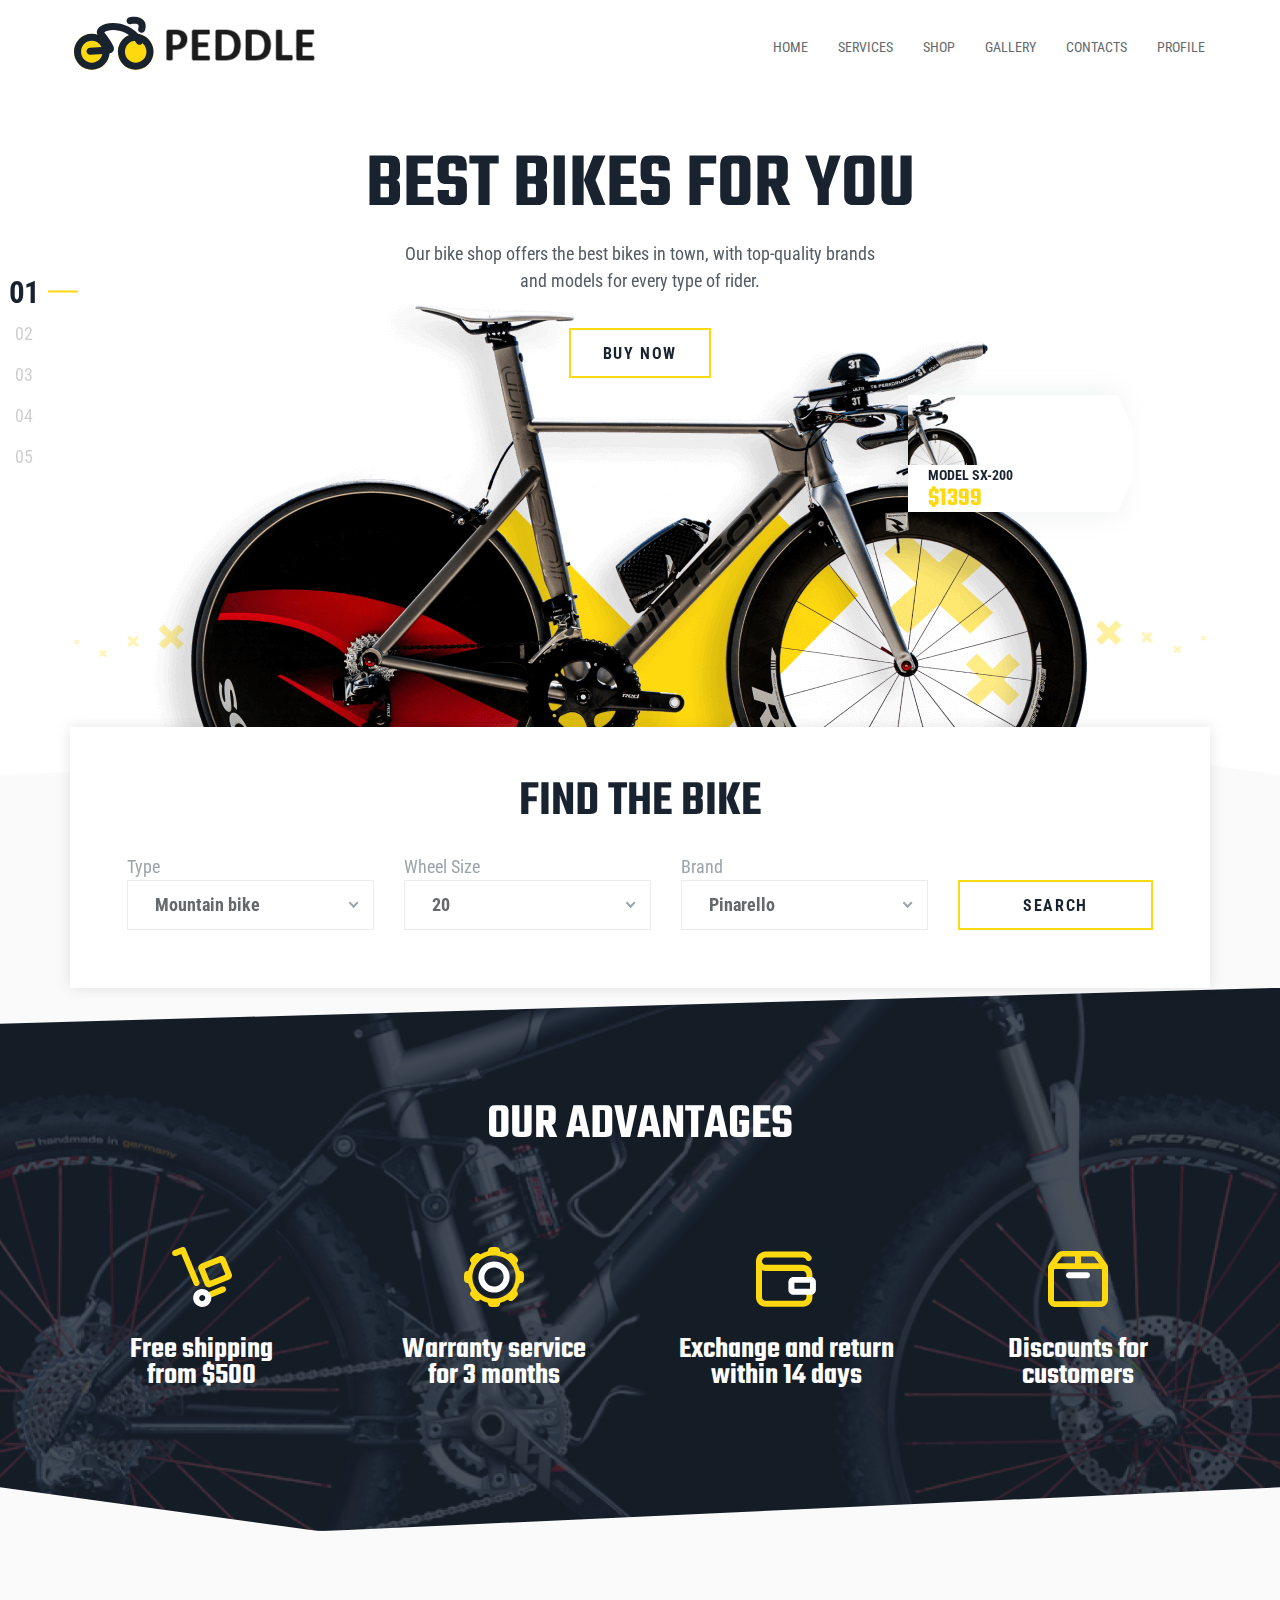
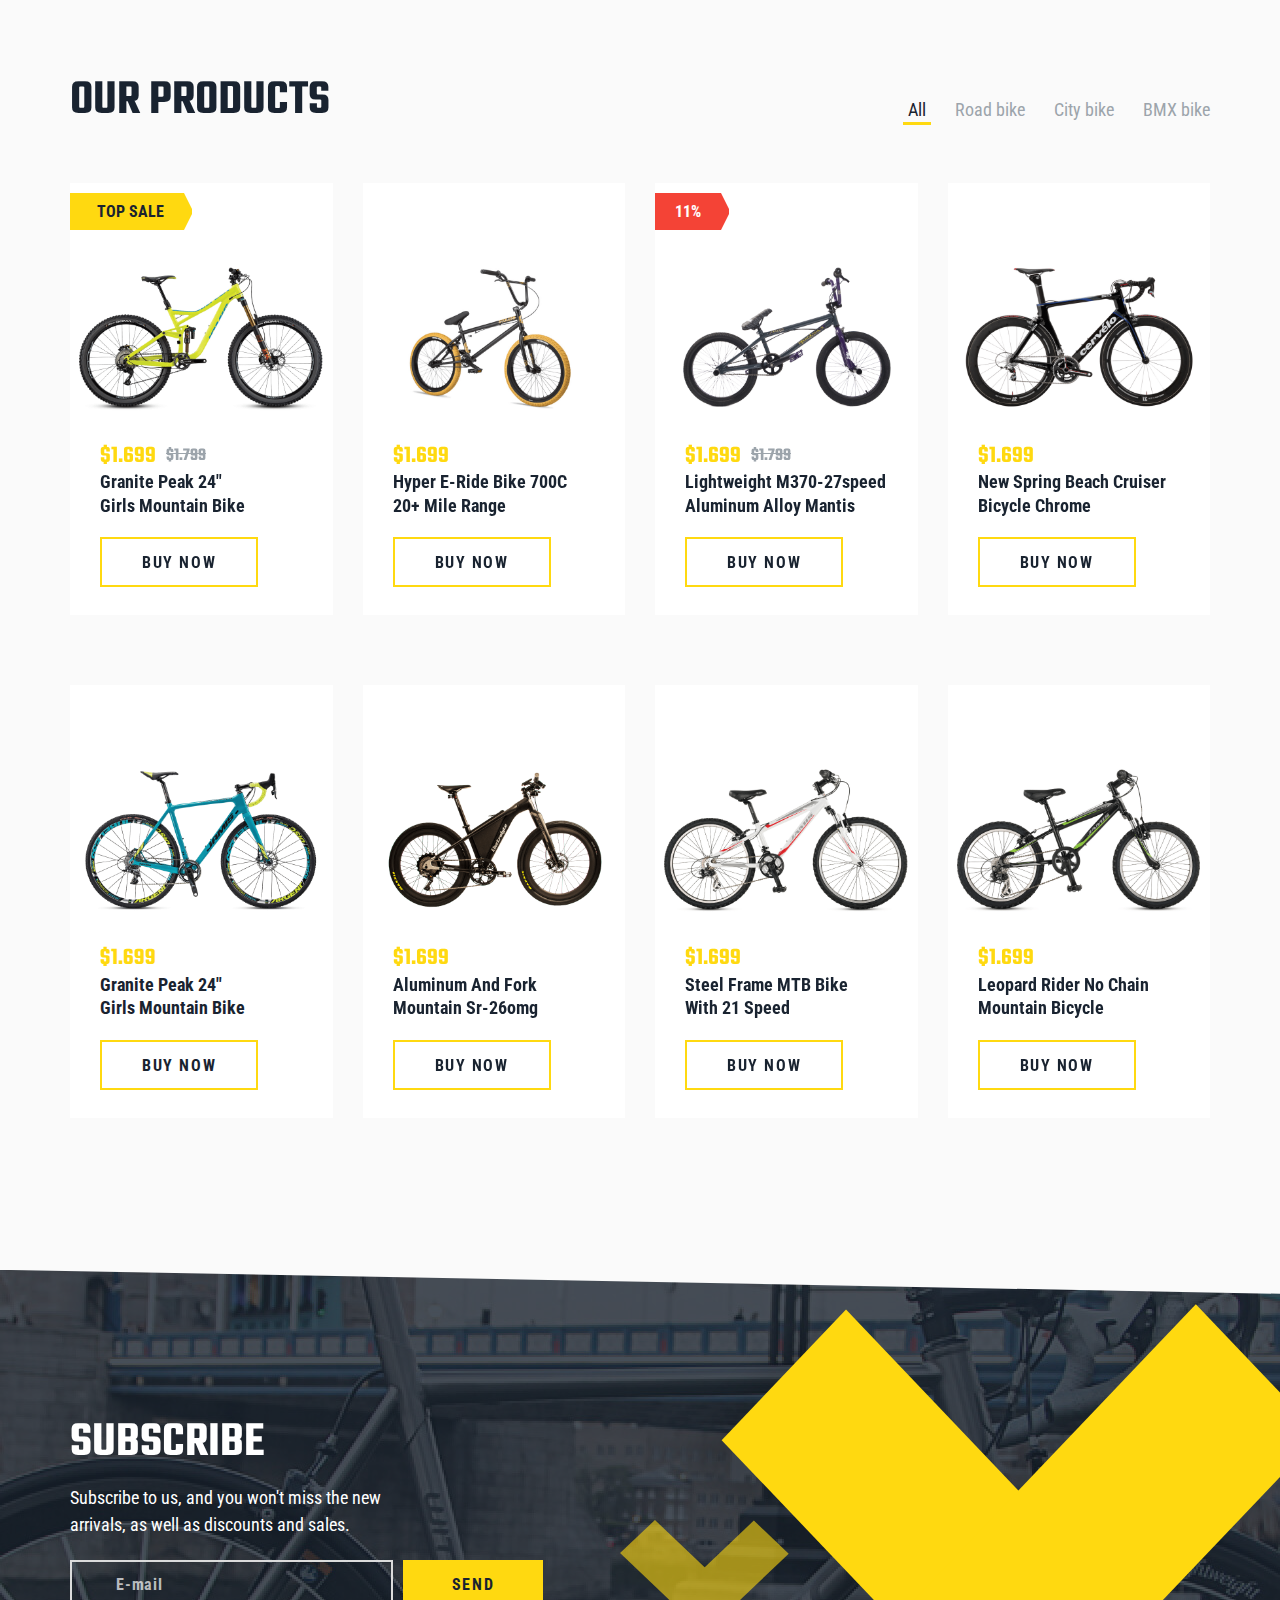
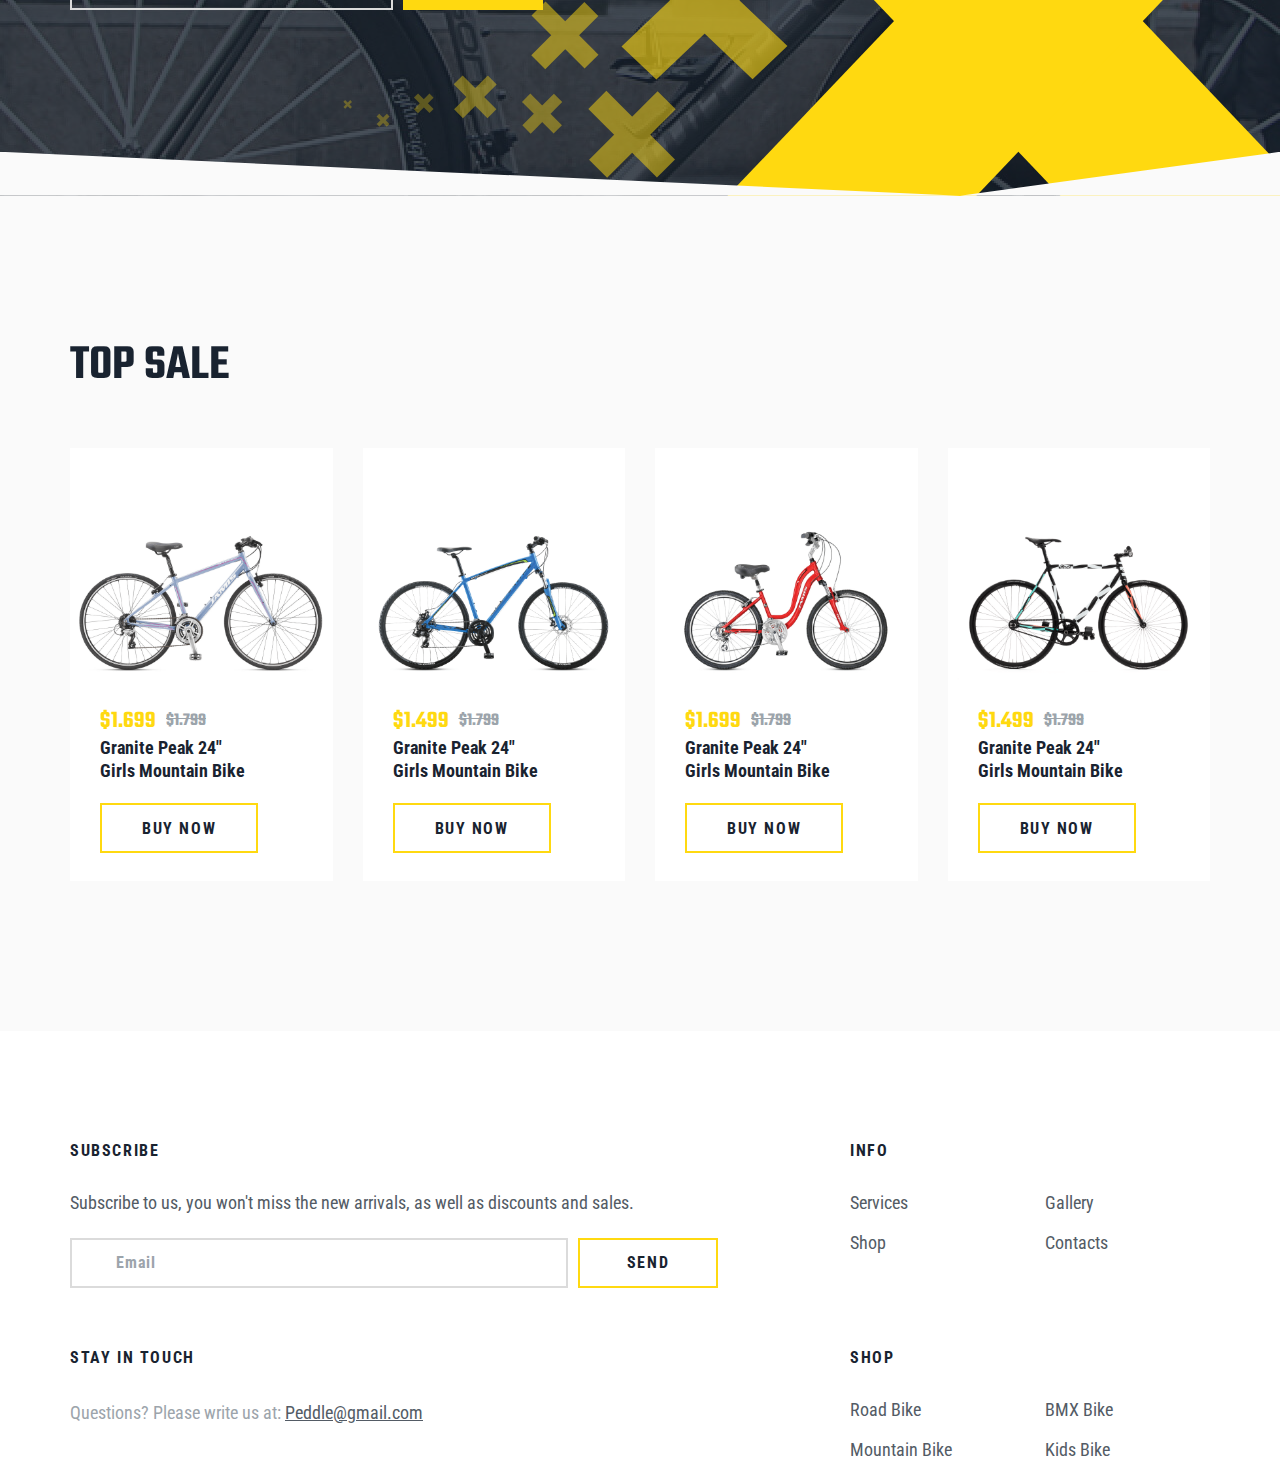
<file: demo/src/main/resources/static/homePage.html>
<!DOCTYPE html>
<html lang="zxx">
<head>
    <meta charset="UTF-8">
    <title>Peddle</title>
    <!-- =================== META =================== -->
    <meta name="keywords" content="">
    <meta name="description" content="">
    <meta name="format-detection" content="telephone=no">
    <meta name="viewport" content="width=device-width, initial-scale=1, shrink-to-fit=no">
    <script src="https://ajax.googleapis.com/ajax/libs/jquery/3.7.1/jquery.min.js"></script>

    <!-- =================== STYLE =================== -->
    <link rel="stylesheet" href="css/slick.min.css">
    <link rel="stylesheet" href="css/bootstrap-grid.css">
    <link rel="stylesheet" href="css/nice-select.css">
    <link rel="stylesheet" href="css/animate.css">
    <link rel="stylesheet" href="css/homePage.css">
</head>

<body id="home" class="inner-scroll">
<!--================ PRELOADER ================-->
<div class="preloader-cover">
    <div class="preloader">
        <span></span>
        <span></span>
        <span></span>
        <span></span>
    </div>
</div>
<!--============== PRELOADER END ==============-->
<!-- ================= HEADER ================= -->
<header class="header">
    <a href="#" class="nav-btn">
        <span></span>
        <span></span>
        <span></span>

    </a>

    <div class="header-menu">
        <div class="container">
            <a href="homePage.html" class="logo"><img src="assets/img/img/logo.png" alt="logo"></a>
            <nav class="nav-menu">
                <ul class="nav-list">

                    <li><a href="homePage.html">Home</a></li>
                    <li><a href="services.html">Services</a></li>
                    <li><a href="shop.html">Shop</a></li>
                    <li><a href="gallery.html">Gallery</a></li>
                    <li><a href="contacts.html">Contacts</a></li>
                    <li><a href="profile.html">Profile</a></li>

                </ul>
            </nav>
        </div>
    </div>
</header>
<!-- =============== HEADER END =============== -->

<!-- =============== main-slider =============== -->
<section class="s-main-slider">
    <div class="main-slide-navigation"></div>
    <div class="main-slider">
        <div class="main-slide">
            <div class="main-slide-bg" style="background-image: url(assets/img/img/bg-slider.svg);"></div>
            <div class="container">
                <div class="main-slide-info">
                    <h2 class="title">best bikes for you</h2>
                    <p>Our bike shop offers the best bikes in town, with top-quality brands and models for every type of rider.</p>
                    <a href="shop.html" class="btn"><span>buy now</span></a>
                </div>
                <div class="slide-img-cover">
                    <a href="shop.html" class="label-bike">
                        <div class="label-bike-img">
                            <img class="img-fluid" src="assets/img/img/bike-info-slide.jpg" alt="..." />
                            <div class="label-bike-item">
                                <div class="model">model SX-200</div>
                                <div class="price">$1399</div>
                            </div>
                        </div>
                    </a>

                    <img class="img-fluid" src="assets/img/img/img-slider.png" alt="..." />

                </div>
            </div>
        </div>
        <div class="main-slide">
            <div class="main-slide-bg" style="background-image: url(assets/img/img/bg-slider-2.svg);"></div>
            <div class="container">
                <div class="main-slide-info">
                    <h2 class="title">best bikes for you</h2>
                    <p>Our bike shop offers the best bikes in town, featuring top-quality brands and models for every rider's needs.</p>
                    <a href="shop.html" class="btn"><span>buy now</span></a>
                </div>
                <div class="slide-img-cover">
                    <a href="shop.html" class="label-bike">
                        <div class="label-bike-img">
                            <img class="img-fluid" src="assets/img/img/bike-info-slide.jpg" alt="..." />
                        </div>
                        <div class="label-bike-item">
                            <div class="model">model M-300</div>
                            <div class="price">$1199</div>
                        </div>
                    </a>
                    <img class="img-fluid" src="assets/img/img/img-slider-2.png" alt="..." />
                </div>
            </div>
        </div>
        <div class="main-slide">
            <div class="main-slide-bg" style="background-image: url(assets/img/img/bg-slider-3.svg);"></div>
            <div class="container">
                <div class="main-slide-info">
                    <h2 class="title">best bikes for you</h2>
                    <p>Our bike shop offers the best bikes in town, featuring top-quality brands and models for every type of rider.</p>
                    <a href="shop.html" class="btn"><span>buy now</span></a>
                </div>
                <div class="slide-img-cover">
                    <a href="shop.html" class="label-bike">
                        <div class="label-bike-img">
                            <img class="img-fluid" src="assets/img/img/bike-info-slide.jpg" alt="..." />
                        </div>
                        <div class="label-bike-item">
                            <div class="model">model X-230</div>
                            <div class="price">$1099</div>
                        </div>
                    </a>

                    <img class="img-fluid" src="assets/img/img/img-slider-3.png" alt="..." />
                </div>
            </div>
        </div>
        <div class="main-slide">
            <div class="main-slide-bg" style="background-image: url(assets/img/img/bg-slider.svg);"></div>
            <div class="container">
                <div class="main-slide-info">
                    <h2 class="title">best bikes for you</h2>
                    <p>Our bike shop offers the best selection of top-quality bikes in town, catering to both casual cyclists and dedicated enthusiasts.</p>
                    <a href="shop.html" class="btn"><span>buy now</span></a>
                </div>
                <div class="slide-img-cover">
                    <a href="shop.html" class="label-bike">
                        <div class="label-bike-img">
                            <img class="img-fluid" src="assets/img/img/bike-info-slide.jpg" alt="..." />
                        </div>
                        <div class="label-bike-item">
                            <div class="model">model SX-200</div>
                            <div class="price">$1399</div>
                        </div>
                    </a>
                    <img class="img-fluid" src="assets/img/img/img-slider.png" alt="..." />

                </div>
            </div>
        </div>
        <div class="main-slide">
            <div class="main-slide-bg" style="background-image: url(assets/img/img/bg-slider-2.svg);"></div>
            <div class="container">
                <div class="main-slide-info">
                    <h2 class="title">best bikes for you</h2>
                    <p>Our bike shop offers the best bikes in town, with top-quality brands and models for every type of rider.</p>
                    <a href="shop.html" class="btn"><span>buy now</span></a>
                </div>
                <div class="slide-img-cover">
                    <a href="shop.html" class="label-bike">
                        <div class="label-bike-img">
                            <img class="img-fluid" src="assets/img/img/bike-info-slide.jpg" alt="..." />
                        </div>
                        <div class="label-bike-item">
                            <div class="model">model M-300</div>
                            <div class="price">$1199</div>
                        </div>
                    </a>
                    <img class="img-fluid" src="assets/img/img/img-slider-2.png" alt="..." />

                </div>
            </div>
        </div>
    </div>
</section>
<!-- ============= main-slider end ============= -->

<!--================ S-FIND-BIKE ================-->
<section class="s-find-bike">
    <div class="container">
        <form class="find-bike-form">
            <h2 class="title">find the bike</h2>
            <ul class="form-wrap">
                <li>
                    <label>Type</label>
                    <select class="nice-select">
                        <option selected="selected">Mountain bike</option>
                        <option>Hybrid/Comfort Bike</option>
                        <option>Cyclocross Bike</option>
                        <option>BMX/Trick Bike</option>
                        <option>Road Bike</option>
                        <option>Track Bike</option>
                    </select>
                </li>
                <li>
                    <label>Wheel Size</label>
                    <select class="nice-select">
                        <option selected="selected">20</option>
                        <option>24</option>
                        <option>26</option>
                        <option>27</option>
                        <option>27.5</option>
                        <option>28</option>
                    </select>
                </li>
                <li>
                    <label>Brand</label>
                    <select class="nice-select">
                        <option selected="selected">Pinarello</option>
                        <option>Eddy Merckx</option>
                        <option>Specialized</option>
                        <option>Giant</option>
                        <option>Trek</option>
                        <option>BMC</option>
                    </select>
                </li>
                <li><a href="shop.html" class="btn"><span>search</span></a></li>
            </ul>
        </form>
    </div>
</section>
<!--============== S-FIND-BIKE END ==============-->


<!--=============== S-OUR-ADVANTAGES ===============-->
<section class="s-our-advantages" style="background-image: url(assets/img/img/bg-advantages.jpg);">
    <span class="mask"></span>
    <div class="container">
        <h2 class="title">Our Advantages</h2>
        <div class="our-advantages-wrap">
            <div class="our-advantages-item">

                <img class="img-fluid" src="assets/img/img/advantages-1.svg" alt="..." />
                <h5>Free shipping <br>from $500</h5>
            </div>
            <div class="our-advantages-item">
                <img class="img-fluid" src="assets/img/img/advantages-2.svg" alt="..." />
                <h5>Warranty service <br>for 3 months</h5>
            </div>
            <div class="our-advantages-item">
                <img class="img-fluid" src="assets/img/img/advantages-3.svg" alt="..." />
                <h5>Exchange and return <br>within 14 days</h5>
            </div>
            <div class="our-advantages-item">
                <img class="img-fluid" src="assets/img/img/advantages-4.svg" alt="..." />
                <h5>Discounts for <br>customers</h5>
            </div>
        </div>
    </div>
</section>
<!--============= S-OUR-ADVANTAGES END =============-->

<!--================== S-PRODUCTS ==================-->
<section class="s-products">
    <div class="container">
        <div class="tab-wrap">
            <div class="products-title-cover">
                <h2 class="title">our products</h2>
                <ul class="tab-nav product-tabs">
                    <li class="item" rel="tab1"><span>All</span></li>
                    <li class="item" rel="tab2"><span>Road bike</span></li>
                    <li class="item" rel="tab3"><span>City bike</span></li>
                    <li class="item" rel="tab4"><span>BMX bike</span></li>
                </ul>
            </div>
            <div class="tabs-content">
                <div class="tab tab1">
                    <div class="row product-cover">
                        <div class="col-sm-6 col-lg-3">
                            <div class="product-item">
                                <span class="top-sale">top sale</span>
                                <ul class="product-icon-top">
                                    <li><a href="#"><i class="fa fa-refresh" aria-hidden="true"></i></a></li>
                                    <li><a href="#"><i class="fa fa-heart" aria-hidden="true"></i></a></li>
                                </ul>
                                <a href="shop.html" class="product-img">
                                    <img src="assets/img/img/prod-1.png" alt="product"></a>
                                <div class="product-item-cover">
                                    <div class="price-cover">
                                        <div class="new-price">$1.699</div>
                                        <div class="old-price">$1.799</div>
                                    </div>
                                    <h6 class="prod-title"><a href="shop.html">Granite Peak 24" <br>Girls Mountain Bike</a></h6>
                                    <a href="shop.html" class="btn"><span>buy now</span></a>
                                </div>
                                <div class="prod-info">
                                    <ul class="prod-list">
                                        <li>Frame Size: <span>17</span></li>
                                        <li>Class: <span>City</span></li>
                                        <li>Number of speeds: <span>7</span></li>
                                        <li>Type: <span>Rigid</span></li>
                                        <li>Country registration: <span>USA</span></li>
                                    </ul>
                                </div>
                            </div>
                        </div>
                        <div class="col-sm-6 col-lg-3">
                            <div class="product-item">
                                <ul class="product-icon-top">
                                    <li><a href="#"><i class="fa fa-refresh" aria-hidden="true"></i></a></li>
                                    <li><a href="#"><i class="fa fa-heart" aria-hidden="true"></i></a></li>
                                </ul>
                                <a href="shop.html" class="product-img">
                                    <img src="assets/img/img/prod-2.png" alt="product"></a>
                                <div class="product-item-cover">
                                    <div class="price-cover">
                                        <div class="new-price">$1.699</div>
                                    </div>
                                    <h6 class="prod-title"><a href="shop.html">Hyper E-Ride Bike 700C <br>20+ Mile Range</a></h6>
                                    <a href="shop.html" class="btn"><span>buy now</span></a>
                                </div>
                                <div class="prod-info">
                                    <ul class="prod-list">
                                        <li>Frame Size: <span>17</span></li>
                                        <li>Class: <span>City</span></li>
                                        <li>Number of speeds: <span>7</span></li>
                                        <li>Type: <span>Rigid</span></li>
                                        <li>Country registration: <span>USA</span></li>
                                    </ul>
                                </div>
                            </div>
                        </div>
                        <div class="col-sm-6 col-lg-3">
                            <div class="product-item">
                                <span class="sale">11%</span>
                                <ul class="product-icon-top">
                                    <li><a href="#"><i class="fa fa-refresh" aria-hidden="true"></i></a></li>
                                    <li><a href="#"><i class="fa fa-heart" aria-hidden="true"></i></a></li>
                                </ul>
                                <a href="shop.html" class="product-img">
                                    <img src="assets/img/img/prod-3.png" alt="product"></a>
                                <div class="product-item-cover">
                                    <div class="price-cover">
                                        <div class="new-price">$1.699</div>
                                        <div class="old-price">$1.799</div>
                                    </div>
                                    <h6 class="prod-title"><a href="single-shop.html">Lightweight M370-27speed <br>Aluminum Alloy Mantis</a></h6>
                                    <a href="shop.html" class="btn"><span>buy now</span></a>
                                </div>
                                <div class="prod-info">
                                    <ul class="prod-list">
                                        <li>Frame Size: <span>17</span></li>
                                        <li>Class: <span>City</span></li>
                                        <li>Number of speeds: <span>7</span></li>
                                        <li>Type: <span>Rigid</span></li>
                                        <li>Country registration: <span>USA</span></li>
                                    </ul>
                                </div>
                            </div>
                        </div>
                        <div class="col-sm-6 col-lg-3">
                            <div class="product-item">
                                <ul class="product-icon-top">
                                    <li><a href="#"><i class="fa fa-refresh" aria-hidden="true"></i></a></li>
                                    <li><a href="#"><i class="fa fa-heart" aria-hidden="true"></i></a></li>
                                </ul>

                                <a href="shop.html" class="product-img">
                                    <img src="assets/img/img/prod-4.png" alt="product"></a>
                                <div class="product-item-cover">
                                    <div class="price-cover">
                                        <div class="new-price">$1.699</div>
                                    </div>
                                    <h6 class="prod-title"><a href="shop.html">New Spring Beach Cruiser <br>Bicycle Chrome</a></h6>
                                    <a href="single-shop.html" class="btn"><span>buy now</span></a>
                                </div>
                                <div class="prod-info">
                                    <ul class="prod-list">
                                        <li>Frame Size: <span>17</span></li>
                                        <li>Class: <span>City</span></li>
                                        <li>Number of speeds: <span>7</span></li>
                                        <li>Type: <span>Rigid</span></li>
                                        <li>Country registration: <span>USA</span></li>
                                    </ul>
                                </div>
                            </div>
                        </div>
                        <div class="col-sm-6 col-lg-3">
                            <div class="product-item">
                                <ul class="product-icon-top">
                                    <li><a href="#"><i class="fa fa-refresh" aria-hidden="true"></i></a></li>
                                    <li><a href="#"><i class="fa fa-heart" aria-hidden="true"></i></a></li>
                                </ul>
                                <a href="shop.html" class="product-img">
                                    <img src="assets/img/img/prod-5.png" alt="product"></a>
                                <div class="product-item-cover">
                                    <div class="price-cover">
                                        <div class="new-price">$1.699</div>
                                    </div>
                                    <h6 class="prod-title"><a href="shop.html">Granite Peak 24" <br>Girls Mountain Bike</a></h6>
                                    <a href="single-shop.html" class="btn"><span>buy now</span></a>
                                </div>
                                <div class="prod-info">
                                    <ul class="prod-list">
                                        <li>Frame Size: <span>17</span></li>
                                        <li>Class: <span>City</span></li>
                                        <li>Number of speeds: <span>7</span></li>
                                        <li>Type: <span>Rigid</span></li>
                                        <li>Country registration: <span>USA</span></li>
                                    </ul>
                                </div>
                            </div>
                        </div>
                        <div class="col-sm-6 col-lg-3">
                            <div class="product-item">
                                <ul class="product-icon-top">
                                    <li><a href="#"><i class="fa fa-refresh" aria-hidden="true"></i></a></li>
                                    <li><a href="#"><i class="fa fa-heart" aria-hidden="true"></i></a></li>
                                </ul>
                                <a href="shop.html" class="product-img">
                                    <img src="assets/img/img/prod-6.png" alt="product"></a>
                                <div class="product-item-cover">
                                    <div class="price-cover">
                                        <div class="new-price">$1.699</div>
                                    </div>
                                    <h6 class="prod-title"><a href="shop.html">Aluminum and Fork <br>Mountain Sr-26omg</a></h6>
                                    <a href="shop.html" class="btn"><span>buy now</span></a>
                                </div>
                                <div class="prod-info">
                                    <ul class="prod-list">
                                        <li>Frame Size: <span>17</span></li>
                                        <li>Class: <span>City</span></li>
                                        <li>Number of speeds: <span>7</span></li>
                                        <li>Type: <span>Rigid</span></li>
                                        <li>Country registration: <span>USA</span></li>
                                    </ul>
                                </div>
                            </div>
                        </div>
                        <div class="col-sm-6 col-lg-3">
                            <div class="product-item">
                                <ul class="product-icon-top">
                                    <li><a href="#"><i class="fa fa-refresh" aria-hidden="true"></i></a></li>
                                    <li><a href="#"><i class="fa fa-heart" aria-hidden="true"></i></a></li>
                                </ul>
                                <a href="shop.html" class="product-img">
                                    <img src="assets/img/img/prod-7.png" alt="product"></a>
                                <div class="product-item-cover">
                                    <div class="price-cover">
                                        <div class="new-price">$1.699</div>
                                    </div>
                                    <h6 class="prod-title"><a href="shop.html">Steel Frame MTB Bike <br>with 21 Speed</a></h6>
                                    <a href="shop.html" class="btn"><span>buy now</span></a>
                                </div>
                                <div class="prod-info">
                                    <ul class="prod-list">
                                        <li>Frame Size: <span>17</span></li>
                                        <li>Class: <span>City</span></li>
                                        <li>Number of speeds: <span>7</span></li>
                                        <li>Type: <span>Rigid</span></li>
                                        <li>Country registration: <span>USA</span></li>
                                    </ul>
                                </div>
                            </div>
                        </div>
                        <div class="col-sm-6 col-lg-3">
                            <div class="product-item">
                                <ul class="product-icon-top">
                                    <li><a href="#"><i class="fa fa-refresh" aria-hidden="true"></i></a></li>
                                    <li><a href="#"><i class="fa fa-heart" aria-hidden="true"></i></a></li>
                                </ul>
                                <a href="shop.html" class="product-img">
                                    <img src="assets/img/img/prod-8.png" alt="product"></a>
                                <div class="product-item-cover">
                                    <div class="price-cover">
                                        <div class="new-price">$1.699</div>
                                    </div>
                                    <h6 class="prod-title"><a href="shop.html">Leopard Rider No Chain <br>Mountain Bicycle</a></h6>
                                    <a href="shop.html" class="btn"><span>buy now</span></a>
                                </div>
                                <div class="prod-info">
                                    <ul class="prod-list">
                                        <li>Frame Size: <span>17</span></li>
                                        <li>Class: <span>City</span></li>
                                        <li>Number of speeds: <span>7</span></li>
                                        <li>Type: <span>Rigid</span></li>
                                        <li>Country registration: <span>USA</span></li>
                                    </ul>
                                </div>
                            </div>
                        </div>
                    </div>
                </div>
                <div class="tab tab2">
                    <div class="row product-cover">
                        <div class="col-sm-6 col-lg-3">
                            <div class="product-item">
                                <ul class="product-icon-top">
                                    <li><a href="#"><i class="fa fa-refresh" aria-hidden="true"></i></a></li>
                                    <li><a href="#"><i class="fa fa-heart" aria-hidden="true"></i></a></li>
                                </ul>
                                <a href="shop.html" class="product-img">
                                    <img src="assets/img/img/prod-5.png" alt="product"></a>
                                <div class="product-item-cover">
                                    <div class="price-cover">
                                        <div class="new-price">$1.699</div>
                                    </div>
                                    <h6 class="prod-title"><a href="shop.html">Granite Peak 24" <br>Girls Mountain Bike</a></h6>
                                    <a href="shop.html" class="btn"><span>buy now</span></a>
                                </div>
                                <div class="prod-info">
                                    <ul class="prod-list">
                                        <li>Frame Size: <span>17</span></li>
                                        <li>Class: <span>City</span></li>
                                        <li>Number of speeds: <span>7</span></li>
                                        <li>Type: <span>Rigid</span></li>
                                        <li>Country registration: <span>USA</span></li>
                                    </ul>
                                </div>
                            </div>
                        </div>
                        <div class="col-sm-6 col-lg-3">
                            <div class="product-item">
                                <ul class="product-icon-top">
                                    <li><a href="#"><i class="fa fa-refresh" aria-hidden="true"></i></a></li>
                                    <li><a href="#"><i class="fa fa-heart" aria-hidden="true"></i></a></li>
                                </ul>
                                <a href="shop.html" class="product-img">
                                    <img src="assets/img/img/prod-6.png" alt="product"></a>
                                <div class="product-item-cover">
                                    <div class="price-cover">
                                        <div class="new-price">$1.699</div>
                                    </div>
                                    <h6 class="prod-title"><a href="shop.html">Aluminum and Fork <br>Mountain Sr-26omg</a></h6>
                                    <a href="shop.html" class="btn"><span>buy now</span></a>
                                </div>
                                <div class="prod-info">
                                    <ul class="prod-list">
                                        <li>Frame Size: <span>17</span></li>
                                        <li>Class: <span>City</span></li>
                                        <li>Number of speeds: <span>7</span></li>
                                        <li>Type: <span>Rigid</span></li>
                                        <li>Country registration: <span>USA</span></li>
                                    </ul>
                                </div>
                            </div>
                        </div>
                        <div class="col-sm-6 col-lg-3">
                            <div class="product-item">
                                <span class="top-sale">top sale</span>
                                <ul class="product-icon-top">
                                    <li><a href="#"><i class="fa fa-refresh" aria-hidden="true"></i></a></li>
                                    <li><a href="#"><i class="fa fa-heart" aria-hidden="true"></i></a></li>
                                </ul>
                                <a href="shop.html" class="product-img">
                                    <img src="assets/img/img/prod-1.png" alt="product"></a>
                                <div class="product-item-cover">
                                    <div class="price-cover">
                                        <div class="new-price">$1.699</div>
                                        <div class="old-price">$1.799</div>
                                    </div>
                                    <h6 class="prod-title"><a href="shop.html">Granite Peak 24" <br>Girls Mountain Bike</a></h6>
                                    <a href="shop.html" class="btn"><span>buy now</span></a>
                                </div>
                                <div class="prod-info">
                                    <ul class="prod-list">
                                        <li>Frame Size: <span>17</span></li>
                                        <li>Class: <span>City</span></li>
                                        <li>Number of speeds: <span>7</span></li>
                                        <li>Type: <span>Rigid</span></li>
                                        <li>Country registration: <span>USA</span></li>
                                    </ul>
                                </div>
                            </div>
                        </div>
                        <div class="col-sm-6 col-lg-3">
                            <div class="product-item">
                                <ul class="product-icon-top">
                                    <li><a href="#"><i class="fa fa-refresh" aria-hidden="true"></i></a></li>
                                    <li><a href="#"><i class="fa fa-heart" aria-hidden="true"></i></a></li>
                                </ul>
                                <a href="shop.html" class="product-img">
                                    <img src="assets/img/img/prod-2.png" alt="product"></a>
                                <div class="product-item-cover">
                                    <div class="price-cover">
                                        <div class="new-price">$1.699</div>
                                    </div>
                                    <h6 class="prod-title"><a href="shop.html">Hyper E-Ride Bike 700C <br>20+ Mile Range</a></h6>
                                    <a href="shop.html" class="btn"><span>buy now</span></a>
                                </div>
                                <div class="prod-info">
                                    <ul class="prod-list">
                                        <li>Frame Size: <span>17</span></li>
                                        <li>Class: <span>City</span></li>
                                        <li>Number of speeds: <span>7</span></li>
                                        <li>Type: <span>Rigid</span></li>
                                        <li>Country registration: <span>USA</span></li>
                                    </ul>
                                </div>
                            </div>
                        </div>
                        <div class="col-sm-6 col-lg-3">
                            <div class="product-item">
                                <span class="sale">11%</span>
                                <ul class="product-icon-top">
                                    <li><a href="#"><i class="fa fa-refresh" aria-hidden="true"></i></a></li>
                                    <li><a href="#"><i class="fa fa-heart" aria-hidden="true"></i></a></li>
                                </ul>
                                <a href="shop.html" class="product-img">
                                    <img src="assets/img/img/prod-3.png" alt="product"></a>
                                <div class="product-item-cover">
                                    <div class="price-cover">
                                        <div class="new-price">$1.699</div>
                                        <div class="old-price">$1.799</div>
                                    </div>
                                    <h6 class="prod-title"><a href="shop.html">Lightweight M370-27speed <br>Aluminum Alloy Mantis</a></h6>
                                    <a href="shop.html" class="btn"><span>buy now</span></a>
                                </div>
                                <div class="prod-info">
                                    <ul class="prod-list">
                                        <li>Frame Size: <span>17</span></li>
                                        <li>Class: <span>City</span></li>
                                        <li>Number of speeds: <span>7</span></li>
                                        <li>Type: <span>Rigid</span></li>
                                        <li>Country registration: <span>USA</span></li>
                                    </ul>
                                </div>
                            </div>
                        </div>
                        <div class="col-sm-6 col-lg-3">
                            <div class="product-item">
                                <ul class="product-icon-top">
                                    <li><a href="#"><i class="fa fa-refresh" aria-hidden="true"></i></a></li>
                                    <li><a href="#"><i class="fa fa-heart" aria-hidden="true"></i></a></li>
                                </ul>
                                <a href="shop.html" class="product-img">
                                    <img src="assets/img/img/prod-4.png" alt="product"></a>
                                <div class="product-item-cover">
                                    <div class="price-cover">
                                        <div class="new-price">$1.699</div>
                                    </div>
                                    <h6 class="prod-title"><a href="shop.html">New Spring Beach Cruiser <br>Bicycle Chrome</a></h6>
                                    <a href="shop.html" class="btn"><span>buy now</span></a>
                                </div>
                                <div class="prod-info">
                                    <ul class="prod-list">
                                        <li>Frame Size: <span>17</span></li>
                                        <li>Class: <span>City</span></li>
                                        <li>Number of speeds: <span>7</span></li>
                                        <li>Type: <span>Rigid</span></li>
                                        <li>Country registration: <span>USA</span></li>
                                    </ul>
                                </div>
                            </div>
                        </div>
                        <div class="col-sm-6 col-lg-3">
                            <div class="product-item">
                                <ul class="product-icon-top">
                                    <li><a href="#"><i class="fa fa-refresh" aria-hidden="true"></i></a></li>
                                    <li><a href="#"><i class="fa fa-heart" aria-hidden="true"></i></a></li>
                                </ul>
                                <a href="shop.html" class="product-img">
                                    <img src="assets/img/img/prod-7.png" alt="product"></a>
                                <div class="product-item-cover">
                                    <div class="price-cover">
                                        <div class="new-price">$1.699</div>
                                    </div>
                                    <h6 class="prod-title"><a href="shop.html">Steel Frame MTB Bike <br>with 21 Speed</a></h6>
                                    <a href="shop.html" class="btn"><span>buy now</span></a>
                                </div>
                                <div class="prod-info">
                                    <ul class="prod-list">
                                        <li>Frame Size: <span>17</span></li>
                                        <li>Class: <span>City</span></li>
                                        <li>Number of speeds: <span>7</span></li>
                                        <li>Type: <span>Rigid</span></li>
                                        <li>Country registration: <span>USA</span></li>
                                    </ul>
                                </div>
                            </div>
                        </div>
                        <div class="col-sm-6 col-lg-3">
                            <div class="product-item">
                                <ul class="product-icon-top">
                                    <li><a href="#"><i class="fa fa-refresh" aria-hidden="true"></i></a></li>
                                    <li><a href="#"><i class="fa fa-heart" aria-hidden="true"></i></a></li>
                                </ul>
                                <a href="shop.html" class="product-img">
                                    <img src="assets/img/img/prod-8.png" alt="product"></a>
                                <div class="product-item-cover">
                                    <div class="price-cover">
                                        <div class="new-price">$1.699</div>
                                    </div>
                                    <h6 class="prod-title"><a href="shop.html">Leopard Rider No Chain <br>Mountain Bicycle</a></h6>
                                    <a href="shop.html" class="btn"><span>buy now</span></a>
                                </div>
                                <div class="prod-info">
                                    <ul class="prod-list">
                                        <li>Frame Size: <span>17</span></li>
                                        <li>Class: <span>City</span></li>
                                        <li>Number of speeds: <span>7</span></li>
                                        <li>Type: <span>Rigid</span></li>
                                        <li>Country registration: <span>USA</span></li>
                                    </ul>
                                </div>
                            </div>
                        </div>
                    </div>
                </div>
                <div class="tab tab3">
                    <div class="row product-cover">
                        <div class="col-sm-6 col-lg-3">
                            <div class="product-item">
                                <span class="sale">11%</span>
                                <ul class="product-icon-top">
                                    <li><a href="#"><i class="fa fa-refresh" aria-hidden="true"></i></a></li>
                                    <li><a href="#"><i class="fa fa-heart" aria-hidden="true"></i></a></li>
                                </ul>
                                <a href="shop.html" class="product-img">
                                    <img src="assets/img/img/prod-3.png" alt="product"></a>
                                <div class="product-item-cover">
                                    <div class="price-cover">
                                        <div class="new-price">$1.699</div>
                                        <div class="old-price">$1.799</div>
                                    </div>
                                    <h6 class="prod-title"><a href="shop.html">Lightweight M370-27speed <br>Aluminum Alloy Mantis</a></h6>
                                    <a href="shop.html" class="btn"><span>buy now</span></a>
                                </div>
                                <div class="prod-info">
                                    <ul class="prod-list">
                                        <li>Frame Size: <span>17</span></li>
                                        <li>Class: <span>City</span></li>
                                        <li>Number of speeds: <span>7</span></li>
                                        <li>Type: <span>Rigid</span></li>
                                        <li>Country registration: <span>USA</span></li>
                                    </ul>
                                </div>
                            </div>
                        </div>
                        <div class="col-sm-6 col-lg-3">
                            <div class="product-item">
                                <ul class="product-icon-top">
                                    <li><a href="#"><i class="fa fa-refresh" aria-hidden="true"></i></a></li>
                                    <li><a href="#"><i class="fa fa-heart" aria-hidden="true"></i></a></li>
                                </ul>
                                <a href="shop.html" class="product-img">
                                    <img src="assets/img/img/prod-4.png" alt="product"></a>
                                <div class="product-item-cover">
                                    <div class="price-cover">
                                        <div class="new-price">$1.699</div>
                                    </div>
                                    <h6 class="prod-title"><a href="shop.html">New Spring Beach Cruiser <br>Bicycle Chrome</a></h6>
                                    <a href="shop.html" class="btn"><span>buy now</span></a>
                                </div>
                                <div class="prod-info">
                                    <ul class="prod-list">
                                        <li>Frame Size: <span>17</span></li>
                                        <li>Class: <span>City</span></li>
                                        <li>Number of speeds: <span>7</span></li>
                                        <li>Type: <span>Rigid</span></li>
                                        <li>Country registration: <span>USA</span></li>
                                    </ul>
                                </div>
                            </div>
                        </div>
                        <div class="col-sm-6 col-lg-3">
                            <div class="product-item">
                                <ul class="product-icon-top">
                                    <li><a href="#"><i class="fa fa-refresh" aria-hidden="true"></i></a></li>
                                    <li><a href="#"><i class="fa fa-heart" aria-hidden="true"></i></a></li>
                                </ul>
                                <a href="shop.html" class="product-img">
                                    <img src="assets/img/img/prod-5.png" alt="product"></a>
                                <div class="product-item-cover">
                                    <div class="price-cover">
                                        <div class="new-price">$1.699</div>
                                    </div>
                                    <h6 class="prod-title"><a href="shop.html">Granite Peak 24" <br>Girls Mountain Bike</a></h6>
                                    <a href="shop.html" class="btn"><span>buy now</span></a>
                                </div>
                                <div class="prod-info">
                                    <ul class="prod-list">
                                        <li>Frame Size: <span>17</span></li>
                                        <li>Class: <span>City</span></li>
                                        <li>Number of speeds: <span>7</span></li>
                                        <li>Type: <span>Rigid</span></li>
                                        <li>Country registration: <span>USA</span></li>
                                    </ul>
                                </div>
                            </div>
                        </div>
                        <div class="col-sm-6 col-lg-3">
                            <div class="product-item">
                                <ul class="product-icon-top">
                                    <li><a href="#"><i class="fa fa-refresh" aria-hidden="true"></i></a></li>
                                    <li><a href="#"><i class="fa fa-heart" aria-hidden="true"></i></a></li>
                                </ul>
                                <a href="shop.html" class="product-img">
                                    <img src="assets/img/img/prod-6.png" alt="product"></a>
                                <div class="product-item-cover">
                                    <div class="price-cover">
                                        <div class="new-price">$1.699</div>
                                    </div>
                                    <h6 class="prod-title"><a href="shop.html">Aluminum and Fork <br>Mountain Sr-26omg</a></h6>
                                    <a href="shop.html" class="btn"><span>buy now</span></a>
                                </div>
                                <div class="prod-info">
                                    <ul class="prod-list">
                                        <li>Frame Size: <span>17</span></li>
                                        <li>Class: <span>City</span></li>
                                        <li>Number of speeds: <span>7</span></li>
                                        <li>Type: <span>Rigid</span></li>
                                        <li>Country registration: <span>USA</span></li>
                                    </ul>
                                </div>
                            </div>
                        </div>
                        <div class="col-sm-6 col-lg-3">
                            <div class="product-item">
                                <span class="top-sale">top sale</span>
                                <ul class="product-icon-top">
                                    <li><a href="#"><i class="fa fa-refresh" aria-hidden="true"></i></a></li>
                                    <li><a href="#"><i class="fa fa-heart" aria-hidden="true"></i></a></li>
                                </ul>
                                <a href="shop.html" class="product-img">
                                    <img src="assets/img/img/prod-1.png" alt="product"></a>
                                <div class="product-item-cover">
                                    <div class="price-cover">
                                        <div class="new-price">$1.699</div>
                                        <div class="old-price">$1.799</div>
                                    </div>
                                    <h6 class="prod-title"><a href="shop.html">Granite Peak 24" <br>Girls Mountain Bike</a></h6>
                                    <a href="shop.html" class="btn"><span>buy now</span></a>
                                </div>
                                <div class="prod-info">
                                    <ul class="prod-list">
                                        <li>Frame Size: <span>17</span></li>
                                        <li>Class: <span>City</span></li>
                                        <li>Number of speeds: <span>7</span></li>
                                        <li>Type: <span>Rigid</span></li>
                                        <li>Country registration: <span>USA</span></li>
                                    </ul>
                                </div>
                            </div>
                        </div>
                        <div class="col-sm-6 col-lg-3">
                            <div class="product-item">
                                <ul class="product-icon-top">
                                    <li><a href="#"><i class="fa fa-refresh" aria-hidden="true"></i></a></li>
                                    <li><a href="#"><i class="fa fa-heart" aria-hidden="true"></i></a></li>
                                </ul>
                                <a href="shop.html" class="product-img">
                                    <img src="assets/img/img/prod-2.png" alt="product"></a>
                                <div class="product-item-cover">
                                    <div class="price-cover">
                                        <div class="new-price">$1.699</div>
                                    </div>
                                    <h6 class="prod-title"><a href="shop.html">Hyper E-Ride Bike 700C <br>20+ Mile Range</a></h6>
                                    <a href="shop.html" class="btn"><span>buy now</span></a>
                                </div>
                                <div class="prod-info">
                                    <ul class="prod-list">
                                        <li>Frame Size: <span>17</span></li>
                                        <li>Class: <span>City</span></li>
                                        <li>Number of speeds: <span>7</span></li>
                                        <li>Type: <span>Rigid</span></li>
                                        <li>Country registration: <span>USA</span></li>
                                    </ul>
                                </div>
                            </div>
                        </div>
                        <div class="col-sm-6 col-lg-3">
                            <div class="product-item">
                                <ul class="product-icon-top">
                                    <li><a href="#"><i class="fa fa-refresh" aria-hidden="true"></i></a></li>
                                    <li><a href="#"><i class="fa fa-heart" aria-hidden="true"></i></a></li>
                                </ul>
                                <a href="shop.html" class="product-img">
                                    <img src="assets/img/img/prod-7.png" alt="product"></a>
                                <div class="product-item-cover">
                                    <div class="price-cover">
                                        <div class="new-price">$1.699</div>
                                    </div>
                                    <h6 class="prod-title"><a href="shop.html">Steel Frame MTB Bike <br>with 21 Speed</a></h6>
                                    <a href="shop.html" class="btn"><span>buy now</span></a>
                                </div>
                                <div class="prod-info">
                                    <ul class="prod-list">
                                        <li>Frame Size: <span>17</span></li>
                                        <li>Class: <span>City</span></li>
                                        <li>Number of speeds: <span>7</span></li>
                                        <li>Type: <span>Rigid</span></li>
                                        <li>Country registration: <span>USA</span></li>
                                    </ul>
                                </div>
                            </div>
                        </div>
                        <div class="col-sm-6 col-lg-3">
                            <div class="product-item">
                                <ul class="product-icon-top">
                                    <li><a href="#"><i class="fa fa-refresh" aria-hidden="true"></i></a></li>
                                    <li><a href="#"><i class="fa fa-heart" aria-hidden="true"></i></a></li>
                                </ul>
                                <a href="shop.html" class="product-img">
                                    <img src="assets/img/img/prod-8.png" alt="product"></a>
                                <div class="product-item-cover">
                                    <div class="price-cover">
                                        <div class="new-price">$1.699</div>
                                    </div>
                                    <h6 class="prod-title"><a href="shop.html">Leopard Rider No Chain <br>Mountain Bicycle</a></h6>
                                    <a href="shop.html" class="btn"><span>buy now</span></a>
                                </div>
                                <div class="prod-info">
                                    <ul class="prod-list">
                                        <li>Frame Size: <span>17</span></li>
                                        <li>Class: <span>City</span></li>
                                        <li>Number of speeds: <span>7</span></li>
                                        <li>Type: <span>Rigid</span></li>
                                        <li>Country registration: <span>USA</span></li>
                                    </ul>
                                </div>
                            </div>
                        </div>
                    </div>
                </div>
                <div class="tab tab4">
                    <div class="row product-cover">
                        <div class="col-sm-6 col-lg-3">
                            <div class="product-item">
                                <ul class="product-icon-top">
                                    <li><a href="#"><i class="fa fa-refresh" aria-hidden="true"></i></a></li>
                                    <li><a href="#"><i class="fa fa-heart" aria-hidden="true"></i></a></li>
                                </ul>
                                <a href="shop.html" class="product-img">
                                    <img src="assets/img/img/prod-5.png" alt="product"></a>
                                <div class="product-item-cover">
                                    <div class="price-cover">
                                        <div class="new-price">$1.699</div>
                                    </div>
                                    <h6 class="prod-title"><a href="shop.html">Granite Peak 24" <br>Girls Mountain Bike</a></h6>
                                    <a href="shop.html" class="btn"><span>buy now</span></a>
                                </div>
                                <div class="prod-info">
                                    <ul class="prod-list">
                                        <li>Frame Size: <span>17</span></li>
                                        <li>Class: <span>City</span></li>
                                        <li>Number of speeds: <span>7</span></li>
                                        <li>Type: <span>Rigid</span></li>
                                        <li>Country registration: <span>USA</span></li>
                                    </ul>
                                </div>
                            </div>
                        </div>
                        <div class="col-sm-6 col-lg-3">
                            <div class="product-item">
                                <ul class="product-icon-top">
                                    <li><a href="#"><i class="fa fa-refresh" aria-hidden="true"></i></a></li>
                                    <li><a href="#"><i class="fa fa-heart" aria-hidden="true"></i></a></li>
                                </ul>
                                <a href="shop.html" class="product-img">
                                    <img src="assets/img/img/prod-6.png" alt="product"></a>
                                <div class="product-item-cover">
                                    <div class="price-cover">
                                        <div class="new-price">$1.699</div>
                                    </div>
                                    <h6 class="prod-title"><a href="shop.html">Aluminum and Fork <br>Mountain Sr-26omg</a></h6>
                                    <a href="shop.html" class="btn"><span>buy now</span></a>
                                </div>
                                <div class="prod-info">
                                    <ul class="prod-list">
                                        <li>Frame Size: <span>17</span></li>
                                        <li>Class: <span>City</span></li>
                                        <li>Number of speeds: <span>7</span></li>
                                        <li>Type: <span>Rigid</span></li>
                                        <li>Country registration: <span>USA</span></li>
                                    </ul>
                                </div>
                            </div>
                        </div>
                        <div class="col-sm-6 col-lg-3">
                            <div class="product-item">
                                <span class="top-sale">top sale</span>
                                <ul class="product-icon-top">
                                    <li><a href="#"><i class="fa fa-refresh" aria-hidden="true"></i></a></li>
                                    <li><a href="#"><i class="fa fa-heart" aria-hidden="true"></i></a></li>
                                </ul>
                                <a href="shop.html" class="product-img">
                                    <img src="assets/img/img/prod-1.png" alt="product"></a>
                                <div class="product-item-cover">
                                    <div class="price-cover">
                                        <div class="new-price">$1.699</div>
                                        <div class="old-price">$1.799</div>
                                    </div>
                                    <h6 class="prod-title"><a href="shop.html">Granite Peak 24" <br>Girls Mountain Bike</a></h6>
                                    <a href="shop.html" class="btn"><span>buy now</span></a>
                                </div>
                                <div class="prod-info">
                                    <ul class="prod-list">
                                        <li>Frame Size: <span>17</span></li>
                                        <li>Class: <span>City</span></li>
                                        <li>Number of speeds: <span>7</span></li>
                                        <li>Type: <span>Rigid</span></li>
                                        <li>Country registration: <span>USA</span></li>
                                    </ul>
                                </div>
                            </div>
                        </div>
                        <div class="col-sm-6 col-lg-3">
                            <div class="product-item">
                                <ul class="product-icon-top">
                                    <li><a href="#"><i class="fa fa-refresh" aria-hidden="true"></i></a></li>
                                    <li><a href="#"><i class="fa fa-heart" aria-hidden="true"></i></a></li>
                                </ul>
                                <a href=shop.html" class="product-img">
                                    <img src="assets/img/img/prod-2.png" alt="product"></a>
                                <div class="product-item-cover">
                                    <div class="price-cover">
                                        <div class="new-price">$1.699</div>
                                    </div>
                                    <h6 class="prod-title"><a href="shop.html">Hyper E-Ride Bike 700C <br>20+ Mile Range</a></h6>
                                    <a href="shop.html" class="btn"><span>buy now</span></a>
                                </div>
                                <div class="prod-info">
                                    <ul class="prod-list">
                                        <li>Frame Size: <span>17</span></li>
                                        <li>Class: <span>City</span></li>
                                        <li>Number of speeds: <span>7</span></li>
                                        <li>Type: <span>Rigid</span></li>
                                        <li>Country registration: <span>USA</span></li>
                                    </ul>
                                </div>
                            </div>
                        </div>
                        <div class="col-sm-6 col-lg-3">
                            <div class="product-item">
                                <span class="sale">11%</span>
                                <ul class="product-icon-top">
                                    <li><a href="#"><i class="fa fa-refresh" aria-hidden="true"></i></a></li>
                                    <li><a href="#"><i class="fa fa-heart" aria-hidden="true"></i></a></li>
                                </ul>
                                <a href="shop.html" class="product-img">
                                    <img src="assets/img/img/prod-3.png" alt="product"></a>
                                <div class="product-item-cover">
                                    <div class="price-cover">
                                        <div class="new-price">$1.699</div>
                                        <div class="old-price">$1.799</div>
                                    </div>
                                    <h6 class="prod-title"><a href=shop.html">Lightweight M370-27speed <br>Aluminum Alloy Mantis</a></h6>
                                    <a href="shop.html" class="btn"><span>buy now</span></a>
                                </div>
                                <div class="prod-info">
                                    <ul class="prod-list">
                                        <li>Frame Size: <span>17</span></li>
                                        <li>Class: <span>City</span></li>
                                        <li>Number of speeds: <span>7</span></li>
                                        <li>Type: <span>Rigid</span></li>
                                        <li>Country registration: <span>USA</span></li>
                                    </ul>
                                </div>
                            </div>
                        </div>
                        <div class="col-sm-6 col-lg-3">
                            <div class="product-item">
                                <ul class="product-icon-top">
                                    <li><a href="#"><i class="fa fa-refresh" aria-hidden="true"></i></a></li>
                                    <li><a href="#"><i class="fa fa-heart" aria-hidden="true"></i></a></li>
                                </ul>
                                <a href="shop.html" class="product-img">
                                    <img src="assets/img/img/prod-4.png" alt="product"></a>
                                <div class="product-item-cover">
                                    <div class="price-cover">
                                        <div class="new-price">$1.699</div>
                                    </div>
                                    <h6 class="prod-title"><a href="shop.html">New Spring Beach Cruiser <br>Bicycle Chrome</a></h6>
                                    <a href="shop.html" class="btn"><span>buy now</span></a>
                                </div>
                                <div class="prod-info">
                                    <ul class="prod-list">
                                        <li>Frame Size: <span>17</span></li>
                                        <li>Class: <span>City</span></li>
                                        <li>Number of speeds: <span>7</span></li>
                                        <li>Type: <span>Rigid</span></li>
                                        <li>Country registration: <span>USA</span></li>
                                    </ul>
                                </div>
                            </div>
                        </div>
                        <div class="col-sm-6 col-lg-3">
                            <div class="product-item">
                                <ul class="product-icon-top">
                                    <li><a href="#"><i class="fa fa-refresh" aria-hidden="true"></i></a></li>
                                    <li><a href="#"><i class="fa fa-heart" aria-hidden="true"></i></a></li>
                                </ul>
                                <a href="shop.html" class="product-img">
                                    <img src="assets/img/img/prod-7.png" alt="product"></a>
                                <div class="product-item-cover">
                                    <div class="price-cover">
                                        <div class="new-price">$1.699</div>
                                    </div>
                                    <h6 class="prod-title"><a href="shop.html">Steel Frame MTB Bike <br>with 21 Speed</a></h6>
                                    <a href="shop.html" class="btn"><span>buy now</span></a>
                                </div>
                                <div class="prod-info">
                                    <ul class="prod-list">
                                        <li>Frame Size: <span>17</span></li>
                                        <li>Class: <span>City</span></li>
                                        <li>Number of speeds: <span>7</span></li>
                                        <li>Type: <span>Rigid</span></li>
                                        <li>Country registration: <span>USA</span></li>
                                    </ul>
                                </div>
                            </div>
                        </div>
                        <div class="col-sm-6 col-lg-3">
                            <div class="product-item">
                                <ul class="product-icon-top">
                                    <li><a href="#"><i class="fa fa-refresh" aria-hidden="true"></i></a></li>
                                    <li><a href="#"><i class="fa fa-heart" aria-hidden="true"></i></a></li>
                                </ul>
                                <a href="shop.html" class="product-img">
                                    <img src="assets/img/img/prod-8.png" alt="product"></a>
                                <div class="product-item-cover">
                                    <div class="price-cover">
                                        <div class="new-price">$1.699</div>
                                    </div>
                                    <h6 class="prod-title"><a href="shop.html">Leopard Rider No Chain <br>Mountain Bicycle</a></h6>
                                    <a href="shop.html" class="btn"><span>buy now</span></a>
                                </div>
                                <div class="prod-info">
                                    <ul class="prod-list">
                                        <li>Frame Size: <span>17</span></li>
                                        <li>Class: <span>City</span></li>
                                        <li>Number of speeds: <span>7</span></li>
                                        <li>Type: <span>Rigid</span></li>
                                        <li>Country registration: <span>USA</span></li>
                                    </ul>
                                </div>
                            </div>
                        </div>
                    </div>
                </div>
            </div>
        </div>
    </div>
</section>
<!--================ S-PRODUCTS END ================-->

<!--================== S-SUBSCRIBE ==================-->
<section class="s-subscribe" style="background-image: url(assets/img/img/bg-subscribe.jpg);">
    <span class="mask"></span>
    <span class="subscribe-effect wow fadeIn" data-wow-duration="1s" style="background-image: url(assets/img/img/subscribe-effect.svg);"></span>
    <div class="container">
        <div class="subscribe-left">
            <h2 class="title"><span>Subscribe</span></h2>
            <p>Subscribe to us, and you won't miss the new arrivals, as well as discounts and sales.</p>
            <form class="subscribe-form">
                <i class="fa fa-at" aria-hidden="true"></i>
                <input class="inp-form" type="email" name="subscribe" placeholder="E-mail">
                <button type="submit" class="btn btn-form btn-yellow"><span>send</span></button>
            </form>
        </div>
        <!--        <img class="wow fadeInRightBlur rx-lazy" data-wow-duration=".8s" data-wow-delay=".3s" src="assets/img/img/placeholder-all.png" data-src="assets/img/img/subscribe-img.png" alt="img">-->
    </div>
</section>
<!--================ S-SUBSCRIBE END ================-->

<!--================== S-TOP-SALE ==================-->
<section class="s-top-sale">
    <div class="container">
        <h2 class="title">Top sale</h2>
        <div class="row product-cover">
            <div class="col-sm-6 col-lg-3">
                <div class="product-item">
                    <ul class="product-icon-top">
                        <li><a href="#"><i class="fa fa-refresh" aria-hidden="true"></i></a></li>
                        <li><a href="#"><i class="fa fa-heart" aria-hidden="true"></i></a></li>
                    </ul>
                    <a href="shop.html" class="product-img">
                        <img src="assets/img/img/prod-9.png" alt="product"></a>
                    <div class="product-item-cover">
                        <div class="price-cover">
                            <div class="new-price">$1.699</div>
                            <div class="old-price">$1.799</div>
                        </div>
                        <h6 class="prod-title"><a href="shop.html">Granite Peak 24" <br>Girls Mountain Bike</a></h6>
                        <a href="shop.html" class="btn"><span>buy now</span></a>
                    </div>
                    <div class="prod-info">
                        <ul class="prod-list">
                            <li>Frame Size: <span>17</span></li>
                            <li>Class: <span>City</span></li>
                            <li>Number of speeds: <span>7</span></li>
                            <li>Type: <span>Rigid</span></li>
                            <li>Country registration: <span>USA</span></li>
                        </ul>
                    </div>
                </div>
            </div>
            <div class="col-sm-6 col-lg-3">
                <div class="product-item">
                    <ul class="product-icon-top">
                        <li><a href="#"><i class="fa fa-refresh" aria-hidden="true"></i></a></li>
                        <li><a href="#"><i class="fa fa-heart" aria-hidden="true"></i></a></li>
                    </ul>
                    <a href="shop.html" class="product-img">
                        <img src="assets/img/img/prod-10.png" alt="product"></a>
                    <div class="product-item-cover">
                        <div class="price-cover">
                            <div class="new-price">$1.499</div>
                            <div class="old-price">$1.799</div>
                        </div>
                        <h6 class="prod-title"><a href="shop.html">Granite Peak 24" <br>Girls Mountain Bike</a></h6>
                        <a href="shop.html" class="btn"><span>buy now</span></a>
                    </div>
                    <div class="prod-info">
                        <ul class="prod-list">
                            <li>Frame Size: <span>17</span></li>
                            <li>Class: <span>City</span></li>
                            <li>Number of speeds: <span>7</span></li>
                            <li>Type: <span>Rigid</span></li>
                            <li>Country registration: <span>USA</span></li>
                        </ul>
                    </div>
                </div>
            </div>
            <div class="col-sm-6 col-lg-3">
                <div class="product-item">
                    <ul class="product-icon-top">
                        <li><a href="#"><i class="fa fa-refresh" aria-hidden="true"></i></a></li>
                        <li><a href="#"><i class="fa fa-heart" aria-hidden="true"></i></a></li>
                    </ul>
                    <a href="shop.html" class="product-img">
                        <img src="assets/img/img/prod-11.png" alt="product"></a>
                    <div class="product-item-cover">
                        <div class="price-cover">
                            <div class="new-price">$1.699</div>
                            <div class="old-price">$1.799</div>
                        </div>
                        <h6 class="prod-title"><a href="shop.html">Granite Peak 24" <br>Girls Mountain Bike</a></h6>
                        <a href="shop.html" class="btn"><span>buy now</span></a>
                    </div>
                    <div class="prod-info">
                        <ul class="prod-list">
                            <li>Frame Size: <span>17</span></li>
                            <li>Class: <span>City</span></li>
                            <li>Number of speeds: <span>7</span></li>
                            <li>Type: <span>Rigid</span></li>
                            <li>Country registration: <span>USA</span></li>
                        </ul>
                    </div>
                </div>
            </div>
            <div class="col-sm-6 col-lg-3">
                <div class="product-item">
                    <ul class="product-icon-top">
                        <li><a href="#"><i class="fa fa-refresh" aria-hidden="true"></i></a></li>
                        <li><a href="#"><i class="fa fa-heart" aria-hidden="true"></i></a></li>
                    </ul>
                    <a href="shop.html" class="product-img">
                        <img src="assets/img/img/prod-12.png" alt="product"></a>
                    <div class="product-item-cover">
                        <div class="price-cover">
                            <div class="new-price">$1.499</div>
                            <div class="old-price">$1.799</div>
                        </div>
                        <h6 class="prod-title"><a href="shop.html">Granite Peak 24" <br>Girls Mountain Bike</a></h6>
                        <a href="shop.html" class="btn"><span>buy now</span></a>
                    </div>
                    <div class="prod-info">
                        <ul class="prod-list">
                            <li>Frame Size: <span>17</span></li>
                            <li>Class: <span>City</span></li>
                            <li>Number of speeds: <span>7</span></li>
                            <li>Type: <span>Rigid</span></li>
                            <li>Country registration: <span>USA</span></li>
                        </ul>
                    </div>
                </div>
            </div>
        </div>
    </div>
</section>
<!--================ S-TOP-SALE END ================-->


<!--==================== FOOTER ====================-->
<footer>
    <div class="container">
        <div class="row footer-item-cover">
            <div class="footer-subscribe col-md-7 col-lg-8">
                <h6>subscribe</h6>
                <p>Subscribe to us, you won't miss the new arrivals, as well as discounts and sales.</p>
                <form class="subscribe-form">
                    <i class="fa fa-at" aria-hidden="true"></i>
                    <input class="inp-form" type="email" name="subscribe" placeholder="Email">
                    <button type="submit" class="btn btn-form"><span>send</span></button>
                </form>
            </div>
            <div class="footer-item col-md-5 col-lg-4">
                <h6>info</h6>
                <ul class="footer-list">
                    <li><a href="services.html">Services</a></li>
                    <li><a href="gallery.html">Gallery</a></li>
                    <li><a href="shop.html">Shop</a></li>
                    <li><a href="contacts.html">Contacts</a></li>
                </ul>
            </div>
        </div>
        <div class="row footer-item-cover">
            <div class="footer-touch col-md-7 col-lg-8">
                <h6>stay in touch</h6>
                <ul class="footer-soc social-list">
                    <li><a target="_blank" href="https://www.instagram.com/rovadex"><i class="fa fa-instagram" aria-hidden="true"></i></a></li>
                    <li><a target="_blank" href="https://www.youtube.com"><i class="fa fa-youtube-play" aria-hidden="true"></i></a></li>
                </ul>
                <div class="footer-autor">Questions? Please write us at: <a href="mailto:Peddle@gmail.com">Peddle@gmail.com</a></div>
            </div>
            <div class="footer-item col-md-5 col-lg-4">
                <h6>Shop</h6>
                <ul class="footer-list">
                    <li><a href="shop.html">Road Bike</a></li>
                    <li><a href="shop.html">BMX Bike</a></li>
                    <li><a href="shop.html">Mountain Bike</a></li>
                    <li><a href="shop.html">Kids Bike</a></li>
                </ul>
            </div>
        </div>
    </div>
</footer>
<!--================== FOOTER END ==================-->
<!--===================== TO TOP =====================-->
<a class="to-top" href="#home">
    <i class="fa fa-angle-double-up" aria-hidden="true"></i>
</a>
<!--=================== TO TOP END ===================-->
<!--==================== SCRIPT	====================-->
<script src="js/jquery-2.2.4.min.js"></script>
<script src="js/slick.min.js"></script>
<script src="js/jquery.nice-select.js"></script>
<script src="js/rx-lazy.js"></script>
<script src="js/scripts.js"></script>
<script src="js/javaScriptUser.js"></script>

</body>
</html>
</file>
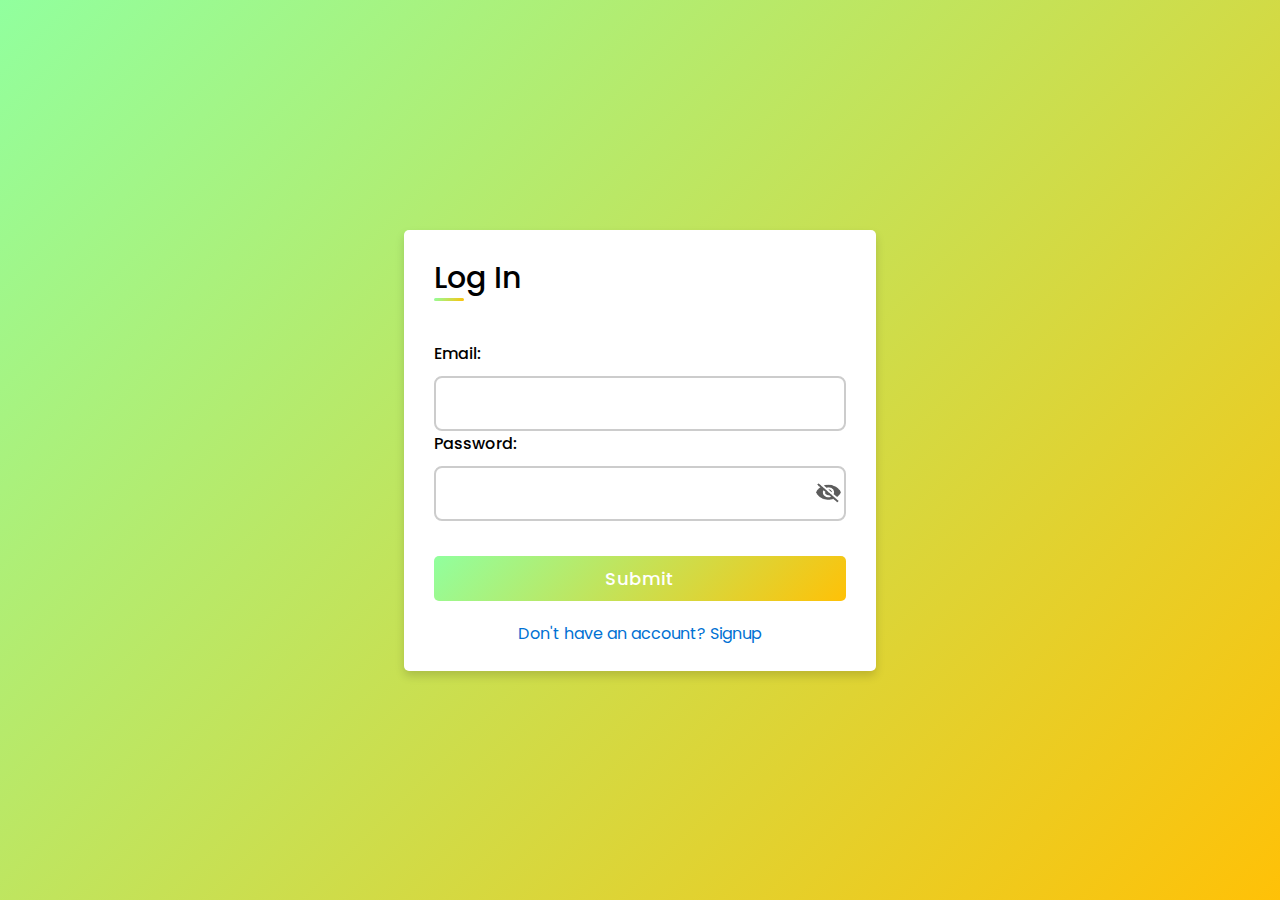
<file: demo/src/main/resources/static/login.html>
<!DOCTYPE html>
<html lang="en">
<head>
  <meta charset="UTF-8">
  <meta name="viewport" content="width=device-width, initial-scale=1.0">
  <title>Login</title>
  <link rel="stylesheet" href="https://cdnjs.cloudflare.com/ajax/libs/font-awesome/6.5.2/css/all.min.css">
  <script src="https://ajax.googleapis.com/ajax/libs/jquery/3.7.1/jquery.min.js"></script>
  <link rel="stylesheet" href="css/login.css">
</head>
<body>
<!--================ PRELOADER ================-->
<div class="preloader-cover">
  <div class="preloader">
    <span></span>
    <span></span>
    <span></span>
    <span></span>
  </div>
</div>
<!--============== PRELOADER END ==============-->

<div class="background">
  <section class="page-section" id="login">
    <div class="container">
      <div class="text-center">
        <h2 class="section-heading text-uppercase">Log In</h2>
      </div>
      <div class="col-lg-8 mx-auto">
        <form id="login-form">
          <div class="form-group content">
            <label for="Email">Email:</label>
            <input type="text" class="form-control" id="email" name="email" required>
          </div>
          <div class="form-group">
            <label for="password">Password:</label>
            <div class="password-input">
              <input type="password" class="form-control" id="password" name="password" required>
              <img src="assets/img/eyeIcon/eye-close.png" alt="Toggle Password" class="eye-icon" id="eyeIcon">
            </div>
            <div class="form-group button">
              <button type="submit">Submit</button>
            </div>
            <div class="form-group login">
              <a class="nav-link" href="index.html">Don't have an account? Signup</a>
            </div>
          </div>
        </form>
      </div>
    </div>
  </section>
</div>

<script>
$(window).on('load', function() {
    /*--------------------- PRELOADER --------------------*/
    $('body').addClass('animated-page page-loaded');
});

let eyeIcon = document.getElementById("eyeIcon");
let password = document.getElementById("password");

eyeIcon.onclick = function() {
    if (password.type == "password") {
        password.type = "text";
        eyeIcon.src = "assets/img/eyeIcon/eye-open.png";
    } else {
        password.type = "password";
        eyeIcon.src = "assets/img/eyeIcon/eye-close.png";
    }
}

$("#login-form").submit(function(event) {
    event.preventDefault();

    email = $("#email").val();
    password = $("#password").val();

    $.ajax({
        type: "GET",
        url: "/users/login/" + email + "/" + password,
        contentType: "application/json",
        success: function(user) {
            if (user.id == 0) {
                alert("Wrong Email Or Password");
            } else {
                localStorage.setItem("id", user.id);
                alert("You have Login successfully!");
                window.location.href = "/homePage.html";
            }
        },
        error: function(error) {
            alert("Wrong Email Or Password", error);
        }
    });
});
</script>

</body>
</html>
</file>
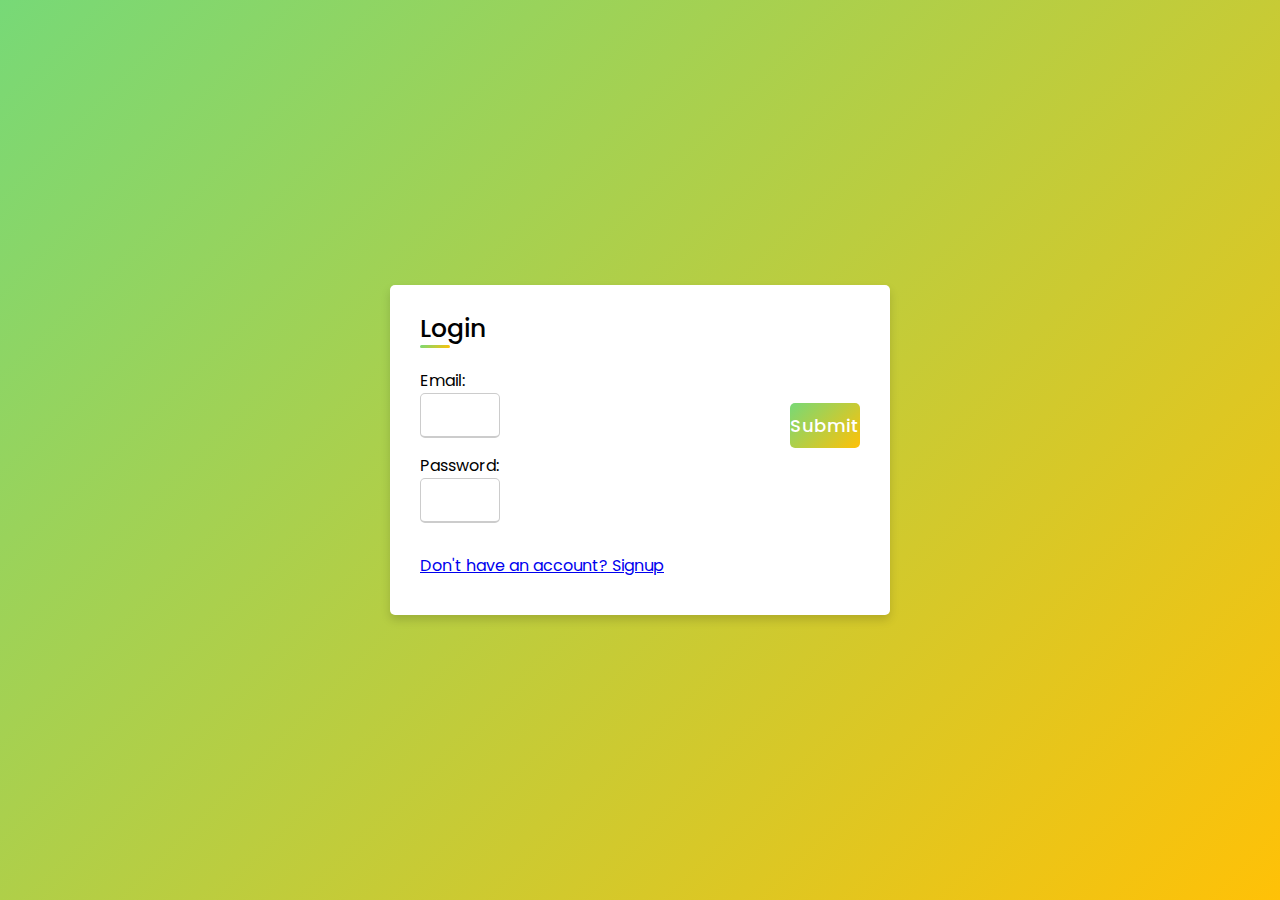
<file: demo/src/main/resources/static/newlogin.html>
<!DOCTYPE html>
<html lang="en">
<head>
  <meta charset="UTF-8">
  <title> Sign Up </title>
  <link href="css/newlogin.css" rel="stylesheet" />
  <script src="https://ajax.googleapis.com/ajax/libs/jquery/3.7.1/jquery.min.js"></script>
  <script src="js/javaScriptUser.js"></script>
  <meta name="viewport" content="width=device-width, initial-scale=1.0">
</head>
<body>
<div class="container">
  <div class="title">Login</div>
  <div class="content">
    <form id="login-form">
      <div class="user-details">
        <div class="form-group">


        <div class="form-group">
          <label for="email">Email:</label>
          <input type="Email" class="form-control" id="email" name="email" required>
        </div>

        <div class="form-group">
          <label for="password">Password:</label>
          <input type="Password" class="form-control" id="password" name="password" required>
        </div>

      </div>

      <div class="button">
        <input type="submit" value="Submit">
      </div>

      <a class="nav-link" href="signUp.html">Don't have an account? Signup</a>


      <!--            &lt;!&ndash; Added the link under the submit button &ndash;&gt;-->
      <!--            <div class="form-link">-->
      <!--                <span>Already have an account? <a href="#" class="login.html">Login</a></span>-->
      <!--            </div>-->
      </div>

    </form>
  </div>
</div>
</body>
</html>
</file>
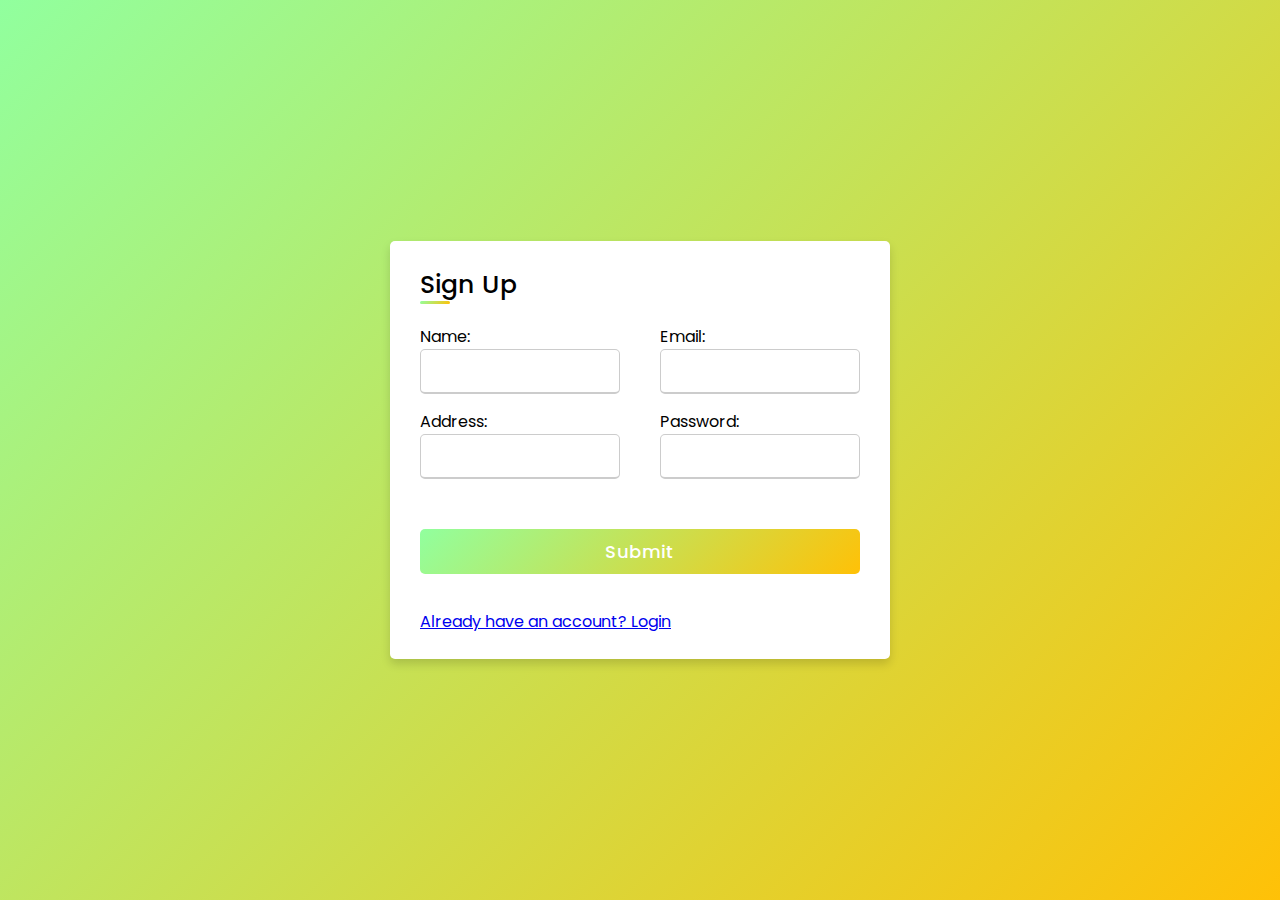
<file: demo/src/main/resources/static/signUp.html>
<!DOCTYPE html>
<html lang="en">
<head>
    <meta charset="UTF-8">
    <title> Sign Up </title>
    <link href="css/signUp.css" rel="stylesheet" />
    <script src="https://ajax.googleapis.com/ajax/libs/jquery/3.7.1/jquery.min.js"></script>
    <script src="js/javaScriptUser.js"></script>
    <meta name="viewport" content="width=device-width, initial-scale=1.0">
</head>
<body>
<div class="container">
    <div class="title">Sign Up</div>
    <div class="content">
        <form id="signup-form">
            <div class="user-details">
                <div class="form-group">
                    <label for="name">Name:</label>
                    <input type="name" class="form-control" id="name" name="name" required>
                </div>

                <div class="form-group">
                    <label for="email">Email:</label>
                    <input type="email" class="form-control" id="email" name="email" required>
                </div>
                <div class="form-group">
                    <label for="address">Address:</label>
                    <input type="text" class="form-control" id="address" name="address" required>
                </div>
                <div class="form-group">
                    <label for="password">Password:</label>
                    <input type="password" class="form-control" id="password" name="password" required>
                </div>

            </div>

            <div class="button">
                <input type="submit" value="Submit">
            </div>

            <a class="nav-link" href="newlogin.html">Already have an account? Login</a>


            <!--            &lt;!&ndash; Added the link under the submit button &ndash;&gt;-->
<!--            <div class="form-link">-->
<!--                <span>Already have an account? <a href="#" class="login.html">Login</a></span>-->
<!--            </div>-->
        </form>
    </div>
</div>
</body>
</html>
</file>
<file: demo/src/main/resources/static/css/nice-select.css>
.nice-select {
  width: 100%;
  -webkit-tap-highlight-color: transparent;
  background-color: #fff;
  border-radius: 5px;
  border: solid 1px #ebedec;
  box-sizing: border-box;
  clear: both;
  cursor: pointer;
  display: block;
  font-family: inherit;
  font-size: 15px;
  font-weight: normal;
  height: 50px;
  line-height: 48px;
  outline: none;
  padding-left: 27px;
  padding-right: 30px;
  position: relative;
  text-align: left !important;
  -webkit-transition: all 0.2s ease-in-out;
  transition: all 0.2s ease-in-out;
  user-select: none;
  white-space: nowrap;
  color: #65696C;
}
.nice-select:hover {
  border-color: #ebedec;
}
.nice-select:active, .nice-select.open, .nice-select:focus {
  border-color: #ebedec;
}
.nice-select:after {
  border-bottom: 2px solid #9ca4ab;
  border-right: 2px solid #9ca4ab;
  content: '';
  display: block;
  height: 7px;
  width: 7px;
  margin-top: -5px;
  pointer-events: none;
  position: absolute;
  right: 17px;
  top: 50%;
  transform-origin: 66% 66%;
  transform: rotate(45deg);
  transition: all 0.15s ease-in-out;
}
.nice-select.open:after {
  -webkit-transform: rotate(-135deg);
  -ms-transform: rotate(-135deg);
  transform: rotate(-135deg);
}
.nice-select.open .list {
  opacity: 1;
  pointer-events: auto;
  transform: scale(1) translateY(0);
}
.nice-select.disabled {
  border-color: #ededed;
  color: #999;
  pointer-events: none;
}
.nice-select.disabled:after {
  border-color: #cccccc;
}
.nice-select.wide {
  width: 100%;
}
.nice-select.wide .list {
  left: 0 !important;
  right: 0 !important;
}
.nice-select.right {
  float: right;
}
.nice-select.right .list {
  left: auto;
  right: 0;
}
.nice-select.small {
  font-size: 12px;
  height: 36px;
  line-height: 34px;
}
.nice-select.small:after {
  height: 4px;
  width: 4px;
}
.nice-select.small .option {
  line-height: 34px;
  min-height: 34px;
}
.nice-select .list {
  width: 100%;
  background-color: #fff;
  border-radius: 5px;
  box-shadow: 0 0 0 1px rgba(68, 68, 68, 0.11);
  box-sizing: border-box;
  margin-top: 4px;
  opacity: 0;
  overflow: hidden;
  padding: 0;
  pointer-events: none;
  position: absolute;
  top: 100%;
  left: 0;
  transform-origin: 50% 0;
  transform: scale(0.75) translateY(-21px);
  transition: all 0.2s cubic-bezier(0.5, 0, 0, 1.25), opacity 0.15s ease-out;
  z-index: 9;
}
.nice-select .option {
  cursor: pointer;
  font-weight: 400;
  line-height: 40px;
  list-style: none;
  min-height: 40px;
  outline: none;
  padding-left: 27px;
  padding-right: 29px;
  text-align: left;
  -webkit-transition: all 0.2s;
  transition: all 0.2s;
}
.nice-select .option:hover, .nice-select .option.focus, .nice-select .option.selected.focus {
  background-color: #f6f6f6;
}
.nice-select .option.selected {
  font-weight: bold;
}
.nice-select .option.disabled {
  background-color: transparent;
  color: #999;
  cursor: default;
}
.no-csspointerevents .nice-select .list {
  display: none;
}
.no-csspointerevents .nice-select.open .list {
  display: block;
}
</file>
<file: demo/src/main/resources/static/css/homePage.css>
@import url("https://fonts.googleapis.com/css?family=Teko:400,600,700&display=swap");@import url("https://fonts.googleapis.com/css?family=Roboto+Condensed:400,400i,700&display=swap");html,body,div,span,applet,object,iframe,h1,h2,h3,h4,h5,h6,p,blockquote,pre,a,abbr,acronym,address,big,cite,code,del,dfn,em,img,ins,kbd,q,s,samp,small,strike,strong,sub,sup,tt,var,b,u,i,center,dl,dt,dd,ol,ul,li,fieldset,form,label,legend,table,caption,tbody,tfoot,thead,tr,th,td,article,aside,canvas,details,embed,figure,figcaption,footer,header,hgroup,menu,nav,output,ruby,section,summary,time,mark,audio,video {
    margin: 0;
    padding: 0;
    border: 0;
    font: inherit;
    font-size: 100%;
    vertical-align: baseline
}

html {
    line-height: 1
}

ol,ul {
    list-style: none
}

table {
    border-collapse: collapse;
    border-spacing: 0
}

th,td {
    text-align: left;
    font-weight: normal;
    vertical-align: middle
}

a img {
    border: none
}

article,aside,details,figcaption,figure,footer,header,hgroup,main,menu,nav,section,summary {
    display: block
}

strong,b {
    font-weight: bold
}

html {
    -webkit-text-size-adjust: 100%;
    -ms-text-size-adjust: 100%
}

* {
    -webkit-box-sizing: border-box;
    box-sizing: border-box;
    outline: none !important;
    -webkit-tap-highlight-color: transparent
}

*:before,*:after {
    -webkit-box-sizing: border-box;
    box-sizing: border-box
}

*::-moz-selection {
    background: rgba(255,217,16,0.6);
    color: #192330
}

*::selection {
    background: rgba(255,217,16,0.6);
    color: #192330
}

html {
    -webkit-text-size-adjust: 100%;
    -ms-text-size-adjust: 100%
}

body {
    color: #535b65;
    line-height: 1.5;
    font-size: 18px;
    font-family: "Roboto Condensed",sans-serif;
    min-width: 320px;
    background-color: #fafafa;
    overflow-x: hidden;
    position: relative
}

.hide {
    display: none
}

button,input[type="button"],input[type="submit"] {
    -webkit-appearance: button;
    cursor: pointer;
    font-family: "Roboto Condensed",sans-serif
}

button[disabled],html input[disabled] {
    cursor: default
}

button::-moz-focus-inner,input::-moz-focus-inner {
    padding: 0;
    border: 0
}

h1,h2,h3,h4,h5,h6 {
    font-family: "Teko",sans-serif;
    color: #192330;
    font-weight: 600;
    line-height: 0.85em;
    letter-spacing: 0;
    text-transform: uppercase
}

h1 a,h2 a,h3 a,h4 a,h5 a,h6 a {
    color: #192330
}

.home-dark h1,.home-dark h2,.home-dark h3,.home-dark h4,.home-dark h5,.home-dark h6 {
    font-style: normal;
    color: #fff
}

.home-dark h1 a,.home-dark h2 a,.home-dark h3 a,.home-dark h4 a,.home-dark h5 a,.home-dark h6 a {
    color: #fff
}

.home-dark h1 a:hover,.home-dark h2 a:hover,.home-dark h3 a:hover,.home-dark h4 a:hover,.home-dark h5 a:hover,.home-dark h6 a:hover {
    color: #23c050
}

.home-dark .social-list li a:hover i {
    color: #23c050
}

h1 a:hover,h2 a:hover,h3 a:hover,h4 a:hover,h5 a:hover,h6 a:hover {
    color: #ffd910;
    text-decoration: none
}

h1 {
    font-size: 76px
}

h2 {
    font-size: 50px
}

h3 {
    font-size: 42px
}

h4 {
    font-size: 36px
}

h5 {
    font-size: 24px
}

h6 {
    font-size: 18px
}

a {
    text-decoration: none;
    color: #535b65;
    -webkit-transition: .35s ease;
    transition: .35s ease
}

a:hover {
    color: #ffd910
}

i {
    color: #9ca4ab;
    -webkit-transition: .35s ease;
    transition: .35s ease
}

@media (max-width: 1199px) {
    h1 {
        font-size:50px
    }

    h2 {
        font-size: 40px
    }

    h3 {
        font-size: 32px
    }

    h4 {
        font-size: 28px
    }

    h5 {
        font-size: 22px
    }

    h6 {
        font-size: 16px
    }

    body {
        font-size: 16px
    }
}

@media (max-width: 767px) {
    h1 {
        font-size:40px
    }

    h2 {
        font-size: 30px
    }

    h3 {
        font-size: 26px
    }

    h4 {
        font-size: 22px
    }

    h5 {
        font-size: 20px
    }
}

body {
    overflow: hidden
}

body.page-loaded {
    overflow: auto;
    overflow-x: hidden
}

body.page-loaded .preloader-cover {
    -webkit-transition: 0.8s cubic-bezier(0.65, 0.05, 0.36, 1) 0.3s;
    transition: 0.8s cubic-bezier(0.65, 0.05, 0.36, 1) 0.3s;
    opacity: 0;
    pointer-events: none
}

.home-dark .preloader-cover {
    background-color: #161616
}

.preloader-cover {
    z-index: 9999999;
    position: fixed;
    top: 0;
    left: 0;
    width: 100%;
    height: 100%;
    background-color: #fff;
    opacity: 1
}

@-webkit-keyframes loader {
    0%, 10%, 100% {
        width: 80px;
        height: 80px
    }

    65% {
        width: 150px;
        height: 150px
    }
}

@keyframes loader {
    0%, 10%, 100% {
        width: 80px;
        height: 80px
    }

    65% {
        width: 150px;
        height: 150px
    }
}

@-webkit-keyframes loaderBlock {
    0%, 30% {
        -webkit-transform: rotate(0);
        transform: rotate(0)
    }

    55% {
        background-color: #ffd910
    }

    100% {
        -webkit-transform: rotate(90deg);
        transform: rotate(90deg)
    }
}

@keyframes loaderBlock {
    0%, 30% {
        -webkit-transform: rotate(0);
        transform: rotate(0)
    }

    55% {
        background-color: #ffd910
    }

    100% {
        -webkit-transform: rotate(90deg);
        transform: rotate(90deg)
    }
}

@-webkit-keyframes loaderBlockInverse {
    0%, 20% {
        -webkit-transform: rotate(0);
        transform: rotate(0)
    }

    55% {
        background-color: #ffd910
    }

    100% {
        -webkit-transform: rotate(-90deg);
        transform: rotate(-90deg)
    }
}

@keyframes loaderBlockInverse {
    0%, 20% {
        -webkit-transform: rotate(0);
        transform: rotate(0)
    }

    55% {
        background-color: #ffd910
    }

    100% {
        -webkit-transform: rotate(-90deg);
        transform: rotate(-90deg)
    }
}

.preloader {
    position: absolute;
    top: 50%;
    left: 50%;
    width: 80px;
    height: 80px;
    -webkit-transform: translate(-50%, -50%) rotate(45deg) translate3d(0, 0, 0);
    transform: translate(-50%, -50%) rotate(45deg) translate3d(0, 0, 0);
    -webkit-animation: loader 1.2s infinite ease-in-out;
    animation: loader 1.2s infinite ease-in-out
}

.preloader span {
    position: absolute;
    display: block;
    width: 40px;
    height: 40px;
    background-color: #ffd910;
    -webkit-animation: loaderBlock 1.2s infinite ease-in-out both;
    animation: loaderBlock 1.2s infinite ease-in-out both
}

.preloader span:nth-child(1) {
    top: 0;
    left: 0
}

.preloader span:nth-child(2) {
    top: 0;
    right: 0;
    -webkit-animation: loaderBlockInverse 1.2s infinite ease-in-out both;
    animation: loaderBlockInverse 1.2s infinite ease-in-out both
}

.preloader span:nth-child(3) {
    bottom: 0;
    left: 0;
    -webkit-animation: loaderBlockInverse 1.2s infinite ease-in-out both;
    animation: loaderBlockInverse 1.2s infinite ease-in-out both
}

.preloader span:nth-child(4) {
    bottom: 0;
    right: 0
}

header {
    background: #fff;
    min-height: 50px;
    position: relative;
    width: 100%;
    z-index: 10
}

.nav-menu {
    width: 100% !important;
    position: absolute;
    left: -100%;
    top: 100%;
    z-index: 3;
    background: #fff;
    height: calc(100vh - 50px);
    -webkit-transition: .3s ease-in-out;
    transition: .3s ease-in-out;
    opacity: 0;
    padding: 30px 0
}

.nav-menu.active {
    left: 0;
    opacity: 1
}

@media (min-width: 768px) {
    .nav-menu {
        margin-top:0;
        display: block !important;
        width: auto !important;
        position: relative;
        left: auto;
        top: auto;
        background-color: transparent;
        z-index: 0;
        height: auto;
        opacity: 1;
        padding: 0
    }
}

.nav-list>li {
    position: relative
}

.nav-list>li>a {
    font-size: 14px;
    text-decoration: none;
    padding: 0 15px;
    line-height: 29px;
    position: relative;
    font-weight: 400;
    letter-spacing: 0;
    position: relative;
    text-transform: uppercase;
    display: -webkit-box;
    display: -ms-flexbox;
    display: flex;
    -webkit-box-pack: justify;
    -ms-flex-pack: justify;
    justify-content: space-between;
    -webkit-box-align: center;
    -ms-flex-align: center;
    align-items: center;
    -webkit-transition: all 0.35s ease;
    transition: all 0.35s ease;
    color: #65696C;
    font-family: "Roboto Condensed",sans-serif
}

.nav-list>li>a:before {
    display: none
}

.nav-list>li>a i {
    margin-left: 5px;
    font-size: 12px
}

.nav-list>li:hover a,.nav-list>li.active a {
    color: #ffd910
}

.nav-list>li:hover a i,.nav-list>li.active a i {
    color: #ffd910
}

@media (min-width: 768px) {
    .nav-list {
        display:-webkit-box;
        display: -ms-flexbox;
        display: flex;
        -webkit-box-align: center;
        -ms-flex-align: center;
        align-items: center;
        -webkit-box-pack: center;
        -ms-flex-pack: center;
        justify-content: center;
        overflow: visible;
        max-height: none
    }

    .nav-list>li {
        margin-left: 17px
    }

    .nav-list>li:first-child {
        margin-left: 0
    }

    .nav-list>li>a {
        padding: 0 5px
    }

    .nav-list>li>a:before {
        content: '';
        position: absolute;
        display: block;
        top: -27px;
        left: 50%;
        height: 3px;
        width: 0;
        -webkit-transform: translate(-50%, 0);
        transform: translate(-50%, 0);
        background-color: #ffd910;
        -webkit-transition: .35s ease;
        transition: .35s ease
    }

    .nav-list>li>a:hover:before {
        width: 100%
    }
}

.nav-list li.dropdown ul {
    background-color: transparent;
    min-width: 100%;
    display: none;
    padding-left: 0 !important;
    padding-right: 0 !important;
    -webkit-box-shadow: 0px 0px 5px rgba(0,0,0,0.15);
    box-shadow: 0px 0px 5px rgba(0,0,0,0.15)
}

.nav-list li.dropdown ul li {
    text-align: left
}

.nav-list li.dropdown ul li.active a {
    color: #ffd910;
    opacity: 1
}

.nav-list li.dropdown ul li a {
    font-family: "Roboto Condensed",sans-serif;
    text-transform: capitalize;
    letter-spacing: 0;
    text-decoration: none;
    padding: 0px 15px;
    font-size: 14px;
    color: #fff;
    opacity: .5;
    display: inline-block
}

.nav-list li.dropdown ul li a:hover {
    opacity: 1
}

@media (min-width: 768px) {
    .nav-list li.dropdown ul {
        -webkit-box-shadow:0px 0px 24px rgba(0,0,0,0.15);
        box-shadow: 0px 0px 24px rgba(0,0,0,0.15);
        background-color: #535b65;
        padding: 15px 0 !important;
        display: block !important;
        border-radius: 0;
        left: 0;
        position: absolute;
        top: 100%;
        margin-top: 26px;
        min-width: 180px;
        -webkit-transition: all 0.3s ease-in;
        transition: all 0.3s ease-in;
        opacity: 0;
        pointer-events: none;
        -webkit-transform: translateY(30px);
        transform: translateY(30px)
    }

    .nav-list li.active ul {
        pointer-events: auto;
        -webkit-transition-timing-function: ease-out;
        transition-timing-function: ease-out;
        opacity: 1;
        -webkit-transform: translateY(0px);
        transform: translateY(0px)
    }

    .nav-list li.dropdown ul li {
        display: block
    }
}

.nav-btn {
    display: block;
    height: 42px;
    position: absolute;
    right: 0;
    top: 0;
    width: 60px;
    padding: 6px 15px;
    display: block;
    z-index: 4;
    overflow: hidden;
    text-align: right
}

@media (min-width: 768px) {
    .nav-btn {
        display:none
    }
}

.nav-btn span {
    background-color: #192330;
    height: 2px;
    width: 100%;
    display: block;
    margin: 6px 0;
    position: relative;
    -webkit-transition: all 0.4s ease, visibility 0.1s ease;
    transition: all 0.4s ease, visibility 0.1s ease
}

.nav-btn.active span {
    height: 2px;
    -webkit-transform-origin: 0;
    transform-origin: 0
}

.nav-btn.active span:first-child {
    -webkit-transform: rotate(45deg);
    transform: rotate(45deg);
    top: -3px;
    right: -6px
}

.nav-btn.active span:last-child {
    -webkit-transform: rotate(-45deg);
    transform: rotate(-45deg);
    right: -6px;
    top: 2px
}

.nav-btn.active span:nth-child(2) {
    visibility: hidden
}

body.no-scroll {
    overflow: hidden
}

.logo {
    display: -webkit-box;
    display: -ms-flexbox;
    display: flex
}

.header-dark {
    position: absolute;
    top: 0;
    left: 0;
    width: 100%;
    background-color: transparent
}

.header-dark .top-panel-cover {
    border-color: rgba(255,255,255,0.2)
}

.header-dark .top-panel-cover .icon-right-list li a:hover i {
    color: #23c050
}

.header-dark .top-panel-cover .icon-right-list .header-like span {
    background-color: #23c050;
    color: #fff
}

.header-dark .top-panel-left,.header-dark .top-panel-center,.header-dark .top-panel-right {
    width: 33.33%;
    display: -webkit-box;
    display: -ms-flexbox;
    display: flex
}

.header-dark .top-panel-left .header-cont a {
    color: #9ca4ab
}

.header-dark .top-panel-left .header-cont a i {
    color: #23c050
}

.header-dark .top-panel-left .header-cont a:hover {
    color: #23c050
}

.header-dark .top-panel-center {
    -webkit-box-pack: center;
    -ms-flex-pack: center;
    justify-content: center
}

.header-dark .top-panel-center .logo img {
    display: block;
    max-height: 38px
}

.header-dark .top-panel-right {
    -webkit-box-pack: end;
    -ms-flex-pack: end;
    justify-content: flex-end
}

.header-dark .nav-list>li>a {
    font-size: 14px;
    color: #fff
}

.header-dark .nav-list>li>a i {
    color: #fff
}

.header-dark .nav-list>li>a:before {
    background-color: #23c050
}

.header-dark .nav-list li.dropdown ul li.active a {
    color: #23c050
}

.header-two-search {
    display: -webkit-box;
    display: -ms-flexbox;
    display: flex;
    -webkit-box-pack: end;
    -ms-flex-pack: end;
    justify-content: flex-end;
    position: relative
}

.header-two-search form.subscribe-form {
    -webkit-transition: .3s ease;
    transition: .3s ease;
    opacity: 0;
    z-index: -1;
    min-width: 0;
    width: 0;
    position: absolute;
    top: 100%;
    right: 0;
    margin-top: 17px;
    overflow: hidden;
    pointer-events: none
}

.header-two-search form.subscribe-form .inp-form {
    border-color: rgba(255,255,255,0.4);
    color: #fff
}

.header-two-search form.subscribe-form .inp-form:hover,.header-two-search form.subscribe-form .inp-form:focus {
    border-color: #23c050
}

.header-two-search form.subscribe-form .btn-form {
    color: #23c050
}

.header-two-search form.subscribe-form .btn-form:hover {
    color: #f57212
}

.header-two-search.active form.subscribe-form {
    width: 470px;
    min-width: 470px;
    opacity: 1;
    z-index: 2;
    pointer-events: auto
}

.header-two-search .header-search-icon {
    padding: 5px 0;
    width: 44px;
    text-align: right;
    cursor: pointer;
    -webkit-transition: .3s ease;
    transition: .3s ease;
    color: #23c050;
    font-size: 20px
}

.header-two-search .header-search-icon:hover {
    opacity: .6
}

.top-panel {
    margin-bottom: 0
}

.top-panel-cover {
    padding: 15px 0;
    border-bottom: 1px solid #ebedec;
    display: -webkit-box;
    display: -ms-flexbox;
    display: flex;
    -webkit-box-pack: justify;
    -ms-flex-pack: justify;
    justify-content: space-between;
    -webkit-box-align: center;
    -ms-flex-align: center;
    align-items: center
}

.top-panel-cover .icon-right-list {
    display: -webkit-box;
    display: -ms-flexbox;
    display: flex;
    -webkit-box-align: center;
    -ms-flex-align: center;
    align-items: center;
    margin-right: -10px
}

.top-panel-cover .icon-right-list li:first-child a {
    border-left: none
}

.top-panel-cover .icon-right-list li a {
    display: block;
    position: relative;
    padding: 0 10px;
    border-left: 1px solid #ebedec;
    line-height: 17px
}

.top-panel-cover .icon-right-list li a:hover i {
    color: #ffd910
}

.top-panel-cover .icon-right-list .header-like {
    position: relative
}

.top-panel-cover .icon-right-list .header-like span {
    position: absolute;
    top: -4px;
    right: 0;
    text-align: center;
    line-height: 17px;
    width: 17px;
    font-size: 11px;
    padding-left: 1px;
    font-weight: 400;
    text-shadow: 0px 0px 24px rgba(0,0,0,0.15);
    color: #192330;
    border-radius: 50%;
    background-color: #ffd910
}

.header-cont {
    display: -webkit-box;
    display: -ms-flexbox;
    display: flex;
    -webkit-box-align: center;
    -ms-flex-align: center;
    align-items: center;
    font-size: 16px
}

.header-cont li {
    margin-right: 42px
}

.header-cont li:last-child {
    margin-right: 0
}

.header-cont li a {
    color: #192330
}

.header-cont li a i {
    color: #ffd910
}

.header-cont li a:hover {
    color: #ffd910
}

.header-cont i {
    margin-right: 13px;
    font-size: 17px
}

.header-cont i.fa-phone {
    font-size: 20px;
    -webkit-transform: rotateY(180deg);
    transform: rotateY(180deg);
    position: relative;
    top: 2px
}

.header-menu {
    padding: 18px 0
}

.header-menu .container {
    width: 100%;
    display: -webkit-box;
    display: -ms-flexbox;
    display: flex;
    -webkit-box-align: center;
    -ms-flex-align: center;
    align-items: center;
    -webkit-box-pack: justify;
    -ms-flex-pack: justify;
    justify-content: space-between
}

.s-header-title {
    background-color: #192330;
    min-height: 200px;
    padding: 30px 0 45px;
    display: -webkit-box;
    display: -ms-flexbox;
    display: flex;
    -webkit-box-align: center;
    -ms-flex-align: center;
    align-items: center;
    text-align: center;
    position: relative;
    overflow: hidden
}

.s-header-title:before {
    content: '';
    position: absolute;
    top: 0;
    left: 0;
    width: 100%;
    height: 100%;
    z-index: 1;
    background-position: center;
    background-size: cover;
    background-repeat: no-repeat;
    background-image: url(../img/bg-effect-header.svg)
}

.s-header-title:after {
    content: '';
    position: absolute;
    bottom: 0;
    left: 0;
    width: 100%;
    height: 30px;
    background-color: #fafafa;
    z-index: 3;
    -webkit-clip-path: polygon(100% 0, 0 100%, 100% 100%);
    clip-path: polygon(100% 0, 0 100%, 100% 100%)
}

.s-header-title .container {
    position: relative;
    z-index: 2
}

.s-header-title h1 {
    color: #ffd910;
    line-height: 1.2em
}

.breadcrambs {
    display: -webkit-box;
    display: -ms-flexbox;
    display: flex;
    -webkit-box-align: center;
    -ms-flex-align: center;
    align-items: center;
    -webkit-box-pack: center;
    -ms-flex-pack: center;
    justify-content: center;
    white-space: nowrap;
    overflow: hidden;
    color: #fff
}

.breadcrambs li {
    margin-right: 10px
}

.breadcrambs li:after {
    content: '/';
    margin-left: 10px
}

.breadcrambs li:last-child {
    margin-right: 0
}

.breadcrambs li:last-child:after {
    display: none
}

.breadcrambs li a {
    color: #fff
}

.breadcrambs li a:hover {
    color: #ffd910
}

@media (max-width: 1280px) {
    .header-menu {
        padding:10px 0
    }

    .nav-list>li {
        margin-left: 20px
    }

    .nav-list>li>a:before {
        top: -20px
    }

    .header-cont li {
        margin-right: 30px
    }

    .nav-list li.dropdown ul {
        margin-top: 18px
    }
}

@media (max-width: 1199px) {
    .nav-list>li {
        margin-left:10px
    }

    .nav-list>li>a {
        font-size: 14px
    }

    .nav-list>li>a i {
        margin-bottom: 0
    }
}

@media (max-width: 991px) {
    .nav-list>li {
        margin-left:10px
    }

    .nav-list>li>a {
        font-size: 14px
    }

    .logo img {
        max-width: 150px
    }

    .header-cont i {
        margin-right: 8px
    }

    .top-panel-cover {
        padding: 12px 0
    }

    .nav-list li.dropdown ul {
        min-width: 150px
    }
}

@media (max-width: 767px) {
    .nav-menu {
        overflow-y:auto
    }

    .header-cont {
        display: none
    }

    .nav-list {
        padding-bottom: 30px
    }

    .nav-list>li {
        margin-left: 0
    }

    .nav-list>li:last-child>a {
        margin-bottom: 0
    }

    .nav-list>li>a {
        font-size: 18px;
        line-height: 32px;
        margin-bottom: 5px
    }

    .nav-list>li>a i {
        font-size: 16px;
        margin-bottom: 6px
    }

    .nav-list li.dropdown ul {
        width: 100% !important;
        padding: 10px 0;
        margin-top: 0;
        margin-bottom: 8px
    }

    .nav-list li.dropdown ul li {
        text-align: left
    }

    .header-menu .container {
        -webkit-box-pack: center;
        -ms-flex-pack: center;
        justify-content: center
    }

    .page-error .name {
        font-size: 80px
    }

    .header-dark .top-panel-left {
        display: none
    }

    .top-panel-cover {
        -webkit-box-orient: horizontal;
        -webkit-box-direction: reverse;
        -ms-flex-direction: row-reverse;
        flex-direction: row-reverse;
        -webkit-box-pack: end;
        -ms-flex-pack: end;
        justify-content: flex-end
    }

    .header-dark .top-panel-right {
        -webkit-box-pack: start;
        -ms-flex-pack: start;
        justify-content: flex-start
    }

    .header-dark .nav-menu {
        top: 0;
        background: #161616;
        height: 100vh;
        padding: 50px 0
    }

    .header-dark .nav-btn {
        top: 7px
    }

    .header-dark .nav-btn span {
        background-color: #fff
    }

    .header-dark .header-menu .container {
        -webkit-box-pack: end;
        -ms-flex-pack: end;
        justify-content: flex-end
    }

    .header-dark .header-menu {
        padding: 0
    }

    .header-two-search form.subscribe-form {
        margin-top: 5px
    }

    .nav-list li.dropdown ul li a {
        color: #65696C;
        opacity: 1;
        padding-left: 25px
    }

    .nav-list li.dropdown ul li a:hover {
        color: #ffd910
    }
}

@media (max-width: 575px) {
    .header-dark .logo img {
        max-width:78px
    }

    .header-dark .top-panel-cover .icon-right-list li a {
        padding: 0 7px
    }

    .header-dark .nav-btn {
        top: 4px
    }
}

input::-webkit-input-placeholder {
    color: #9ca4ab
}

input:-ms-input-placeholder {
    color: #9ca4ab
}

input::-ms-input-placeholder {
    color: #9ca4ab
}

input::placeholder {
    color: #9ca4ab
}

textarea::-webkit-input-placeholder {
    color: #9ca4ab
}

textarea:-ms-input-placeholder {
    color: #9ca4ab
}

textarea::-ms-input-placeholder {
    color: #9ca4ab
}

textarea::placeholder {
    color: #9ca4ab
}

input[type="text"],input[type="tel"],input[type="email"],input[type="search"],textarea {
    display: block;
    width: 100%;
    height: 50px;
    padding: 10px 10px 10px 42px;
    font-family: "Roboto Condensed",sans-serif;
    font-size: 16px;
    line-height: 18px;
    color: #65696C;
    background-color: transparent;
    font-weight: 400;
    -webkit-transition: .35s ease;
    transition: .35s ease;
    border-radius: 0;
    letter-spacing: 0.05em
}

input[type="search"],input[type="text"],input[type="tel"],input[type="email"],input[type="search"],textarea {
    border: 2px solid #ebedec
}

textarea {
    resize: none;
    height: 184px;
    padding-top: 16px
}

input[type="search"]:hover,input[type="search"]:focus,input[type="text"]:hover,input[type="text"]:focus,input[type="tel"]:hover,input[type="tel"]:focus,input[type="email"]:hover,input[type="email"]:focus,input[type="search"]:hover,input[type="search"]:focus,textarea:hover,textarea:focus {
    border-color: #ffd910;
    -webkit-box-shadow: 0px 0px 14px rgba(0,0,0,0.1);
    box-shadow: 0px 0px 14px rgba(0,0,0,0.1)
}

button,button.btn {
    padding: 0px 30px;
    height: 50px
}

.home-dark .search-form .inp-form,.home-dark .subscribe-form .inp-form {
    border-color: rgba(255,255,255,0.4)
}

.home-dark .search-form .inp-form:hover,.home-dark .search-form .inp-form:focus,.home-dark .subscribe-form .inp-form:hover,.home-dark .subscribe-form .inp-form:focus {
    border-color: #23c050
}

.nice-select {
    border-radius: 0;
    color: #65696C;
    max-width: 100%
}

.nice-select .current {
    font-size: 18px;
    display: block;
    max-width: 100%;
    overflow: hidden;
    white-space: nowrap;
    font-weight: 700
}

.nice-select:hover {
    border-color: #ffd910
}

.nice-select .list {
    border-radius: 0
}

.nice-select:active,.nice-select.open,.nice-select:focus {
    border-color: #ffd910
}

.nice-select .option.disabled {
    color: #535b65
}

.form-cover {
    display: -webkit-box;
    display: -ms-flexbox;
    display: flex;
    -ms-flex-wrap: wrap;
    flex-wrap: wrap;
    -webkit-box-pack: justify;
    -ms-flex-pack: justify;
    justify-content: space-between
}

.form-cover li {
    margin-bottom: 30px;
    position: relative
}

.form-cover li:before {
    pointer-events: none
}

.inp-name,.inp-phone,.inp-email {
    width: calc(33.33% - 20px)
}

.inp-text:before,.inp-name:before,.inp-phone:before,.inp-email:before {
    content: '';
    position: absolute;
    font-family: 'FontAwesome';
    font-style: normal;
    font-weight: normal;
    font-size: 18px;
    line-height: 18px;
    color: #9ca4ab;
    top: 16px;
    left: 16px
}

.inp-name:before {
    content: '\f007'
}

.inp-phone:before {
    content: '\f095'
}

.inp-email:before {
    content: '\f1fa'
}

.inp-text:before {
    content: '\f27b';
    top: 16px
}

.inp-text {
    width: 100%
}

.checkbox-wrap {
    text-align: center;
    margin-bottom: 50px
}

.checkbox-cover {
    position: relative;
    display: inline-block
}

.checkbox-cover p {
    position: relative;
    padding-left: 38px;
    color: #9ca4ab
}

.checkbox-cover p:before {
    content: '';
    display: inline-block;
    border: 2px solid #ebedec;
    width: 26px;
    height: 26px;
    line-height: 22px;
    font-family: FontAwesome;
    font-size: 14px;
    position: absolute;
    top: 0;
    left: 0;
    text-align: center;
    color: #192330;
    border-radius: 0
}

.checkbox-cover input {
    position: absolute;
    top: 0;
    left: 0;
    width: 100%;
    height: 100%;
    z-index: 1;
    opacity: 0;
    margin: 0
}

.checkbox-cover input:checked+p:before {
    content: '\f00c'
}

.btn-form-cover {
    text-align: center
}

#success_page {
    color: #192330
}

#success_page h3 {
    color: #ffd910
}

#message {
    position: absolute;
    left: 0;
    width: 100%;
    top: 100%;
    text-align: center;
    color: #ffd910;
    margin: 30px 0
}

#message .error_message {
    color: #f23849
}

.search-form,.subscribe-form {
    position: relative;
    max-width: 100%;
    display: -webkit-box;
    display: -ms-flexbox;
    display: flex;
    -webkit-box-align: center;
    -ms-flex-align: center;
    align-items: center
}

.search-form i,.subscribe-form i {
    position: absolute;
    top: 48%;
    -webkit-transform: translateY(-50%);
    transform: translateY(-50%);
    left: 18px;
    z-index: 2;
    font-size: 17px;
    pointer-events: none;
    color: #9ca4ab
}

.search-form .inp-form,.subscribe-form .inp-form {
    background-color: transparent;
    border-radius: 0;
    display: block;
    border: 2px solid #dbdbdb;
    -webkit-transition: .35s ease;
    transition: .35s ease;
    color: #9ca4ab;
    font-size: 16px;
    width: 100%;
    max-width: 323px;
    padding: 0 20px 0 44px;
    font-weight: 700
}

.search-form .inp-form:hover,.subscribe-form .inp-form:hover {
    border-color: #ffd910
}

.search-form .inp-form:focus,.subscribe-form .inp-form:focus {
    color: #535b65;
    border-color: #ffd910
}

.search-form input.inp-form::-webkit-input-placeholder,.subscribe-form input.inp-form::-webkit-input-placeholder {
    color: #9ca4ab
}

.search-form input.inp-form:-ms-input-placeholder,.subscribe-form input.inp-form:-ms-input-placeholder {
    color: #9ca4ab
}

.search-form input.inp-form::-ms-input-placeholder,.subscribe-form input.inp-form::-ms-input-placeholder {
    color: #9ca4ab
}

.search-form input.inp-form::placeholder,.subscribe-form input.inp-form::placeholder {
    color: #9ca4ab
}

.search-form .btn-form,.subscribe-form .btn-form {
    margin-left: 10px
}

.header-two-search form.subscribe-form i {
    color: #fff
}

.header-two-search form.subscribe-form .inp-form::-webkit-input-placeholder {
    color: #fff
}

.header-two-search form.subscribe-form .inp-form:-ms-input-placeholder {
    color: #fff
}

.header-two-search form.subscribe-form .inp-form::-ms-input-placeholder {
    color: #fff
}

.header-two-search form.subscribe-form .inp-form::placeholder {
    color: #fff
}

@media (max-width: 1199px) {
    .nice-select .current,.search-form .inp-form,.subscribe-form .inp-form,input[type="text"],input[type="tel"],input[type="email"],input[type="search"],textarea {
        font-size:14px
    }

    .search-form i,.subscribe-form i {
        left: 15px
    }

    .search-form .inp-form,.subscribe-form .inp-form {
        padding-left: 38px
    }
}

@media (max-width: 767px) {
    .inp-name,.inp-phone,.inp-email {
        width:100%
    }

    .form-cover li {
        margin-bottom: 20px
    }

    #message {
        margin: 20px 0;
        padding: 0 15px
    }

    .checkbox-wrap {
        margin-bottom: 40px
    }
}

@media (max-width: 575px) {
    .search-form .btn-form,.subscribe-form .btn-form {
        padding:0px 15px;
        min-width: 100px
    }

    .checkbox-cover {
        max-width: 280px;
        margin: 0 auto;
        font-size: 14px
    }
}

footer {
    padding-top: 108px;
    background-color: #fff
}

footer.footer-dark {
    background-color: #161616
}

footer.footer-dark .footer-bottom {
    border-color: rgba(255,255,255,0.2)
}

footer h6 {
    margin-bottom: 26px;
    font-size: 16px;
    line-height: 150%;
    letter-spacing: 0.1em;
    text-transform: uppercase;
    font-weight: 700;
    font-family: "Roboto Condensed",sans-serif
}

footer .social-list {
    margin: -7px 0 10px
}

.footer-item-cover:first-child {
    margin-bottom: 58px
}

.footer-subscribe .subscribe-form {
    margin-top: 22px;
    max-width: 648px
}

.footer-subscribe .subscribe-form .inp-form {
    max-width: 498px
}

.social-list {
    display: -webkit-box;
    display: -ms-flexbox;
    display: flex;
    -webkit-box-align: center;
    -ms-flex-align: center;
    align-items: center;
    font-size: 20px
}

.social-list li {
    margin-right: 24px
}

.social-list li:last-child {
    margin-right: 0
}

.social-list li a {
    display: block;
    text-align: center
}

.social-list li a:hover i {
    color: #ffd910
}

.footer-list {
    display: -webkit-box;
    display: -ms-flexbox;
    display: flex;
    -ms-flex-wrap: wrap;
    flex-wrap: wrap;
    -webkit-box-pack: justify;
    -ms-flex-pack: justify;
    justify-content: space-between
}

.footer-list li {
    width: calc(50% - 15px);
    margin-bottom: 13px
}

.footer-list li:last-child {
    margin-bottom: 0
}

.footer-bottom {
    padding: 50px 0;
    margin-top: 70px;
    color: #9ca4ab;
    border-top: 1px solid #dbdbdb;
    display: -webkit-box;
    display: -ms-flexbox;
    display: flex;
    -webkit-box-pack: justify;
    -ms-flex-pack: justify;
    justify-content: space-between;
    -webkit-box-align: center;
    -ms-flex-align: center;
    align-items: center
}

.footer-autor {
    color: #9ca4ab
}

.footer-autor a {
    text-decoration: underline
}

.footer-autor a:hover {
    text-decoration: none
}

.footer-pay {
    display: -webkit-box;
    display: -ms-flexbox;
    display: flex;
    -webkit-box-align: center;
    -ms-flex-align: center;
    align-items: center
}

.footer-pay li {
    margin-right: 10px
}

.footer-pay li:last-child {
    margin-right: 0
}

.footer-pay li img {
    display: block
}

.footer-pay li a {
    display: block
}

@media (max-width: 1199px) {
    footer {
        padding-top:90px
    }

    footer h6 {
        margin-bottom: 16px
    }

    .footer-subscribe .subscribe-form .inp-form {
        max-width: 380px
    }

    .footer-bottom {
        padding: 40px 0
    }

    .footer-list li {
        width: calc(50% - 10px);
        margin-bottom: 8px
    }
}

@media (max-width: 767px) {
    .footer-item-cover:first-child,.footer-touch,.footer-subscribe {
        margin-bottom:40px
    }

    .footer-bottom {
        padding: 30px 0
    }
}

@media (max-width: 575px) {
    .footer-bottom {
        -webkit-box-orient:vertical;
        -webkit-box-direction: normal;
        -ms-flex-direction: column;
        flex-direction: column;
        -webkit-box-pack: center;
        -ms-flex-pack: center;
        justify-content: center;
        -webkit-box-align: start;
        -ms-flex-align: start;
        align-items: flex-start
    }

    .footer-pay {
        margin-top: 22px
    }
}

.btn {
    text-transform: uppercase;
    text-decoration: none;
    text-align: center;
    display: inline-block;
    background-color: transparent;
    padding: 12px 32px 10px;
    font-weight: 700;
    -webkit-transition: .35s ease;
    transition: .35s ease;
    color: #192330;
    min-width: 140px;
    border: 2px solid #ffd910;
    -webkit-box-sizing: border-box;
    box-sizing: border-box;
    border-radius: 0;
    font-size: 16px;
    letter-spacing: 0.1em;
    font-family: "Roboto Condensed",sans-serif;
    overflow: hidden;
    position: relative
}

.btn span {
    position: relative;
    z-index: 1
}

.btn:before {
    content: '';
    position: absolute;
    width: 0;
    height: 100%;
    top: 0;
    left: 50%;
    -webkit-transition: .35s ease;
    transition: .35s ease;
    background-color: #ffd910;
    -webkit-transform: translate(-50%, 0) skew(25deg);
    transform: translate(-50%, 0) skew(25deg)
}

.btn:hover:before {
    width: 150%
}

.btn.btn-yellow {
    color: #192330
}

.btn.btn-yellow:before {
    width: 150%
}

.btn.btn-yellow:hover:before {
    width: 0
}

.btn:hover {
    color: #192330
}

.mask {
    background-color: #192330;
    position: absolute;
    top: 0;
    left: 0;
    opacity: 0.8;
    width: 100%;
    z-index: 1;
    height: 100%;
    pointer-events: none
}

.btn.btn-green {
    -webkit-box-shadow: 0px 0px 20px rgba(35,192,80,0.5);
    box-shadow: 0px 0px 20px rgba(35,192,80,0.5);
    border-color: #23c050;
    background-color: transparent
}

.btn.btn-green span {
    color: #fff
}

.btn.btn-green:before {
    width: 150%;
    background-color: #23c050
}

.btn.btn-green:hover {
    -webkit-box-shadow: 0px 0px 10px rgba(35,192,80,0.5);
    box-shadow: 0px 0px 10px rgba(35,192,80,0.5);
    background-color: transparent
}

.btn.btn-green:hover:before {
    width: 0
}

.tabs-content {
    position: relative
}

.tab {
    position: absolute;
    top: 0;
    left: 0;
    z-index: 0;
    pointer-events: none;
    -webkit-transition: all 0.4s ease-in-out;
    transition: all 0.4s ease-in-out;
    opacity: 0;
    -webkit-transform: translateY(50px);
    transform: translateY(50px);
    width: 100%
}

.tab.visible-content {
    pointer-events: auto;
    z-index: 15;
    -webkit-transition-timing-function: ease-in-out;
    transition-timing-function: ease-in-out;
    -webkit-transition-delay: 0.3s;
    transition-delay: 0.3s;
    opacity: 1;
    -webkit-transform: translateY(0px);
    transform: translateY(0px)
}

.to-top {
    position: fixed;
    bottom: 15px;
    border-radius: 0;
    right: 15px;
    opacity: 0;
    pointer-events: none;
    z-index: 22;
    -webkit-transition: .3s ease-in-out;
    transition: .3s ease-in-out;
    width: 50px;
    height: 50px;
    display: -webkit-box;
    display: -ms-flexbox;
    display: flex;
    -webkit-box-align: center;
    -ms-flex-align: center;
    align-items: center;
    -webkit-box-pack: center;
    -ms-flex-pack: center;
    justify-content: center;
    text-align: center;
    background-color: #192330;
    -webkit-box-shadow: 0 0 10px rgba(0,0,0,0.1);
    box-shadow: 0 0 10px rgba(0,0,0,0.1);
    font-size: 25px;
    border: 1px solid #192330
}

.to-top:hover {
    border-color: #ffd910;
    -webkit-box-shadow: none;
    box-shadow: none;
    background-color: #ffd910
}

.to-top:hover i {
    color: #192330
}

.to-top i {
    -webkit-transition: .3s ease-in-out;
    transition: .3s ease-in-out;
    color: #fff
}

.to-top.active {
    opacity: 1;
    pointer-events: auto
}

.s-main-slider {
    position: relative;
    background-color: #fff;
    overflow: hidden
}

.s-main-slider:before {
    content: '';
    position: absolute;
    bottom: 0;
    left: 0;
    width: 100%;
    height: 47px;
    -webkit-clip-path: polygon(0 100%, 75% 0, 100% 100%);
    clip-path: polygon(0 100%, 75% 0, 100% 100%);
    background-color: #fafafa;
    z-index: 2
}

.main-soc-list {
    display: -webkit-box;
    display: -ms-flexbox;
    display: flex;
    -webkit-box-align: center;
    -ms-flex-align: center;
    align-items: center;
    position: absolute;
    top: 41%;
    right: 78px;
    -webkit-transform: translateY(-50%);
    transform: translateY(-50%);
    z-index: 4;
    -webkit-writing-mode: tb-rl;
    -ms-writing-mode: tb-rl;
    writing-mode: tb-rl
}

.main-soc-list li {
    margin-bottom: 30px
}

.main-soc-list li:last-child {
    margin-bottom: 0
}

.main-soc-list li a {
    color: rgba(0,0,0,0.5);
    text-transform: uppercase;
    padding: 5px 0;
    display: block;
    position: relative
}

.main-soc-list li a:before {
    content: '';
    position: absolute;
    top: 50%;
    left: -5px;
    height: 0;
    width: 3px;
    -webkit-transform: translateY(-50%);
    transform: translateY(-50%);
    -webkit-transition: .35s ease;
    transition: .35s ease;
    background-color: #ffd910;
    z-index: -1
}

.main-soc-list li a:hover {
    color: #ffd910
}

.main-soc-list li a:hover:before {
    height: 100%
}

.main-slider .main-slide {
    text-align: center;
    position: relative
}

.main-slider .main-slide .main-slide-bg {
    position: absolute;
    background-position: bottom center;
    background-repeat: no-repeat;
    background-size: 100% auto;
    bottom: 0;
    left: 50%;
    -webkit-transform: translateX(-50%);
    transform: translateX(-50%);
    width: 70%;
    opacity: 0;
    height: 100%;
    -webkit-transition: .3s ease-in;
    transition: .3s ease-in
}

.main-slider .main-slide .container {
    min-height: 828px;
    width: 100%;
    display: -webkit-box;
    display: -ms-flexbox;
    display: flex;
    -webkit-box-orient: vertical;
    -webkit-box-direction: normal;
    -ms-flex-direction: column;
    flex-direction: column;
    -webkit-box-pack: justify;
    -ms-flex-pack: justify;
    justify-content: space-between;
    position: relative;
    -webkit-box-align: stretch;
    -ms-flex-align: stretch;
    align-items: stretch;
    z-index: 2
}

.main-slider .main-slide .main-slide-info {
    padding: 102px 0 10px
}

.main-slider .main-slide .main-slide-info .title {
    font-size: 90px;
    line-height: 0.85em;
    margin-bottom: 21px;
    text-align: center;
    -webkit-transform: translateY(70px);
    transform: translateY(70px);
    opacity: 0;
    -webkit-transition: .2s ease-in .2s;
    transition: .2s ease-in .2s;
    text-align: center
}

.main-slider .main-slide .main-slide-info p {
    max-width: 470px;
    margin: 0 auto 34px;
    -webkit-transform: translateY(70px);
    transform: translateY(70px);
    opacity: 0;
    -webkit-transition: .2s ease-in .1s;
    transition: .2s ease-in .1s
}

.main-slider .main-slide .main-slide-info .btn {
    -webkit-transform: translateY(70px);
    transform: translateY(70px);
    opacity: 0;
    -webkit-transition: .2s ease-in;
    transition: .2s ease-in
}

.main-slider .main-slide .slide-img-cover {
    position: relative;
    max-height: 478px;
    height: 478px;
    display: -webkit-box;
    display: -ms-flexbox;
    display: flex;
    -webkit-box-align: end;
    -ms-flex-align: end;
    align-items: flex-end;
    -webkit-box-pack: center;
    -ms-flex-pack: center;
    justify-content: center
}

.main-slider .main-slide .slide-img-cover .slide-img {
    display: block;
    margin: 0 auto;
    max-width: 100%;
    max-height: 100%;
    opacity: 0
}

.main-slider .main-slide .slide-img-cover .label-bike {
    position: absolute;
    top: 0;
    right: 92px;
    display: -webkit-box;
    display: -ms-flexbox;
    display: flex;
    background-color: #fff;
    z-index: 2;
    min-width: 270px;
    -webkit-box-shadow: 0px 0px 30px rgba(25,35,48,0.08);
    box-shadow: 0px 0px 30px rgba(25,35,48,0.08);
    opacity: 0
}

.main-slider .main-slide .slide-img-cover .label-bike:before {
    content: '';
    position: absolute;
    border: 45px solid transparent;
    border-left: 20px solid #fff;
    top: 0;
    left: 100%;
    height: 100%
}

.main-slider .main-slide .slide-img-cover .label-bike .label-bike-img {
    width: 89px;
    height: 100%
}

.main-slider .main-slide .slide-img-cover .label-bike .label-bike-img img {
    width: 100%;
    height: 100%;
    display: block;
    -o-object-fit: cover;
    object-fit: cover
}

.main-slider .main-slide .slide-img-cover .label-bike .label-bike-item {
    text-align: left;
    display: -webkit-box;
    display: -ms-flexbox;
    display: flex;
    -webkit-box-orient: vertical;
    -webkit-box-direction: normal;
    -ms-flex-direction: column;
    flex-direction: column;
    -webkit-box-pack: center;
    -ms-flex-pack: center;
    justify-content: center;
    padding: 0 20px 0 30px;
    min-width: 190px
}

.main-slider .main-slide .slide-img-cover .label-bike .label-bike-item .model {
    font-weight: 700;
    font-size: 18px;
    text-transform: uppercase;
    color: #192330
}

.main-slider .main-slide .slide-img-cover .label-bike .label-bike-item .price {
    font-family: "Teko",sans-serif;
    color: #ffd910;
    font-weight: 600;
    font-size: 36px;
    line-height: 1;
    text-transform: uppercase
}

.main-slide-navigation {
    position: absolute;
    top: 41%;
    -webkit-transform: translateY(-50%);
    transform: translateY(-50%);
    left: 68px;
    z-index: 4
}

.main-slide-navigation .slick-dots li {
    text-align: center;
    position: relative
}

.main-slide-navigation .slick-dots li:before {
    content: '';
    position: absolute;
    top: 50%;
    left: 100%;
    width: 0;
    height: 2px;
    background-color: transparent;
    -webkit-transform: translateY(-50%);
    transform: translateY(-50%);
    -webkit-transition: .35s ease .25s;
    transition: .35s ease .25s;
    background-color: #ffd910
}

.main-slide-navigation .slick-dots li.slick-active:before {
    width: 30px;
    margin-left: 5px
}

.main-slide-navigation .slick-dots li.slick-active button {
    color: #192330;
    -webkit-transform: scale(1.7);
    transform: scale(1.7);
    font-weight: 700
}

.main-slide-navigation .slick-dots li.slick-active-next button,.main-slide-navigation .slick-dots li.slick-active-prev button {
    -webkit-transform: scale(1.35);
    transform: scale(1.35)
}

.main-slide-navigation .slick-dots li button {
    font-size: 20px;
    padding: 15px 10px;
    -webkit-transition: .35s ease;
    transition: .35s ease;
    height: auto;
    color: rgba(0,0,0,0.2);
    margin: 0;
    border: none;
    background-color: transparent;
    font-family: "Roboto Condensed",sans-serif
}

.main-slide-navigation .slick-dots li button:hover {
    color: #192330
}

.main-slide-navigation .slick-dots li button:before {
    content: '0'
}

.main-slide-navigation .slick-arrow {
    font-size: 24px;
    width: 30px;
    line-height: 28px;
    position: absolute;
    left: 50%;
    height: 30px;
    -webkit-transform: translateX(-50%);
    transform: translateX(-50%);
    text-align: center;
    -webkit-transition: .35s ease;
    transition: .35s ease;
    cursor: pointer;
    border: none
}

.main-slide-navigation .slick-arrow i {
    color: rgba(0,0,0,0.5)
}

.main-slide-navigation .slick-arrow:hover {
    background-color: transparent
}

.main-slide-navigation .slick-arrow:hover i {
    color: #ffd910
}

.main-slide-navigation .slick-arrow.slick-arrow-prev {
    bottom: 100%;
    padding: 0;
    left: 50%;
    top: auto
}

.main-slide-navigation .slick-arrow.slick-arrow-next {
    top: 100%;
    padding: 0;
    right: auto
}

.animated-page .main-slider .main-slide.slick-current .slide-img-cover .slide-img {
    opacity: 0;
    -webkit-animation-name: bike-img-current;
    animation-name: bike-img-current;
    -webkit-animation-timing-function: cubic-bezier(0.37, 0.88, 0.42, 0.96);
    animation-timing-function: cubic-bezier(0.37, 0.88, 0.42, 0.96);
    -webkit-animation-duration: .7s;
    animation-duration: .7s;
    -webkit-animation-delay: .7s;
    animation-delay: .7s
}

@-webkit-keyframes bike-img-current {
    0% {
        opacity: 0;
        -webkit-transform: translateX(-70%) scaleX(1) scaleY(1);
        transform: translateX(-70%) scaleX(1) scaleY(1);
        -webkit-filter: blur(5px);
        filter: blur(5px)
    }

    100% {
        -webkit-transform: translateX(0%) scaleX(1) scaleY(1);
        transform: translateX(0%) scaleX(1) scaleY(1);
        opacity: 1;
        -webkit-filter: blur(0);
        filter: blur(0)
    }
}

@keyframes bike-img-current {
    0% {
        opacity: 0;
        -webkit-transform: translateX(-70%) scaleX(1) scaleY(1);
        transform: translateX(-70%) scaleX(1) scaleY(1);
        -webkit-filter: blur(5px);
        filter: blur(5px)
    }

    100% {
        -webkit-transform: translateX(0%) scaleX(1) scaleY(1);
        transform: translateX(0%) scaleX(1) scaleY(1);
        opacity: 1;
        -webkit-filter: blur(0);
        filter: blur(0)
    }
}

.animated-page .main-slider .main-slide .slide-img-cover .slide-img {
    -webkit-animation-name: bike-img;
    animation-name: bike-img;
    -webkit-animation-timing-function: cubic-bezier(0.55, 0.11, 0.42, 0.87);
    animation-timing-function: cubic-bezier(0.55, 0.11, 0.42, 0.87);
    -webkit-animation-duration: .8s;
    animation-duration: .8s;
    -webkit-animation-fill-mode: both;
    animation-fill-mode: both
}

@-webkit-keyframes bike-img {
    0% {
        -webkit-transform: none;
        transform: none;
        opacity: 1;
        -webkit-filter: blur(0);
        filter: blur(0)
    }

    50% {
        -webkit-transform: translateX(100%);
        transform: translateX(100%);
        opacity: 0;
        -webkit-filter: blur(10px);
        filter: blur(10px)
    }

    100% {
        opacity: 0;
        -webkit-transform: translateX(-100%);
        transform: translateX(-100%);
        -webkit-filter: blur(10px);
        filter: blur(10px)
    }
}

@keyframes bike-img {
    0% {
        -webkit-transform: none;
        transform: none;
        opacity: 1;
        -webkit-filter: blur(0);
        filter: blur(0)
    }

    50% {
        -webkit-transform: translateX(100%);
        transform: translateX(100%);
        opacity: 0;
        -webkit-filter: blur(10px);
        filter: blur(10px)
    }

    100% {
        opacity: 0;
        -webkit-transform: translateX(-100%);
        transform: translateX(-100%);
        -webkit-filter: blur(10px);
        filter: blur(10px)
    }
}

.animated-page .main-slider .main-slide.slick-current .main-slide-bg {
    height: 100%;
    width: 100%;
    opacity: 1;
    -webkit-transition-duration: .4s;
    transition-duration: .4s;
    -webkit-transition-delay: .7s;
    transition-delay: .7s;
    -webkit-transition-timing-function: cubic-bezier(0.32, 0.87, 0.41, 0.96);
    transition-timing-function: cubic-bezier(0.32, 0.87, 0.41, 0.96)
}

.animated-page .main-slider .main-slide.slick-current .main-slide-info .title {
    -webkit-transition: 0.4s cubic-bezier(0.32, 0.87, 0.41, 0.96) 0.5s;
    transition: 0.4s cubic-bezier(0.32, 0.87, 0.41, 0.96) 0.5s;
    opacity: 1;
    -webkit-transform: translateY(0);
    transform: translateY(0)
}

.animated-page .main-slider .main-slide.slick-current .main-slide-info p {
    -webkit-transition: 0.4s cubic-bezier(0.32, 0.87, 0.41, 0.96) 0.6s;
    transition: 0.4s cubic-bezier(0.32, 0.87, 0.41, 0.96) 0.6s;
    -webkit-transform: translateY(0);
    transform: translateY(0);
    opacity: 1
}

.animated-page .main-slider .main-slide.slick-current .main-slide-info .btn {
    -webkit-transition: 0.4s cubic-bezier(0.32, 0.87, 0.41, 0.96) 0.7s;
    transition: 0.4s cubic-bezier(0.32, 0.87, 0.41, 0.96) 0.7s;
    -webkit-transform: translateY(0);
    transform: translateY(0);
    opacity: 1
}

.animated-page .main-slider .main-slide.slick-current .label-bike {
    opacity: 1;
    -webkit-transition: all 0.3s ease-in,opacity 0.8s cubic-bezier(0.32, 0.87, 0.41, 0.96) 1.5s;
    transition: all 0.3s ease-in,opacity 0.8s cubic-bezier(0.32, 0.87, 0.41, 0.96) 1.5s
}

.animated-page .main-slider .main-slide.slick-current .label-bike:hover {
    -webkit-transform: translateX(10px);
    transform: translateX(10px);
    -webkit-box-shadow: 0px 0px 30px rgba(25,35,48,0.2);
    box-shadow: 0px 0px 30px rgba(25,35,48,0.2)
}

.s-find-bike {
    margin-top: -54px;
    position: relative;
    z-index: 3
}

.s-find-bike .title {
    margin-bottom: 29px;
    text-align: center
}

.s-find-bike .title-cover {
    text-align: center
}

.find-bike-form {
    padding: 54px 57px 58px;
    background-color: #fff;
    -webkit-box-shadow: 0px 0px 14px rgba(0,0,0,0.1);
    box-shadow: 0px 0px 14px rgba(0,0,0,0.1);
    border-radius: 0
}

.find-bike-form .form-wrap {
    display: -webkit-box;
    display: -ms-flexbox;
    display: flex;
    -webkit-box-align: end;
    -ms-flex-align: end;
    align-items: flex-end
}

.find-bike-form .form-wrap label {
    display: block;
    color: #9ca4ab
}

.find-bike-form .form-wrap>li {
    margin-right: 30px;
    width: calc(33.33% - 15px)
}

.find-bike-form .form-wrap>li:last-child {
    margin-right: 0;
    width: auto
}

.find-bike-form .form-wrap>li .nice-select {
    width: 100%;
    max-width: 100%
}

.find-bike-form .form-wrap>li .btn {
    display: block;
    min-width: 195px
}

.s-category-bicycle {
    padding: 135px 0
}


/* General styling for the section */
#services {
    padding: 60px 0;
    background-color: #f8f9fa;
}

/* Container styling */
#services .container {
    max-width: 1140px;
    margin: 0 auto;
}

/* Section heading styling */
#services .section-heading {
    font-size: 2.5rem;
    margin-bottom: 40px;
    font-weight: 700;
    color: #ffd910; /* Light orange color for heading */
}

/* Text center alignment for section heading */
#services .text-center {
    text-align: center;
}

/* Row styling */
#services .row {
    display: flex;
    flex-wrap: wrap;
    justify-content: center;
}

/* Column styling */
#services .col-md-4 {
    flex: 0 0 33.333333%;
    max-width: 33.333333%;
    padding: 15px;
}

/* Font Awesome icon stack styling */
#services .fa-stack {
    margin-bottom: 20px;
}

/* Icon circle background styling */
#services .fa-circle {
    color:#ffd910; /* Light orange color for icon circle */
}

/* Inner icon color styling */
#services .fa-inverse {
    color: #ffffff;
}

/* Service heading styling */
#services .my-3 {
    font-size: 1.5rem;
    font-weight: 700;
    margin-top: 1rem !important;
    margin-bottom: 1rem !important;
    color: #ffd910; /* Light orange color for service headings */
}

/* Paragraph text styling */
#services .text-muted {
    color: #6c757d;
    font-size: 1rem;
}

/* Media queries for responsiveness */
@media (max-width: 768px) {
    #services .col-md-4 {
        flex: 0 0 100%;
        max-width: 100%;
    }
}


.s-category-bicycle.page-services {
    padding-top: 150px
}

.s-category-bicycle.page-services .title {
    text-align: center;
    margin-bottom: 23px
}

.s-category-bicycle.page-services .categ-bicycle-info .title {
    text-align: left
}

.slider-categ-bicycle {
    margin: 0 -15px
}

.slider-categ-bicycle .slide-categ-bicycle {
    padding: 15px
}

.slider-categ-bicycle .categ-bicycle-item {
    padding: 40px 50px 20px;
    height: 300px;
    background-color: #fff;
    border-radius: 0;
    -webkit-box-shadow: 0px 0px 14px rgba(0,0,0,0.1);
    box-shadow: 0px 0px 14px rgba(0,0,0,0.1);
    position: relative;
    display: -webkit-box;
    display: -ms-flexbox;
    display: flex;
    -webkit-box-align: center;
    -ms-flex-align: center;
    align-items: center;
    overflow: hidden
}

.slider-categ-bicycle .categ-bicycle-item:before {
    content: '';
    position: absolute;
    top: 0;
    right: 0;
    width: 100%;
    height: 100%;
    background-position: right center;
    background-repeat: no-repeat;
    background-size: auto 100%;
    background-image: url(../img/hover.png);
    -webkit-transition: 0.5s cubic-bezier(0, 0, 0.35, 1.15);
    transition: 0.5s cubic-bezier(0, 0, 0.35, 1.15);
    opacity: 0;
    -webkit-transform: translateX(10px);
    transform: translateX(10px)
}

.slider-categ-bicycle .categ-bicycle-item:hover:before {
    -webkit-transform: translateX(0);
    transform: translateX(0);
    opacity: 1
}

.slider-categ-bicycle .categ-bicycle-item img {
    position: absolute;
    top: 0;
    right: 0;
    width: 100%;
    height: 100%;
    -o-object-fit: cover;
    object-fit: cover;
    -o-object-position: right center;
    object-position: right center;
    z-index: 1
}

.slider-categ-bicycle .categ-bicycle-item .categ-bicycle-info {
    position: relative;
    z-index: 2
}

.slider-categ-bicycle .categ-bicycle-item .categ-bicycle-info .title {
    -webkit-transition: .35s ease;
    transition: .35s ease;
    max-width: 200px;
    margin-bottom: 30px
}

.slick-arrow {
    border: 2px solid #ffd910;
    border-radius: 0;
    width: 50px;
    height: 50px;
    display: -webkit-box;
    display: -ms-flexbox;
    display: flex;
    -webkit-box-align: center;
    -ms-flex-align: center;
    align-items: center;
    -webkit-box-pack: center;
    -ms-flex-pack: center;
    justify-content: center;
    font-size: 26px;
    text-align: center;
    -webkit-transition: .35s ease;
    transition: .35s ease;
    background-color: transparent;
    cursor: pointer;
    top: 50%;
    -webkit-transform: translateY(-50%);
    transform: translateY(-50%);
    position: absolute;
    z-index: 5
}

.slick-arrow:hover {
    background-color: #192330;
    border-color: #192330
}

.slick-arrow:hover i {
    color: #fff
}

.slick-arrow i {
    color: #192330
}

.slick-arrow.slick-arrow-prev {
    padding-right: 1px;
    left: -65px
}

.slick-arrow.slick-arrow-next {
    padding-left: 3px;
    right: -65px
}

.s-our-advantages {
    background-position: center;
    background-repeat: no-repeat;
    background-size: cover;
    position: relative;
    text-align: center;
    color: #fff;
    padding: 116px 0 143px
}

.s-our-advantages:before {
    content: '';
    position: absolute;
    top: 0;
    left: 0;
    width: 100%;
    height: 36px;
    background-color: #fafafa;
    z-index: 2;
    -webkit-clip-path: polygon(0 0, 0 100%, 100% 0);
    clip-path: polygon(0 0, 0 100%, 100% 0)
}

.s-our-advantages:after {
    content: '';
    position: absolute;
    bottom: 0;
    left: 0;
    width: 100%;
    background-color: #fafafa;
    height: 44px;
    z-index: 2;
    -webkit-clip-path: polygon(100% 0, 100% 100%, 0 100%, 0 0, 25% 100%);
    clip-path: polygon(100% 0, 100% 100%, 0 100%, 0 0, 25% 100%)
}

.s-our-advantages .container {
    position: relative;
    z-index: 1
}

.s-our-advantages .title {
    color: #fff
}

.our-advantages-wrap {
    display: -webkit-box;
    display: -ms-flexbox;
    display: flex;
    -webkit-box-pack: justify;
    -ms-flex-pack: justify;
    justify-content: space-between;
    -ms-flex-wrap: wrap;
    flex-wrap: wrap;
    margin-top: 101px
}

.our-advantages-wrap.advantages-wrap-about {
    text-align: center;
    margin-top: 150px
}

.our-advantages-wrap.advantages-wrap-about .our-advantages-item h5 {
    color: #192330
}

.our-advantages-item {
    width: calc(25% - 22px)
}

.our-advantages-item h5 {
    color: #fff;
    margin: 23px auto 0;
    font-style: normal;
    font-size: 30px;
    text-transform: none;
    font-family: "Teko",sans-serif
}

.s-products {
    padding: 149px 0 80px;
    position: relative;
    z-index: 4
}

.products-title-cover {
    display: -webkit-box;
    display: -ms-flexbox;
    display: flex;
    -webkit-box-pack: justify;
    -ms-flex-pack: justify;
    justify-content: space-between;
    -webkit-box-align: end;
    -ms-flex-align: end;
    align-items: flex-end;
    margin-bottom: 60px
}

.product-tabs {
    display: -webkit-box;
    display: -ms-flexbox;
    display: flex;
    -webkit-box-align: center;
    -ms-flex-align: center;
    align-items: center;
    -ms-flex-wrap: wrap;
    flex-wrap: wrap;
    -webkit-box-pack: end;
    -ms-flex-pack: end;
    justify-content: flex-end;
    margin-right: -5px;
    margin-left: -5px
}

.product-tabs li {
    color: #9ca4ab;
    margin-left: 19px;
    position: relative;
    cursor: pointer;
    display: -webkit-box;
    display: -ms-flexbox;
    display: flex;
    -webkit-transition: .35s ease;
    transition: .35s ease
}

.product-tabs li:first-child {
    margin-left: 0
}

.product-tabs li:hover,.product-tabs li.active {
    color: #192330
}

.product-tabs li:hover span:before,.product-tabs li.active span:before {
    width: 100%
}

.product-tabs li span {
    padding: 0 5px;
    position: relative
}

.product-tabs li span:before {
    content: '';
    position: absolute;
    bottom: -2px;
    left: 50%;
    height: 3px;
    width: 0;
    -webkit-transform: translate(-50%, 0);
    transform: translate(-50%, 0);
    background-color: #ffd910;
    -webkit-transition: .35s ease;
    transition: .35s ease
}

.product-item {
    background-color: #fff;
    border-radius: 0;
    -webkit-transition: -webkit-box-shadow .35s ease;
    transition: -webkit-box-shadow .35s ease;
    transition: box-shadow .35s ease;
    transition: box-shadow .35s ease, -webkit-box-shadow .35s ease;
    padding-top: 44px;
    position: relative;
    margin-bottom: 70px
}

.product-item:hover {
    -webkit-box-shadow: 0px 0px 14px rgba(0,0,0,0.1);
    box-shadow: 0px 0px 14px rgba(0,0,0,0.1);
    border-radius: 0 0 0 0
}

.product-item:hover .prod-info {
    padding-top: 0;
    pointer-events: auto;
    opacity: 1;
    margin-top: -1px;
    -webkit-box-shadow: 0px 14px 14px 0px rgba(0,0,0,0.1);
    box-shadow: 0px 14px 14px 0px rgba(0,0,0,0.1)
}

.product-item .sale {
    font-size: 16px;
    letter-spacing: 0;
    padding: 1px 20px 0;
    font-weight: 700;
    z-index: 1;
    position: absolute;
    left: 0;
    top: 10px;
    line-height: 36px;
    background: #f44336;
    color: #fff;
    display: -webkit-box;
    display: -ms-flexbox;
    display: flex;
    -webkit-box-align: center;
    -ms-flex-align: center;
    align-items: center;
    -webkit-box-pack: center;
    -ms-flex-pack: center;
    justify-content: center;
    text-transform: uppercase
}

.product-item .sale:before {
    content: '';
    position: absolute;
    border: 16px solid transparent;
    border-left: 8px solid #f44336;
    top: 0;
    left: 100%;
    height: 100%
}

.product-item .top-sale {
    font-size: 16px;
    font-weight: 700;
    letter-spacing: 0;
    text-transform: uppercase;
    text-align: center;
    background-color: #ffd910;
    color: #192330;
    display: -webkit-box;
    display: -ms-flexbox;
    display: flex;
    -webkit-box-align: center;
    -ms-flex-align: center;
    align-items: center;
    -webkit-box-pack: center;
    -ms-flex-pack: center;
    justify-content: center;
    line-height: 36px;
    padding: 1px 20px 0 27px;
    position: absolute;
    left: 0;
    top: 10px;
    z-index: 1
}

.product-item .top-sale:before {
    content: '';
    position: absolute;
    border: 16px solid transparent;
    border-left: 8px solid #ffd910;
    top: 0;
    left: 100%;
    height: 100%
}

.product-item .price-cover {
    display: -webkit-box;
    display: -ms-flexbox;
    display: flex;
    -webkit-box-align: center;
    -ms-flex-align: center;
    align-items: center;
    -webkit-box-pack: start;
    -ms-flex-pack: start;
    justify-content: flex-start;
    text-transform: uppercase;
    font-weight: 600;
    font-family: "Teko",sans-serif;
    line-height: 1.2em;
    margin-top: -5px;
    margin-bottom: 3px
}

.product-item .price-cover .old-price {
    color: #9ca4ab;
    font-size: 18px;
    text-decoration: line-through;
    margin-left: 10px
}

.product-item .price-cover .new-price {
    color: #ffd910;
    font-size: 24px
}

.product-item .btn {
    padding-left: 40px;
    padding-right: 40px
}

.product-img {
    height: 224px;
    display: block;
    display: -webkit-box;
    display: -ms-flexbox;
    display: flex;
    -webkit-box-align: center;
    -ms-flex-align: center;
    align-items: center;
    -webkit-box-pack: center;
    -ms-flex-pack: center;
    justify-content: center;
    border-radius: 0;
    overflow: hidden;
    -webkit-transition: none;
    transition: none
}

.product-img img {
    max-width: 248px;
    max-height: 100%
}

.prod-title {
    font-style: normal;
    height: 46px;
    overflow: hidden;
    margin-bottom: 21px;
    font-size: 18px;
    line-height: 130%;
    font-family: "Roboto Condensed",sans-serif;
    text-transform: capitalize;
    font-weight: 700
}

.prod-title a:hover {
    color: #ffd910
}

.prod-info {
    padding-top: 5px;
    padding-bottom: 36px;
    position: absolute;
    top: 100%;
    left: 0;
    width: 100%;
    -webkit-transition: .25s ease;
    transition: .25s ease;
    opacity: 0;
    z-index: 3;
    pointer-events: none;
    background-color: #fff;
    border-radius: 0 0 0 0
}

.prod-info .prod-list {
    margin-top: 0
}

.prod-info .prod-list li {
    text-align: left
}

.prod-info .prod-list li span {
    color: #192330
}

.product-item-cover {
    position: relative;
    z-index: 1;
    padding-bottom: 21px
}

.product-item-cover,.prod-info {
    padding-right: 30px;
    padding-left: 30px
}

.product-icon-top {
    position: absolute;
    display: -webkit-box;
    display: -ms-flexbox;
    display: flex;
    -webkit-box-align: center;
    -ms-flex-align: center;
    align-items: center;
    top: 0;
    right: 0;
    padding: 13px 13px 0 0;
    z-index: 1
}

.product-icon-top li a {
    padding: 5px
}

.product-icon-top li a:hover i {
    color: #ffd910
}

.product-icon-top li a i {
    font-size: 17px
}

.s-subscribe {
    position: relative;
    overflow: hidden;
    background-position: center;
    background-repeat: no-repeat;
    background-size: cover
}

.s-subscribe:before {
    content: '';
    position: absolute;
    bottom: 0;
    left: 0;
    width: 100%;
    background-color: #fafafa;
    height: 44px;
    z-index: 4;
    -webkit-clip-path: polygon(100% 0, 100% 100%, 0 100%, 0 0, 75% 100%);
    clip-path: polygon(100% 0, 100% 100%, 0 100%, 0 0, 75% 100%)
}

.s-subscribe:after {
    content: '';
    position: absolute;
    top: 0;
    left: 0;
    width: 100%;
    height: 24px;
    background-color: #fafafa;
    z-index: 1;
    -webkit-clip-path: polygon(0 0, 100% 100%, 100% 0);
    clip-path: polygon(0 0, 100% 100%, 100% 0)
}

.s-subscribe .container {
    position: relative;
    z-index: 3;
    display: -webkit-box;
    display: -ms-flexbox;
    display: flex;
    width: 100%;
    -webkit-box-pack: justify;
    -ms-flex-pack: justify;
    justify-content: space-between;
    -webkit-box-align: center;
    -ms-flex-align: center;
    align-items: center;
    min-height: 526px;
    color: #fff
}

.s-subscribe .container .title {
    color: #fff;
    margin-bottom: 19px
}

.s-subscribe .container img {
    -ms-flex-item-align: end;
    align-self: flex-end;
    margin-right: -95px
}

.s-subscribe .subscribe-form input.inp-form::-webkit-input-placeholder {
    color: rgba(255,255,255,0.7)
}

.s-subscribe .subscribe-form input.inp-form:-ms-input-placeholder {
    color: rgba(255,255,255,0.7)
}

.s-subscribe .subscribe-form input.inp-form::-ms-input-placeholder {
    color: rgba(255,255,255,0.7)
}

.s-subscribe .subscribe-form input.inp-form::placeholder {
    color: rgba(255,255,255,0.7)
}

.s-subscribe .subscribe-form .inp-form {
    color: #fff
}

.s-subscribe .subscribe-form .inp-form:hover {
    border-color: #ffd910
}

.s-subscribe .subscribe-form .inp-form:focus {
    color: #fff;
    border-color: #ffd910
}

.s-subscribe .subscribe-form .btn:hover {
    color: #ffd910
}

.s-subscribe.s-dark-subscribe .container {
    min-height: 505px
}

.s-subscribe.s-dark-subscribe .subscribe-left {
    padding-bottom: 50px
}

.s-subscribe.s-dark-subscribe:after,.s-subscribe.s-dark-subscribe:before {
    background-color: #161616
}

.s-subscribe.s-dark-subscribe .subscribe-effect {
    mix-blend-mode: overlay
}

.s-subscribe.s-dark-subscribe .mask {
    background-image: url(../img/dark-effect-subscribe.png);
    background-position: center;
    background-repeat: no-repeat;
    background-size: cover
}

.s-subscribe.s-dark-subscribe .subscribe-form .inp-form {
    border-color: rgba(255,255,255,0.4)
}

.s-subscribe.s-dark-subscribe .subscribe-form .inp-form:hover,.s-subscribe.s-dark-subscribe .subscribe-form .inp-form:focus {
    border-color: #23c050
}

.s-subscribe.s-dark-subscribe .subscribe-form .btn-form {
    color: #23c050
}

.s-subscribe.s-dark-subscribe .subscribe-form .btn-form:hover {
    color: #f57212
}

.subscribe-effect {
    position: absolute;
    z-index: 2;
    top: 0;
    left: 0;
    width: 100%;
    height: 100%;
    background-position: bottom center;
    background-size: cover;
    background-repeat: no-repeat
}

.subscribe-left {
    padding-bottom: 34px;
    width: 50%
}

.subscribe-left p {
    max-width: 340px;
    margin-bottom: 22px
}

.s-top-sale {
    padding: 149px 0 80px;
    position: relative;
    z-index: 5
}

.s-top-sale .title {
    margin-bottom: 61px
}

.s-feedback {
    padding: 151px 0 146px;
    position: relative;
    background-position: center;
    background-repeat: no-repeat;
    background-size: cover
}

.s-feedback.page-serv-feedback:before {
    -webkit-clip-path: polygon(0 0, 0 100%, 100% 0);
    clip-path: polygon(0 0, 0 100%, 100% 0)
}

.s-feedback.page-serv-feedback:after {
    -webkit-clip-path: polygon(100% 0, 100% 100%, 0 100%, 0 0, 75% 100%);
    clip-path: polygon(100% 0, 100% 100%, 0 100%, 0 0, 75% 100%)
}

.s-feedback:after {
    content: '';
    position: absolute;
    bottom: 0;
    left: 0;
    width: 100%;
    background-color: #fafafa;
    height: 44px;
    z-index: 3;
    -webkit-clip-path: polygon(100% 0, 100% 100%, 0 100%, 0 0, 25% 100%);
    clip-path: polygon(100% 0, 100% 100%, 0 100%, 0 0, 25% 100%)
}

.s-feedback:before {
    content: '';
    position: absolute;
    top: 0;
    left: 0;
    width: 100%;
    height: 24px;
    background-color: #fafafa;
    z-index: 3;
    -webkit-clip-path: polygon(0 0, 100% 100%, 100% 0);
    clip-path: polygon(0 0, 100% 100%, 100% 0)
}

.s-feedback .effwct-bg-feedback {
    position: absolute;
    top: 50%;
    left: 50%;
    -webkit-transform: translate(-50%, -50%);
    transform: translate(-50%, -50%);
    z-index: 2;
    background-repeat: no-repeat;
    background-position: center;
    width: 100%;
    height: 100%
}

.s-feedback .container {
    position: relative;
    z-index: 4
}

.s-feedback h2.title {
    color: #fff;
    margin-bottom: 46px
}

.s-feedback.s-dark-feedback:after,.s-feedback.s-dark-feedback:before {
    background-color: #161616
}

.s-feedback.s-dark-feedback .mask {
    background-color: transparent;
    opacity: 1;
    background-repeat: no-repeat;
    background-size: cover;
    background-position: center
}

.s-feedback.s-dark-feedback .feedback-slider .feedback-item {
    background-image: url(../img/dark-item-feedback.png);
    border-radius: 0;
    background-position: center;
    background-repeat: no-repeat;
    background-size: cover;
    background-color: #141414
}

.s-feedback.s-dark-feedback .feedback-slider .slick-arrow {
    border-color: #23c050;
    background-color: #23c050;
    -webkit-box-shadow: 0px 0px 20px rgba(35,192,80,0.5);
    box-shadow: 0px 0px 20px rgba(35,192,80,0.5)
}

.s-feedback.s-dark-feedback .feedback-slider .slick-arrow:hover {
    background-color: transparent
}

.feedback-slider {
    margin: 0 -15px
}

.feedback-slider .slick-arrow i {
    color: #fff
}

.feedback-slider .feedback-slide {
    padding: 15px
}

.feedback-slider .feedback-item {
    padding: 45px 47px 50px;
    background-color: #fff;
    border-radius: 0;
    -webkit-box-shadow: 0px 0px 14px rgba(0,0,0,0.1);
    box-shadow: 0px 0px 14px rgba(0,0,0,0.1)
}

.feedback-slider .feedback-item-top {
    display: -webkit-box;
    display: -ms-flexbox;
    display: flex;
    -webkit-box-align: center;
    -ms-flex-align: center;
    align-items: center;
    margin-top: 22px
}

.feedback-slider .feedback-item-top img {
    width: 70px;
    height: 70px;
    -o-object-fit: cover;
    object-fit: cover;
    border-radius: 50%
}

.feedback-slider .feedback-item-top h5 {
    text-transform: capitalize;
    position: relative;
    font-weight: 700;
    font-family: "Roboto Condensed",sans-serif;
    font-size: 18px;
    margin-bottom: 3px
}

.feedback-slider .feedback-item-top .feedback-title {
    margin-left: 24px;
    padding-top: 12px
}

.feedback-slider .rating {
    display: -webkit-box;
    display: -ms-flexbox;
    display: flex;
    -webkit-box-align: center;
    -ms-flex-align: center;
    align-items: center
}

.feedback-slider .rating li {
    margin-right: 5px;
    font-size: 14px
}

.feedback-slider .rating li:last-child {
    margin-right: 0
}

.feedback-slider .rating li.star-bg i {
    color: #ffd910
}

.feedback-slider .rating li.star-not-bg i {
    color: #dbdbdb
}

.feedback-slider .feedback-content {
    text-align: left
}

.s-our-news {
    padding: 149px 0 146px
}

.s-our-news .container>.title {
    text-align: center;
    margin-bottom: 61px
}

.s-our-news .btn-cover {
    text-align: center;
    margin-top: 100px
}

.s-our-news.dark-our-news .news-item {
    background-image: url(../img/bg-dark-news.png);
    background-position: center;
    background-repeat: no-repeat;
    background-size: cover;
    border-radius: 0;
    background-color: #141414
}

.s-our-news.dark-our-news .news-item .btn-news {
    color: #fff
}

.s-our-news.dark-our-news .news-item .btn-news:hover {
    color: #23c050
}

.s-our-news.dark-our-news .news-item .btn-news:before {
    background-color: #23c050
}

.news-item {
    padding: 47px 50px 42px;
    height: 100%;
    background-color: #fff;
    -webkit-box-shadow: 0px 0px 14px rgba(0,0,0,0.1);
    box-shadow: 0px 0px 14px rgba(0,0,0,0.1);
    border-radius: 0
}

.news-item .title {
    text-align: left;
    font-weight: 600;
    line-height: 130%;
    margin-bottom: 23px;
    font-size: 18px;
    text-transform: capitalize;
    font-family: "Roboto Condensed",sans-serif
}

.news-item .meta {
    margin-top: 31px;
    margin-bottom: 10px
}

.news-item .meta i {
    margin-right: 6px;
    font-size: 17px
}

.news-item .meta span {
    margin-right: 12px
}

.news-item .meta span:last-child {
    margin-right: 0
}

.news-item .btn-news {
    text-transform: uppercase;
    font-family: "Roboto Condensed",sans-serif;
    color: #192330;
    font-size: 16px;
    letter-spacing: 0.1em;
    font-weight: 700;
    padding-left: 50px;
    position: relative;
    display: inline-block;
    margin-top: 37px
}

.news-item .btn-news:hover {
    padding-left: 45px;
    color: #ffd910
}

.news-item .btn-news:before {
    content: '';
    position: absolute;
    top: 40%;
    left: 0;
    width: 30px;
    height: 2px;
    background-color: #ffd910;
    -webkit-transform: translateY(-50%);
    transform: translateY(-50%)
}

.news-item .post-content p {
    line-height: 1.5
}

.news-post-thumbnail a {
    display: block;
    border-radius: 0;
    overflow: hidden;
    position: relative
}

.news-post-thumbnail a:before {
    content: '';
    position: absolute;
    top: 0;
    left: 0;
    width: 100%;
    height: 100%;
    z-index: 1;
    background-color: rgba(25,35,48,0.3);
    opacity: 0;
    -webkit-transition: .35s ease;
    transition: .35s ease
}

.news-post-thumbnail a:hover:before {
    opacity: 1
}

.news-post-thumbnail a:hover img {
    -webkit-transition: 8s ease;
    transition: 8s ease;
    -webkit-transform: scale(1.3);
    transform: scale(1.3)
}

.news-post-thumbnail img {
    display: block;
    width: 100%;
    height: 242px;
    -o-object-fit: cover;
    object-fit: cover;
    -webkit-transition: .8s linear;
    transition: .8s linear
}

.s-clients {
    text-align: center;
    padding-bottom: 150px
}

.s-clients.about-clients {
    padding-top: 150px
}

.s-clients.s-dark-clients img {
    opacity: .4;
    -webkit-transition: 0.35s cubic-bezier(0.7, 0, 0.3, 1);
    transition: 0.35s cubic-bezier(0.7, 0, 0.3, 1)
}

.s-clients.s-dark-clients img:hover {
    opacity: 1
}

.s-clients img {
    max-width: 100%;
    max-height: 100%;
    margin: 0 auto
}

.clients-cover {
    margin: 0 -15px
}

.clients-cover .client-slide {
    padding: 0 15px
}

.clients-cover .client-slide .client-slide-cover {
    display: -webkit-box;
    display: -ms-flexbox;
    display: flex;
    -webkit-box-pack: center;
    -ms-flex-pack: center;
    justify-content: center;
    -webkit-box-align: center;
    -ms-flex-align: center;
    align-items: center;
    height: 147px
}

.s-banner {
    background-position: center;
    background-repeat: no-repeat;
    background-size: cover;
    position: relative;
    padding: 151px 0 136px
}

.s-banner:before {
    content: '';
    position: absolute;
    top: 0;
    left: 0;
    width: 100%;
    height: 24px;
    background-color: #fafafa;
    z-index: 3;
    -webkit-clip-path: polygon(0 0, 100% 100%, 100% 0);
    clip-path: polygon(0 0, 100% 100%, 100% 0)
}

.s-banner .banner-img {
    position: absolute;
    top: 0;
    left: 0;
    width: 100%;
    height: 100%;
    z-index: 2;
    display: -webkit-box;
    display: -ms-flexbox;
    display: flex;
    -webkit-box-align: end;
    -ms-flex-align: end;
    align-items: flex-end
}

.s-banner .banner-img .banner-img-bg {
    background-position: left bottom;
    background-repeat: no-repeat;
    background-size: contain;
    position: absolute;
    top: 0;
    left: 0;
    width: 100%;
    height: 100%
}

.s-banner .banner-img img {
    max-height: 100%;
    max-width: 40%;
    position: relative;
    z-index: 2
}

.s-banner .container {
    position: relative;
    z-index: 4;
    text-align: center;
    color: #fff
}

.s-banner .container .title {
    color: #fff;
    margin-bottom: 19px
}

.s-banner .slogan {
    max-width: 500px;
    margin: 0 auto 42px
}

.s-banner.s-dark-banner {
    padding: 89px 0 100px
}

.s-banner.s-dark-banner:before {
    background-color: #161616
}

.s-banner.s-dark-banner .mask {
    background-position: center;
    background-repeat: no-repeat;
    background-size: cover;
    background-color: transparent;
    opacity: 1
}

.s-banner.s-dark-banner .banner-img .banner-img-bg {
    opacity: .2;
    mix-blend-mode: overlay
}

.s-banner.s-dark-banner .banner-price .new-price {
    color: #f57212
}

.s-banner.s-dark-banner #clockdiv {
    background: rgba(255,255,255,0.05)
}

.s-banner.s-dark-banner #clockdiv .smalltext {
    color: #23c050
}

#clockdiv {
    color: #fff;
    display: -webkit-inline-box;
    display: -ms-inline-flexbox;
    display: inline-flex;
    text-align: center;
    font-size: 50px;
    line-height: .85em;
    background: rgba(255,255,255,0.1);
    -webkit-box-shadow: 0px 0px 14px rgba(0,0,0,0.1);
    box-shadow: 0px 0px 14px rgba(0,0,0,0.1);
    border-radius: 0;
    font-weight: 600;
    font-family: "Teko",sans-serif;
    padding: 20px 0 12px
}

#clockdiv>div {
    padding: 10px;
    min-width: 131px;
    position: relative
}

#clockdiv>div:before {
    content: '';
    position: absolute;
    right: 0;
    top: 50%;
    -webkit-transform: translateY(-50%);
    transform: translateY(-50%);
    background: rgba(235,237,236,0.2);
    width: 1px;
    height: 78%
}

#clockdiv>div:last-child:before {
    display: none
}

#clockdiv>div>span {
    display: inline-block;
    margin-bottom: 13px
}

#clockdiv .smalltext {
    padding-top: 0;
    margin-top: -3px;
    font-size: 24px;
    line-height: .85em;
    color: #ffd910;
    text-transform: uppercase
}

.banner-price {
    display: -webkit-box;
    display: -ms-flexbox;
    display: flex;
    -webkit-box-align: center;
    -ms-flex-align: center;
    align-items: center;
    -webkit-box-pack: center;
    -ms-flex-pack: center;
    justify-content: center;
    text-transform: uppercase;
    font-weight: 600;
    font-family: "Teko",sans-serif;
    letter-spacing: 0;
    margin-bottom: 59px
}

.banner-price .new-price {
    line-height: 85%;
    font-size: 50px;
    color: #ffd910;
    margin-right: 15px
}

.banner-price .old-price {
    color: #9ca4ab;
    font-size: 36px;
    line-height: 85%;
    text-decoration: line-through;
    position: relative
}

.instagram-cover {
    display: -webkit-box;
    display: -ms-flexbox;
    display: flex;
    color: #fff
}

.instagram-cover .instagram-item {
    width: 20%;
    display: -webkit-box;
    display: -ms-flexbox;
    display: flex;
    -webkit-box-align: center;
    -ms-flex-align: center;
    align-items: center;
    -webkit-box-pack: center;
    -ms-flex-pack: center;
    justify-content: center;
    position: relative;
    height: 363px;
    color: #fff;
    overflow: hidden
}

.instagram-cover .instagram-item:before {
    content: '';
    position: absolute;
    top: 0;
    left: 0;
    width: 100%;
    height: 100%;
    z-index: 1;
    -webkit-transition: .35s ease;
    transition: .35s ease;
    background-color: rgba(25,35,48,0.8);
    opacity: 0
}

.instagram-cover .instagram-item:hover:before {
    opacity: 1
}

.instagram-cover .instagram-item:hover ul {
    opacity: 1;
    -webkit-transform: translateY(0);
    transform: translateY(0)
}

.instagram-cover .instagram-item:hover img {
    -webkit-transition: all 8s ease;
    transition: all 8s ease;
    -webkit-transform: scale(1.2);
    transform: scale(1.2)
}

.instagram-cover .instagram-item ul {
    position: relative;
    z-index: 2;
    display: -webkit-box;
    display: -ms-flexbox;
    display: flex;
    -webkit-box-align: center;
    -ms-flex-align: center;
    align-items: center;
    font-family: "Roboto Condensed",sans-serif;
    font-size: 22px;
    letter-spacing: 0;
    opacity: 0;
    -webkit-transition: .5s ease;
    transition: .5s ease;
    -webkit-transform: translateY(15px);
    transform: translateY(15px)
}

.instagram-cover .instagram-item ul li {
    margin-right: 20px
}

.instagram-cover .instagram-item ul li:last-child {
    margin-right: 0
}

.instagram-cover .instagram-item ul i {
    color: #fff
}

.instagram-cover img {
    -webkit-transition: .8s linear;
    transition: .8s linear;
    position: absolute;
    top: 0;
    left: 0;
    width: 100%;
    height: 100%;
    -o-object-fit: cover;
    object-fit: cover
}

.s-dark-instagram .instagram-item {
    color: #fff
}

.s-dark-instagram .instagram-item:hover {
    color: #fff
}

.s-dark-instagram .instagram-item:before {
    background-color: transparent;
    background-image: url(../img/insta-hover-bg.png);
    background-position: center;
    background-repeat: no-repeat
}

.s-contacts {
    padding: 150px 0
}

.s-contacts .title {
    text-align: center;
    margin-bottom: 61px
}

.s-contacts .container {
    position: relative
}

.s-contacts .form-cover {
    max-width: 1170px;
    margin: 0 auto
}

.s-news {
    padding: 150px 0
}

.s-news .sidebar {
    padding-top: 15px
}

.s-news.s-single-blog .sidebar {
    padding-top: 0
}

.post-item-cover {
    margin-top: 100px
}

.post-item-cover .title {
    margin-bottom: 25px
}

.post-item-cover:first-child {
    margin-top: 0
}

.post-item-cover .post-header {
    margin-bottom: 31px;
    overflow: hidden;
    border-radius: 0;
    position: relative
}

.post-item-cover .post-header .post-thumbnail ~ .meta {
    position: absolute;
    background: rgba(255,255,255,0.9);
    padding: 20px
}

.post-item-cover .post-header .meta {
    bottom: 0;
    left: 0;
    width: 100%;
    display: -webkit-box;
    display: -ms-flexbox;
    display: flex;
    -webkit-box-align: center;
    -ms-flex-align: center;
    align-items: center;
    -webkit-box-pack: start;
    -ms-flex-pack: start;
    justify-content: flex-start;
    -ms-flex-wrap: wrap;
    flex-wrap: wrap;
    z-index: 2
}

.post-item-cover .post-header .meta span {
    margin-right: 18px;
    display: -webkit-box;
    display: -ms-flexbox;
    display: flex;
    -webkit-box-align: center;
    -ms-flex-align: center;
    align-items: center
}

.post-item-cover .post-header .meta span:last-child {
    margin-right: 0
}

.post-item-cover .post-header .meta i {
    font-size: 17px;
    margin-right: 8px;
    margin-top: -2px
}

.post-item-cover .post-header .meta .post-by a {
    margin-left: 5px
}

.post-item-cover .post-header .meta .post-category a {
    margin-left: 5px;
    position: relative
}

.post-item-cover .post-header .meta .post-category a:after {
    content: ',';
    color: #535b65
}

.post-item-cover .post-header .meta .post-category a:last-child:after {
    display: none
}

.post-item-cover .post-thumbnail a {
    display: block
}

.post-item-cover .post-thumbnail a:hover {
    opacity: .8
}

.post-item-cover .post-thumbnail img {
    display: block;
    width: 100%;
    height: 445px;
    -o-object-fit: cover;
    object-fit: cover
}

.post-item-cover .post-footer {
    margin-top: 10px
}

.post-item-cover .post-footer .meta {
    margin-bottom: 37px
}

.post-item-cover .post-footer .meta span {
    margin-right: 18px;
    display: -webkit-inline-box;
    display: -ms-inline-flexbox;
    display: inline-flex;
    -webkit-box-align: center;
    -ms-flex-align: center;
    align-items: center
}

.post-item-cover .post-footer .meta span:last-child {
    margin-right: 0
}

.post-item-cover .post-footer .meta .post-tags a {
    margin-left: 5px;
    position: relative
}

.post-item-cover .post-footer .meta .post-tags a:after {
    content: ',';
    color: #535b65
}

.post-item-cover .post-footer .meta .post-tags a:last-child:after {
    display: none
}

.post-item-cover .post-footer .btn {
    min-width: auto;
    padding-left: 46px;
    padding-right: 46px
}

blockquote {
    margin: 20px 0;
    padding: 26px 34px 34px 110px;
    position: relative;
    border-radius: 0;
    background-color: #fff
}

blockquote p {
    font-style: italic;
    font-size: 20px;
    line-height: 1.6em;
    position: relative;
    z-index: 1;
    color: #192330
}

blockquote cite {
    margin-top: 24px;
    display: block;
    color: #192330
}

blockquote cite:before {
    content: 'â€”';
    display: inline-block;
    margin-right: 10px
}

blockquote:before {
    content: '\f10e';
    position: absolute;
    top: 25px;
    left: 28px;
    font-family: 'FontAwesome';
    font-size: 50px;
    line-height: 50px;
    color: #192330;
    font-weight: 900
}

.btn-sidebar {
    width: 100%;
    min-width: none;
    display: none
}

.widget {
    margin-top: 90px
}

.widget:first-child {
    margin-top: 0
}

.widget .title {
    text-transform: uppercase;
    padding-bottom: 29px;
    margin-bottom: 22px;
    border-bottom: 1px solid #dfdfdf;
    font-weight: 700;
    font-family: "Roboto Condensed", sans-serif;
    font-size: 16px;
    letter-spacing: 0.1em
}

.widget-newsletter .title,.widget-instagram .title,.widget-search .title {
    margin-bottom: 30px
}

.widget-tags ul {
    display: -webkit-box;
    display: -ms-flexbox;
    display: flex;
    -ms-flex-wrap: wrap;
    flex-wrap: wrap;
    -webkit-box-align: start;
    -ms-flex-align: start;
    align-items: flex-start;
    margin-top: -10px;
    padding-top: 8px
}

.widget-tags ul li {
    margin-right: 16px;
    margin-top: 10px
}

.widget-tags ul li a {
    border: 2px solid #ffd910;
    -webkit-box-sizing: border-box;
    box-sizing: border-box;
    border-radius: 0;
    font-size: 14px;
    color: #192330;
    padding: 8px 12px 6px;
    display: block
}

.widget-tags ul li a:hover {
    background-color: #192330;
    border-color: #192330;
    color: #fff
}

.widget-archive li:not(:last-child),.widget-categories li:not(:last-child) {
    margin-bottom: 10px
}

.widget-archive li a,.widget-categories li a {
    position: relative;
    text-transform: capitalize
}

.widget-archive li a:hover,.widget-categories li a:hover {
    color: #ffd910
}

.widget-archive li a:before,.widget-categories li a:before {
    content: '\f105';
    font-family: 'FontAwesome';
    margin-right: 10px;
    color: #9ca4ab
}

.widget-recent-posts li:not(:last-child) {
    margin-bottom: 20px
}

.widget-recent-posts li a {
    font-weight: 600
}

.widget-recent-posts li a:hover {
    color: #ffd910
}

.widget-recent-posts li .date {
    display: block;
    margin-top: 4px;
    font-size: 16px
}

.widget-recent-posts li .date i {
    margin-right: 8px;
    font-size: 16px
}

.widget-instagram ul {
    display: -webkit-box;
    display: -ms-flexbox;
    display: flex;
    -ms-flex-wrap: wrap;
    flex-wrap: wrap;
    margin: -10px
}

.widget-instagram li {
    width: 33.33%;
    padding: 10px
}

.widget-instagram li a {
    display: block;
    position: relative;
    border-radius: 0;
    overflow: hidden
}

.widget-instagram li a:before {
    content: '\f06e';
    font-family: 'FontAwesome';
    position: absolute;
    display: block;
    top: 50%;
    left: 50%;
    -webkit-transform: translate(-50%, -50%) scale(0);
    transform: translate(-50%, -50%) scale(0);
    color: #fff;
    z-index: 2;
    font-weight: 500;
    font-size: 20px;
    -webkit-transition: .3s ease;
    transition: .3s ease
}

.widget-instagram li a:after {
    content: '';
    position: absolute;
    top: 0;
    left: 0;
    width: 100%;
    height: 100%;
    background: #192330;
    z-index: 1;
    -webkit-transition: .3s ease;
    transition: .3s ease;
    opacity: 0
}

.widget-instagram li a:hover:after {
    opacity: .8
}

.widget-instagram li a:hover:before {
    -webkit-transform: translate(-50%, -50%) scale(1);
    transform: translate(-50%, -50%) scale(1)
}

.widget-instagram li img {
    width: 100%;
    display: block;
    height: 112px;
    -o-object-fit: cover;
    object-fit: cover;
    -webkit-transition: .3s ease;
    transition: .3s ease
}

.widget-instagram li a:hover img {
    opacity: .7
}

.pagination-cover {
    margin-top: 94px
}

.pagination {
    display: -webkit-box;
    display: -ms-flexbox;
    display: flex;
    -ms-flex-wrap: wrap;
    flex-wrap: wrap
}

.pagination-item:not(:last-child) {
    margin-right: 10px
}

.pagination-item a {
    padding-top: 1px;
    font-weight: 600;
    font-size: 18px;
    line-height: 32px;
    width: 38px;
    text-align: center;
    border: 2px solid #ebedec;
    color: #535b65;
    display: block;
    border-radius: 0
}

.pagination-item a i {
    vertical-align: 1px;
    font-weight: 900;
    color: #535b65
}

.pagination-item.active a {
    border-color: #ffd910;
    background-color: #ffd910
}

.pagination-item.active {
    pointer-events: none
}

.pagination-item:hover a {
    border-color: #ffd910
}

.s-single-blog .post-item-cover .post-thumbnail a {
    pointer-events: none
}

.autor-cover {
    margin: 53px 0 37px;
    border-top: 1px solid #ebedec;
    border-bottom: 1px solid #ebedec;
    padding: 40px 0;
    display: -webkit-box;
    display: -ms-flexbox;
    display: flex;
    -webkit-box-align: center;
    -ms-flex-align: center;
    align-items: center
}

.autor-cover img {
    width: 124px;
    height: 124px;
    -o-object-fit: cover;
    object-fit: cover;
    border-radius: 50%;
    margin-right: 30px
}

.autor-cover .name {
    font-weight: 700;
    font-size: 20px;
    color: #192330;
    margin-bottom: 6px
}

.autor-cover p {
    max-width: 370px
}

.navigation {
    display: -webkit-box;
    display: -ms-flexbox;
    display: flex;
    -webkit-box-pack: justify;
    -ms-flex-pack: justify;
    justify-content: space-between;
    padding-bottom: 40px;
    border-bottom: 1px solid #ebedec
}

.navigation-item {
    max-width: calc(50% - 15px)
}

.navigation-right {
    text-align: right
}

.navigation-item span {
    font-size: 14px;
    font-weight: 600;
    text-transform: capitalize;
    color: #192330;
    -webkit-transition: .3s ease;
    transition: .3s ease
}

.navigation-item .title {
    position: relative;
    font-weight: 700;
    font-size: 20px;
    line-height: 29px;
    color: #192330;
    -webkit-transition: .3s ease;
    transition: .3s ease
}

.navigation-item .title:before {
    color: #192330;
    font-family: 'FontAwesome';
    position: absolute;
    top: 1px
}

.navigation-item.navigation-left .title {
    padding-left: 20px
}

.navigation-item.navigation-right .title {
    padding-right: 20px
}

.navigation-item.navigation-left .title:before {
    left: 0;
    content: '\f104'
}

.navigation-item.navigation-right .title:before {
    content: '\f105';
    right: 0
}

.navigation-item:hover .title {
    color: #ffd910
}

.reviews {
    margin-top: 100px
}

.reviews .btn-form-cover,.reviews .checkbox-wrap {
    text-align: left
}

.reviews .title {
    margin-bottom: 20px;
    letter-spacing: 0
}

.reviews-form {
    margin-top: 100px
}

.reviews-form .inp-name,.reviews-form .inp-email {
    width: calc(50% - 15px)
}

.reviews-list .review-item {
    display: -webkit-box;
    display: -ms-flexbox;
    display: flex;
    -webkit-box-align: start;
    -ms-flex-align: start;
    align-items: flex-start;
    margin-bottom: 30px
}

.reviews-list ul {
    padding-left: 100px
}

.review-avatar {
    margin-right: 20px
}

.review-avatar img {
    min-width: 80px;
    max-width: 80px;
    height: 80px;
    border-radius: 50%;
    -o-object-fit: cover;
    object-fit: cover
}

.review-content .name {
    font-size: 18px;
    color: #192330;
    font-weight: 600;
    text-transform: capitalize
}

.review-content .date {
    margin-bottom: 18px
}

.review-content .date i {
    font-size: 20px;
    margin-right: 8px
}

.faq-cover li:not(:last-child) {
    padding-bottom: 38px;
    border-bottom: 1px solid #534e5f;
    margin-bottom: 53px
}

.review-btn {
    margin-top: 13px;
    font-weight: 600;
    display: inline-block;
    color: #ffd910
}

.review-btn i {
    margin-right: 8px;
    color: #ffd910
}

.review-btn:hover {
    color: #192330
}

.review-btn:hover i {
    color: #192330
}

.contacts-top {
    padding-top: 150px
}

.contact-top-cover {
    -webkit-box-align: center;
    -ms-flex-align: center;
    align-items: center
}

.contact-img img {
    display: block;
    width: 100%
}

.contact-info .title {
    margin-bottom: 26px
}

.contact-info p {
    margin-top: 27px
}

.contact-info p:first-child {
    margin-top: 0
}

.contact-info .social-list {
    margin-top: 50px
}

.contact-info .social-list li {
    font-size: 20px
}

@media (max-width: 1199px) {
    .contact-info .social-list li {
        font-size:18px
    }
}

.cont-map {
    height: 415px
}

.s-contacts-block {
    margin-top: 150px
}

.s-contacts-block .contact-block-item {
    height: 100%;
    background-color: #fff;
    border-radius: 0;
    display: -webkit-box;
    display: -ms-flexbox;
    display: flex;
    -webkit-box-pack: justify;
    -ms-flex-pack: justify;
    justify-content: space-between;
    text-align: center;
    -webkit-box-shadow: 0px 0px 14px rgba(0,0,0,0.1);
    box-shadow: 0px 0px 14px rgba(0,0,0,0.1);
    padding: 20px 0
}

.s-contacts-block .contact-block-left {
    display: -webkit-box;
    display: -ms-flexbox;
    display: flex;
    -webkit-box-orient: vertical;
    -webkit-box-direction: normal;
    -ms-flex-direction: column;
    flex-direction: column;
    -webkit-box-align: center;
    -ms-flex-align: center;
    align-items: center;
    -webkit-box-pack: center;
    -ms-flex-pack: center;
    justify-content: center;
    width: 38%;
    padding: 0 10px;
    position: relative
}

.s-contacts-block .contact-block-left h6 {
    margin-top: 16px
}

.s-contacts-block .contact-block-left:before {
    content: '';
    position: absolute;
    right: 0;
    top: 50%;
    width: 1px;
    -webkit-transform: translateY(-50%);
    transform: translateY(-50%);
    background-color: #ebedec;
    height: 100%
}

.s-contacts-block .contact-block-right {
    width: 62%;
    display: -webkit-box;
    display: -ms-flexbox;
    display: flex;
    -webkit-box-orient: vertical;
    -webkit-box-direction: normal;
    -ms-flex-direction: column;
    flex-direction: column;
    -webkit-box-align: center;
    -ms-flex-align: center;
    align-items: center;
    -webkit-box-pack: center;
    -ms-flex-pack: center;
    justify-content: center;
    padding: 0 20px
}
.s-gallery {
    padding: 135px 0;
}

.row-gallery {
    display: flex;
    flex-wrap: wrap;
    margin: 0 -1.132%;
    justify-content: center; /* Center the gallery items */
}

.gallery-item {
    width: 100%; /* Adjust the width to make images larger */
    max-width: 600px; /* Optional: set a max-width for better control */
    padding: 1.132%;
    box-sizing: border-box; /* Ensure padding is included in the width */
}

.gallery-item a {
    display: block;
    position: relative;
    overflow: hidden;
    border-radius: 0;
    color: #fff;
}

.gallery-item a img {
    display: block;
    width: 100%;
    max-width: 100%;
    position: relative;
    transition: 0.7s linear;
    object-fit: cover;
}

.gallery-item a:before {
    content: '';
    position: absolute;
    top: 0;
    left: 0;
    width: 100%;
    height: 100%;
    background-color: #192330;
    opacity: 0;
    transition: 0.4s ease;
    border-radius: 0;
    z-index: 1;
}

.gallery-item a:hover img {
    transition: all 3s cubic-bezier(0.22, 0.32, 0.32, 0.97);
    transform: scale(1.1);
}

.gallery-item a:hover:before {
    opacity: 0.8;
}

.gallery-item a:hover .gal-item {
    opacity: 1;
}

.gallery-item a:hover .title {
    transform: translateX(0);
    opacity: 1;
}

.gallery-item a:hover .title:before {
    opacity: 1;
    transform: translate(-50%, 0);
}

.gallery-item a:hover p {
    opacity: 1;
    transform: translateX(0);
}

.gallery-item .gal-item {
    position: absolute;
    top: 0;
    left: 0;
    width: 100%;
    height: 100%;
    display: flex;
    flex-direction: column;
    justify-content: center;
    align-items: center;
    z-index: 2;
}

.gallery-item p {
    opacity: 0;
    position: relative;
    transition: 0.35s ease 0.2s;
    transform: translateX(-100px);
}

.gallery-item .title {
    color: #ffd910;
    text-transform: capitalize;
    padding-bottom: 17px;
    margin-bottom: 14px;
    position: relative;
    opacity: 0;
    transition: 0.35s ease;
    transform: translateX(-100px);
}

.gallery-item .title:before {
    content: '';
    position: absolute;
    bottom: 0;
    left: 50%;
    transform: translate(-70%, 0);
    width: 48px;
    height: 1px;
    background-color: #ffd910;
    opacity: 0;
    transition: 0.35s ease 0.4s;
}

.grid-sizer, .gallery-item {
    width: 100%; /* Adjust this width as needed for larger images */
}

.gallery-item-big {
    width: 100%; /* Adjust as needed for larger images */
}


.s-about-advantages {
    padding: 150px 0
}

.s-about-advantages .title {
    text-align: center;
    margin-bottom: 61px
}

.about-adv-item {
    text-align: center
}

.about-adv-item img {
    display: block;
    -o-object-fit: cover;
    object-fit: cover;
    height: 400px;
    border-radius: 0;
    width: 100%;
    margin-bottom: 34px
}

.about-adv-item .title {
    margin-bottom: 10px;
    font-size: 30px;
    text-transform: none
}

.about-services {
    display: -webkit-box;
    display: -ms-flexbox;
    display: flex;
    -ms-flex-wrap: wrap;
    flex-wrap: wrap;
    -webkit-box-pack: justify;
    -ms-flex-pack: justify;
    justify-content: space-between;
    margin-top: 150px
}

.s-about-count {
    background-position: center;
    background-repeat: no-repeat;
    background-size: cover;
    position: relative;
    padding: 150px 0 142px
}

.s-about-count .effwct-bg-about {
    position: absolute;
    top: 50%;
    left: 50%;
    -webkit-transform: translate(-50%, -50%);
    transform: translate(-50%, -50%);
    z-index: 2;
    background-repeat: no-repeat;
    background-position: center;
    width: 100%;
    height: 100%
}

.s-about-count:before {
    content: '';
    position: absolute;
    top: 0;
    left: 0;
    width: 100%;
    height: 35px;
    background-color: #fafafa;
    z-index: 2;
    -webkit-clip-path: polygon(0 0, 0 100%, 100% 0);
    clip-path: polygon(0 0, 0 100%, 100% 0)
}

.s-about-count:after {
    content: '';
    position: absolute;
    bottom: 0;
    left: 0;
    width: 100%;
    background-color: #fafafa;
    height: 44px;
    z-index: 2;
    -webkit-clip-path: polygon(100% 0, 100% 100%, 0 100%, 0 0, 25% 100%);
    clip-path: polygon(100% 0, 100% 100%, 0 100%, 0 0, 25% 100%)
}

.s-about-count .container {
    z-index: 2;
    position: relative;
    color: #fff;
    text-align: center
}

.about-count-item .number {
    color: #ffd910;
    font-family: "Teko",sans-serif;
    position: relative;
    margin-bottom: 40px;
    padding-bottom: 24px;
    font-size: 50px;
    font-weight: 600;
    line-height: .85em
}

.about-count-item .number:before {
    content: '';
    position: absolute;
    width: 48px;
    height: 3px;
    background-color: #ffd910;
    bottom: 0;
    left: 50%;
    -webkit-transform: translateX(-50%);
    transform: translateX(-50%)
}

.about-count-item h5 {
    color: #fff;
    margin-bottom: 10px;
    font-size: 30px;
    font-family: "Teko",sans-serif;
    text-transform: none;
    font-style: normal
}

.s-our-team {
    padding: 150px 0 146px;
    text-align: center
}

.s-our-team .container>.title {
    margin-bottom: 61px
}

.team-item img {
    display: block;
    width: 100%;
    -o-object-fit: cover;
    object-fit: cover;
    height: 258px;
    border-radius: 0;
    margin-bottom: 34px
}

.team-item .title {
    margin-bottom: 4px;
    font-size: 30px;
    text-transform: capitalize
}

.team-item .social-list {
    margin-top: 21px;
    -webkit-box-pack: center;
    -ms-flex-pack: center;
    justify-content: center
}

.s-shop {
    padding: 150px 0
}

.shop-sort-cover {
    display: -webkit-box;
    display: -ms-flexbox;
    display: flex;
    -webkit-box-pack: justify;
    -ms-flex-pack: justify;
    justify-content: space-between;
    -webkit-box-align: center;
    -ms-flex-align: center;
    align-items: center;
    -ms-flex-wrap: wrap;
    flex-wrap: wrap;
    margin: 9px 0 20px
}

.sort-right {
    display: -webkit-box;
    display: -ms-flexbox;
    display: flex;
    -webkit-box-align: center;
    -ms-flex-align: center;
    align-items: center;
    text-transform: capitalize
}

.sort-form {
    display: -webkit-box;
    display: -ms-flexbox;
    display: flex;
    -webkit-box-align: center;
    -ms-flex-align: center;
    align-items: center;
    margin-left: 10px
}

.sort-form li {
    margin-right: 7px;
    cursor: pointer;
    line-height: 1
}

.sort-form li i {
    -webkit-transition: .35s ease;
    transition: .35s ease
}

.sort-form li:hover i,.sort-form li.active i {
    color: #ffd910
}

.sort-form li.active {
    pointer-events: none
}

.sort-form li:last-child {
    margin-right: 0
}

.sort-by {
    display: -webkit-box;
    display: -ms-flexbox;
    display: flex;
    -webkit-box-align: center;
    -ms-flex-align: center;
    align-items: center
}

.sort-by .nice-select {
    background-color: transparent;
    border: none;
    height: 47px;
    padding-left: 10px
}

.sort-by .sort-name {
    -webkit-box-flex: 1;
    -ms-flex: 1 0 auto;
    flex: 1 0 auto;
    text-transform: capitalize
}

.shop-product-cover .pagination-cover {
    margin-top: 13px
}

.shop-product-cover .pagination-cover .pagination {
    -webkit-box-pack: center;
    -ms-flex-pack: center;
    justify-content: center
}

.shop-product-cover .product-cover.block .prod-item-col {
    -webkit-box-flex: 0;
    -ms-flex: 0 0 33.333333%;
    flex: 0 0 33.333333%;
    max-width: 33.333333%
}

.shop-product-cover .product-cover.large .prod-item-col {
    -webkit-box-flex: 0;
    -ms-flex: 0 0 50%;
    flex: 0 0 50%;
    max-width: 50%
}

.shop-product-cover .product-cover.list .prod-item-col {
    -webkit-box-flex: 0;
    -ms-flex: 0 0 100%;
    flex: 0 0 100%;
    max-width: 100%
}

.shop-product-cover .product-cover.list .prod-item-col .product-item {
    display: -webkit-box;
    display: -ms-flexbox;
    display: flex;
    -webkit-box-pack: justify;
    -ms-flex-pack: justify;
    justify-content: space-between;
    -webkit-box-align: start;
    -ms-flex-align: start;
    align-items: flex-start;
    -ms-flex-wrap: wrap;
    flex-wrap: wrap;
    padding: 50px 25px 30px;
    -webkit-transition: none;
    transition: none
}

.shop-product-cover .product-cover.list .prod-item-col .product-item:hover .prod-info {
    margin-top: 0
}

.shop-product-cover .product-cover.list .prod-item-col .product-item .product-item-wrap {
    width: 70%;
    padding: 20px 0 0 30px
}

.shop-product-cover .product-cover.list .prod-item-col .product-item .prod-info {
    -webkit-box-ordinal-group: 4;
    -ms-flex-order: 3;
    order: 3;
    -webkit-box-shadow: none;
    box-shadow: none;
    position: relative;
    -webkit-transform: none;
    transform: none;
    background-color: transparent;
    opacity: 1;
    z-index: 0;
    pointer-events: auto;
    padding: 0;
    -webkit-transition: none;
    transition: none;
    width: calc(100% - 160px)
}

.shop-product-cover .product-cover.list .prod-item-col .product-item .product-item-cover {
    width: 100%;
    display: -webkit-box;
    display: -ms-flexbox;
    display: flex;
    -ms-flex-wrap: wrap;
    flex-wrap: wrap;
    -webkit-box-pack: justify;
    -ms-flex-pack: justify;
    justify-content: space-between;
    -webkit-box-align: start;
    -ms-flex-align: start;
    align-items: flex-start;
    padding-left: 0;
    padding-right: 0;
    position: static
}

.shop-product-cover .product-cover.list .prod-item-col .product-item .product-item-cover .btn {
    -webkit-box-ordinal-group: 4;
    -ms-flex-order: 3;
    order: 3;
    position: absolute;
    bottom: 30px;
    right: 25px;
    z-index: 2
}

.shop-product-cover .product-cover.list .prod-item-col .product-item .prod-title {
    -webkit-transition: none;
    transition: none;
    height: auto;
    margin-bottom: 0;
    -webkit-box-ordinal-group: 2;
    -ms-flex-order: 1;
    order: 1;
    padding: 0;
    width: 50%;
    text-align: left
}

.shop-product-cover .product-cover.list .prod-item-col .product-item .price-cover {
    -webkit-transition: none;
    transition: none;
    height: auto;
    border-top: none;
    -webkit-box-ordinal-group: 3;
    -ms-flex-order: 2;
    order: 2;
    padding: 0;
    margin-top: 5px;
    -webkit-box-align: end;
    -ms-flex-align: end;
    align-items: flex-end
}

.shop-product-cover .product-cover.list .prod-item-col .product-img {
    width: 30%;
    height: 170px
}

.shop-product-cover .product-cover.list .prod-item-col .product-img img {
    max-width: 100%
}

.shop-sidebar-btn {
    display: none
}

.s-single-product {
    padding: 150px 0
}

.slider-single-for {
    margin-bottom: 30px
}

.single-for-img {
    display: block;
    position: relative;
    border-radius: 0;
    -webkit-box-shadow: 0px 0px 14px rgba(0,0,0,0.05);
    box-shadow: 0px 0px 14px rgba(0,0,0,0.05);
    overflow: hidden
}

.single-for-img:before {
    content: '\f00e';
    font-family: 'FontAwesome';
    position: absolute;
    color: #fff;
    font-size: 30px;
    top: 50%;
    left: 50%;
    -webkit-transform: translate(-50%, -40%);
    transform: translate(-50%, -40%);
    z-index: 3;
    opacity: 0;
    -webkit-transition: .3s ease-in-out;
    transition: .3s ease-in-out
}

.single-for-img:hover:before {
    -webkit-transform: translate(-50%, -50%);
    transform: translate(-50%, -50%);
    opacity: 1
}

.single-for-img:hover:after {
    opacity: .3
}

.single-for-img:after {
    content: '';
    position: absolute;
    top: 0;
    left: 0;
    width: 100%;
    height: 100%;
    z-index: 2;
    opacity: 0;
    background: #192330;
    -webkit-transition: .3s ease-in-out;
    transition: .3s ease-in-out
}

.single-for-img img {
    width: 100%;
    height: 418px;
    -o-object-fit: cover;
    object-fit: cover
}

.slider-single-nav {
    margin-left: -1px;
    margin-right: -1px
}

.slide-single-nav {
    padding: 0 1px
}

.single-nav-img {
    position: relative;
    border-radius: 0;
    overflow: hidden;
    -webkit-box-shadow: 0px 0px 14px rgba(0,0,0,0.05);
    box-shadow: 0px 0px 14px rgba(0,0,0,0.05);
    cursor: pointer
}

.single-nav-img img {
    width: 100%;
    height: 134px;
    -o-object-fit: cover;
    object-fit: cover
}

.single-nav-img:before {
    content: '';
    position: absolute;
    top: 0;
    left: 0;
    width: 100%;
    height: 100%;
    z-index: 1;
    background-color: #192330;
    opacity: 0;
    -webkit-transition: .3s ease-in-out;
    transition: .3s ease-in-out
}

.single-nav-img:hover:before,.slide-single-nav.slick-current .single-nav-img:before {
    opacity: .3
}

.single-shop-left .title {
    margin-bottom: 34px
}

.single-shop-left label {
    display: block;
    text-transform: capitalize
}

.single-shop-left .single-price {
    display: -webkit-box;
    display: -ms-flexbox;
    display: flex;
    -webkit-box-align: center;
    -ms-flex-align: center;
    align-items: center;
    letter-spacing: 0;
    margin-bottom: 50px;
    font-weight: 600;
    font-family: "Teko",sans-serif
}

.single-shop-left .single-price .new-price {
    line-height: 85%;
    font-size: 36px;
    color: #ffd910
}

.single-shop-left .single-price .old-price {
    line-height: 85%;
    font-size: 26px;
    text-decoration: line-through;
    margin-left: 10px;
    color: #9ca4ab
}

.single-shop-left .single-color {
    display: -webkit-box;
    display: -ms-flexbox;
    display: flex;
    -webkit-box-align: center;
    -ms-flex-align: center;
    align-items: center;
    text-transform: capitalize;
    margin-bottom: 16px
}

.single-shop-left .single-color .name-color {
    margin-left: 5px
}

.single-shop-left .single-color .color {
    width: 16px;
    height: 16px;
    border-radius: 50%;
    margin-left: 10px
}

.single-shop-left .frame-size {
    margin-bottom: 22px
}

.single-shop-left .wheel-size {
    margin-bottom: 22px
}

.single-shop-left .wheel-size ul,.single-shop-left .frame-size ul {
    display: -webkit-box;
    display: -ms-flexbox;
    display: flex;
    -ms-flex-wrap: wrap;
    flex-wrap: wrap;
    -webkit-box-align: start;
    -ms-flex-align: start;
    align-items: flex-start;
    margin-top: 5px
}

.single-shop-left .wheel-size ul li,.single-shop-left .frame-size ul li {
    width: 60px;
    text-transform: uppercase;
    line-height: 38px;
    border: 2px solid #ebedec;
    margin-right: 20px;
    text-align: center;
    -webkit-transition: .35s ease;
    transition: .35s ease;
    cursor: pointer
}

.single-shop-left .wheel-size ul li:hover,.single-shop-left .wheel-size ul li.active,.single-shop-left .frame-size ul li:hover,.single-shop-left .frame-size ul li.active {
    border-color: #ffd910;
    color: #192330;
    background-color: #ffd910;
    -webkit-box-shadow: 0px 0px 14px rgba(0,0,0,0.05);
    box-shadow: 0px 0px 14px rgba(0,0,0,0.05)
}

.single-shop-left .single-quanity label {
    margin-bottom: 5px
}

.single-shop-left .single-quanity .ui-widget-content {
    border-radius: 0;
    background-color: transparent;
    color: #535b65;
    border: 2px solid #ebedec;
    width: 135px
}

.single-shop-left .single-quanity .ui-spinner-input {
    margin: 0;
    text-align: center;
    background-color: transparent;
    height: 40px;
    width: 100%;
    display: block;
    font-size: 17px
}

.single-shop-left .single-quanity .ui-spinner-button {
    font-size: 25px;
    border: none;
    background-color: transparent;
    color: #ebedec;
    top: 0;
    height: 100%;
    display: -webkit-box;
    display: -ms-flexbox;
    display: flex;
    -webkit-box-align: center;
    -ms-flex-align: center;
    align-items: center;
    -webkit-box-pack: center;
    -ms-flex-pack: center;
    justify-content: center;
    border-radius: 0;
    text-indent: initial;
    -webkit-transition: .35s ease;
    transition: .35s ease;
    cursor: pointer
}

.single-shop-left .single-quanity .ui-spinner-button:hover {
    color: #ffd910
}

.single-shop-left .single-quanity .ui-spinner-button .ui-button-icon {
    display: none
}

.single-shop-left .single-quanity .ui-spinner-button.ui-spinner-up {
    right: 0
}

.single-shop-left .single-quanity .ui-spinner-button.ui-spinner-up:before {
    content: '+'
}

.single-shop-left .single-quanity .ui-spinner-button.ui-spinner-down {
    left: 0
}

.single-shop-left .single-quanity .ui-spinner-button.ui-spinner-down:before {
    content: '-'
}

.single-shop-left .single-btn-cover {
    margin-top: 65px;
    display: -webkit-box;
    display: -ms-flexbox;
    display: flex;
    -ms-flex-wrap: wrap;
    flex-wrap: wrap;
    -webkit-box-align: start;
    -ms-flex-align: start;
    align-items: flex-start
}

.single-shop-left .single-btn-cover .btn-buy-now {
    margin-right: 20px
}

.single-shop-left .single-btn-cover .btn-buy-now:before {
    width: 150%
}

.single-shop-left .single-btn-cover .btn-buy-now:hover:before {
    width: 0
}

.single-shop-left .single-btn-cover .btn-wishlist {
    font-size: 16px;
    font-weight: 600;
    color: #535b65
}

.single-shop-left .single-btn-cover .btn-wishlist:hover {
    color: #192330
}

.single-shop-tabs .product-tabs {
    -webkit-box-pack: start;
    -ms-flex-pack: start;
    justify-content: flex-start;
    margin-bottom: 50px
}

.single-video a {
    display: block;
    width: 100%;
    background-position: center;
    background-repeat: no-repeat;
    background-size: cover;
    height: 460px;
    border-radius: 0;
    position: relative;
    overflow: hidden;
    -webkit-box-shadow: 0px 0px 14px rgba(0,0,0,0.05);
    box-shadow: 0px 0px 14px rgba(0,0,0,0.05)
}

.single-video a:before {
    content: '';
    position: absolute;
    top: 0;
    left: 0;
    width: 100%;
    height: 100%;
    z-index: 1;
    background-color: #192330;
    opacity: .8
}

.single-video a i {
    padding-left: 4px;
    height: 70px;
    width: 70px;
    text-align: center;
    display: -webkit-box;
    display: -ms-flexbox;
    display: flex;
    -webkit-box-pack: center;
    -ms-flex-pack: center;
    justify-content: center;
    -webkit-box-align: center;
    -ms-flex-align: center;
    align-items: center;
    color: #fff;
    position: absolute;
    font-size: 20px;
    border-radius: 50%;
    top: 50%;
    left: 50%;
    -webkit-transform: translate(-50%, -50%);
    transform: translate(-50%, -50%);
    border: 2px solid rgba(255,255,255,0.6);
    z-index: 2;
    -webkit-transition: .35s ease;
    transition: .35s ease
}

.single-video a:hover i {
    border-color: #fff;
    background-color: #fff;
    color: #192330
}

.description-toggle {
    margin-top: 25px
}

.description-toggle>li .title {
    cursor: pointer;
    text-transform: capitalize;
    display: inline-block;
    margin-bottom: 10px
}

.description-toggle>li .title::-moz-selection {
    background-color: transparent
}

.description-toggle>li .title::selection {
    background-color: transparent
}

.description-toggle>li .title i {
    font-size: 12px;
    position: relative
}

.description-toggle-info {
    display: none;
    padding-left: 31px !important;
    padding-bottom: 10px;
    width: 100% !important
}

.description-toggle-info li span {
    color: #192330
}

.faq-item {
    margin-bottom: 40px
}

.faq-item:last-child {
    margin-bottom: 0
}

.faq-item .title {
    margin-bottom: 20px;
    font-family: "Roboto Condensed",sans-serif;
    font-weight: 700;
    text-transform: none;
    font-size: 18px
}

.faq-item p {
    margin-bottom: 10px
}

.single-shop-tabs .reviews-form .title {
    margin-bottom: 61px
}

.s-related-products {
    position: relative;
    z-index: 2;
    padding-top: 150px;
    padding-bottom: 80px
}

.s-related-products .title {
    margin-bottom: 61px
}

.overlay {
    left: 0;
    opacity: 0;
    position: fixed;
    width: 100%;
    top: 0;
    height: 100%;
    z-index: -1;
    -webkit-transition: opacity .4s;
    transition: opacity .4s;
    background-color: #192330
}

.popup {
    left: 50%;
    -webkit-transform: translate(-50%, -50%) scale(0);
    transform: translate(-50%, -50%) scale(0);
    position: fixed;
    top: 50%;
    z-index: -1;
    -webkit-transition: .4s ease;
    transition: .4s ease;
    max-width: 500px;
    width: 100%;
    pointer-events: none
}

.popup.active {
    z-index: 23;
    -webkit-transform: translate(-50%, -50%) scale(1);
    transform: translate(-50%, -50%) scale(1);
    pointer-events: auto
}

body.modal .overlay {
    opacity: .8;
    z-index: 22;
    overflow: hidden
}

body.modal {
    overflow: hidden
}

.popup-close {
    width: 30px;
    height: 30px;
    position: absolute;
    right: -35px;
    top: -40px;
    cursor: pointer;
    -webkit-transition: .4s ease;
    transition: .4s ease
}

.popup-close::before,.popup-close::after {
    content: "";
    width: 2px;
    height: 35px;
    position: absolute;
    top: 0;
    left: 0;
    right: 0;
    margin: auto;
    background-color: #fff;
    -webkit-transition: .3s ease;
    transition: .3s ease
}

.popup-close::before {
    -webkit-transform: rotate(45deg);
    transform: rotate(45deg)
}

.popup-close::after {
    -webkit-transform: rotate(-45deg);
    transform: rotate(-45deg)
}

.popup-close:hover::before,.popup-close:hover::after {
    background-color: #ffd910
}

.popup-action1 {
    width: 100%;
    max-width: 85%;
    height: 85%;
    padding: 0
}

.popup-video {
    height: 100%
}

.popup-video iframe {
    width: 100%;
    height: 100%;
    border: none
}

.baner-shop {
    margin-bottom: 150px;
    padding: 0px 30px;
    height: 503px;
    overflow: hidden;
    display: -webkit-box;
    display: -ms-flexbox;
    display: flex;
    -webkit-box-orient: vertical;
    -webkit-box-direction: normal;
    -ms-flex-direction: column;
    flex-direction: column;
    -webkit-box-pack: center;
    -ms-flex-pack: center;
    justify-content: center;
    text-align: center;
    position: relative
}

.baner-shop p {
    max-width: 530px;
    margin: 0 auto
}

.baner-shop h2 {
    color: #fff;
    position: relative;
    padding-bottom: 16px;
    margin-bottom: 16px
}

.baner-shop h2:before {
    content: '';
    position: absolute;
    bottom: 0;
    left: 50%;
    width: 48px;
    height: 2px;
    background-color: #ffd910;
    -webkit-transform: translate(-50%, 0);
    transform: translate(-50%, 0)
}

.baner-shop:after {
    content: '';
    position: absolute;
    bottom: 0;
    left: 0;
    right: 0;
    width: calc(100% + 1px);
    background-color: #fafafa;
    height: 30px;
    z-index: 2;
    -webkit-clip-path: polygon(100% 0, 100% 100%, 0 100%, 0 0, 77% 100%);
    clip-path: polygon(100% 0, 100% 100%, 0 100%, 0 0, 77% 100%)
}

.baner-shop img {
    width: 100%;
    height: 100%;
    display: block;
    top: 50%;
    left: 50%;
    -webkit-transform: translate(-50%, -50%);
    transform: translate(-50%, -50%);
    -o-object-fit: cover;
    object-fit: cover;
    position: absolute;
    -webkit-transition: .4s ease;
    transition: .4s ease
}

.baner-item-content {
    width: 100%;
    position: relative;
    z-index: 2;
    color: #fff
}

.baner-item-content .btn {
    margin: 50px 0;
    color: #fff
}

.banner-sale {
    font-family: "Teko",sans-serif;
    font-weight: 600;
    font-size: 50px;
    line-height: .85em;
    text-transform: uppercase
}

.wigets-shop .wiget-brand li,.wigets-shop .wiget-gender li,.wigets-shop .wiget-shop-category li {
    margin-bottom: 8px
}

.wigets-shop .wiget-brand li:last-child,.wigets-shop .wiget-gender li:last-child,.wigets-shop .wiget-shop-category li:last-child {
    margin-bottom: 0
}

.wigets-shop .wiget-brand li p,.wigets-shop .wiget-gender li p,.wigets-shop .wiget-shop-category li p {
    position: relative;
    display: inline-block
}

.wigets-shop .wiget-brand li p input,.wigets-shop .wiget-gender li p input,.wigets-shop .wiget-shop-category li p input {
    cursor: pointer;
    position: absolute;
    top: 0;
    left: 0;
    opacity: 0;
    z-index: 1;
    width: 100%;
    height: 100%;
    margin: 0;
    padding: 0
}

.wigets-shop .wiget-brand li p span,.wigets-shop .wiget-gender li p span,.wigets-shop .wiget-shop-category li p span {
    display: block;
    position: relative;
    padding-left: 23px;
    -webkit-transition: .35s ease;
    transition: .35s ease
}

.wigets-shop .wiget-brand li p span:before,.wigets-shop .wiget-gender li p span:before,.wigets-shop .wiget-shop-category li p span:before {
    content: '';
    position: absolute;
    font-size: 9px;
    text-align: center;
    top: 5px;
    left: 0;
    line-height: 11px;
    padding-left: 2px;
    width: 14px;
    height: 14px;
    font-family: 'FontAwesome';
    border: 1px solid #ebedec;
    color: #192330
}

.wigets-shop .wiget-brand li p input:checked+span,.wigets-shop .wiget-gender li p input:checked+span,.wigets-shop .wiget-shop-category li p input:checked+span {
    color: #ffd910
}

.wigets-shop .wiget-brand li p input:checked+span:before,.wigets-shop .wiget-gender li p input:checked+span:before,.wigets-shop .wiget-shop-category li p input:checked+span:before {
    content: '\f00c'
}

.wigets-shop .wiget-brand li p:hover span,.wigets-shop .wiget-gender li p:hover span,.wigets-shop .wiget-shop-category li p:hover span {
    color: #ffd910
}

.wigets-shop .wiget-price .title {
    margin-bottom: 30px
}

.wigets-shop .wiget-price .amount-cover {
    display: -webkit-box;
    display: -ms-flexbox;
    display: flex;
    -webkit-box-pack: justify;
    -ms-flex-pack: justify;
    justify-content: space-between;
    -webkit-box-align: center;
    -ms-flex-align: center;
    align-items: center;
    margin-top: 28px
}

.wigets-shop .wiget-price .amount-cover input {
    text-align: center;
    padding: 5px 10px;
    border-radius: 0;
    font-size: 16px;
    color: #535b65;
    height: 38px;
    max-width: 130px
}

.wigets-shop .wiget-price .ui-slider-horizontal {
    height: 1px;
    border: none;
    background-color: #535b65
}

.wigets-shop .wiget-price .ui-widget-header {
    background-color: #ffd910
}

.wigets-shop .wiget-price .ui-slider-horizontal .ui-slider-handle {
    background: #fff;
    border: 3px solid #ffd910;
    border-radius: 50%;
    width: 16px;
    height: 16px;
    top: -7px;
    margin-left: -7px;
    cursor: pointer
}

.wigets-shop .wiget-price .ui-slider-horizontal .ui-slider-handle:hover {
    background-color: #ffd910
}

.wigets-shop .wiget-color ul {
    display: -webkit-box;
    display: -ms-flexbox;
    display: flex;
    -ms-flex-wrap: wrap;
    flex-wrap: wrap;
    margin: -3px
}

.wigets-shop .wiget-color ul li {
    cursor: pointer;
    border-radius: 50%;
    margin: 3px;
    width: 33px;
    height: 33px;
    -webkit-transition: .35s ease;
    transition: .35s ease
}

.wigets-shop .wiget-color ul li:hover {
    -webkit-transform: scale(0.9);
    transform: scale(0.9)
}

.reset-filter-btn {
    display: inline-block;
    text-transform: capitalize;
    margin-top: 50px
}

.home-dark {
    background-color: #161616;
    color: #fff
}

.home-dark a {
    color: #fff
}

.home-dark a:hover {
    color: #23c050
}

.s-dark-slider {
    background-color: transparent;
    position: relative;
    overflow: hidden
}

.s-dark-slider .main-soc-list {
    top: 50%
}

.s-dark-slider .main-soc-list li a {
    color: #8B9094
}

.s-dark-slider .main-soc-list li a:hover {
    color: #fff
}

.s-dark-slider .main-soc-list li a:before {
    background-color: #23c050
}

.s-dark-slider:before {
    background-color: #161616
}

.s-dark-slider .dark-slide-navigation {
    position: absolute;
    bottom: 103px;
    left: 50%;
    -webkit-transform: translateX(-50%);
    transform: translateX(-50%)
}

.s-dark-slider .dark-slide-navigation .slick-arrow {
    border: none;
    top: 45%;
    background-color: transparent
}

.s-dark-slider .dark-slide-navigation .slick-arrow.slick-arrow-prev {
    left: auto;
    right: 100%
}

.s-dark-slider .dark-slide-navigation .slick-arrow.slick-arrow-next {
    left: 100%;
    right: auto
}

.s-dark-slider .dark-slide-navigation .slick-arrow:hover {
    background-color: transparent
}

.s-dark-slider .dark-slide-navigation .slick-arrow:hover i {
    opacity: 1
}

.s-dark-slider .dark-slide-navigation .slick-arrow i {
    color: #fff;
    opacity: .5
}

.s-dark-slider .dark-slide-navigation .slick-dots {
    display: -webkit-box;
    display: -ms-flexbox;
    display: flex;
    -webkit-box-align: center;
    -ms-flex-align: center;
    align-items: center
}

.s-dark-slider .dark-slide-navigation .slick-dots li {
    text-align: center;
    font-weight: 600;
    position: relative
}

.s-dark-slider .dark-slide-navigation .slick-dots li:before {
    content: '';
    position: absolute;
    bottom: 2px;
    left: 50%;
    height: 2px;
    -webkit-transform: translateX(-50%);
    transform: translateX(-50%);
    width: 0;
    background: rgba(255,255,255,0.2);
    -webkit-transition: .35s ease;
    transition: .35s ease
}

.s-dark-slider .dark-slide-navigation .slick-dots li.slick-active:before {
    width: 36px
}

.s-dark-slider .dark-slide-navigation .slick-dots li.slick-active button {
    -webkit-transform: scale(1.5);
    transform: scale(1.5);
    color: #fff
}

.s-dark-slider .dark-slide-navigation .slick-dots li button {
    font-size: 20px;
    padding: 15px 10px;
    -webkit-transition: .35s ease;
    transition: .35s ease;
    color: rgba(255,255,255,0.5);
    margin: 0;
    font-weight: 600;
    border: none;
    background-color: transparent;
    font-family: "Josefin Sans",sans-serif;
    text-align: center
}

.s-dark-slider .dark-slide-navigation .slick-dots li button:before {
    content: '0'
}

.dark-slider .main-soc-list {
    top: 50%
}

.dark-slider .dark-slide {
    background-position: center;
    background-repeat: no-repeat;
    background-size: cover;
    position: relative
}

.dark-slider .dark-slide .bg-text-left,.dark-slider .dark-slide .bg-text-right {
    font-size: 200px;
    color: rgba(255,255,255,0.8);
    mix-blend-mode: overlay;
    position: absolute;
    text-transform: uppercase;
    font-weight: 700;
    font-family: "Teko",sans-serif;
    letter-spacing: 0;
    line-height: 1em;
    font-style: italic;
    opacity: 0;
    -webkit-transform: translateX(-200px);
    transform: translateX(-200px);
    -webkit-transition: 0.3s cubic-bezier(0.46, 0.03, 0.51, 0.96);
    transition: 0.3s cubic-bezier(0.46, 0.03, 0.51, 0.96)
}

.dark-slider .dark-slide .bg-text-left {
    top: 211px;
    left: 9.6%;
    z-index: 2
}

.dark-slider .dark-slide .bg-text-right {
    z-index: 4;
    bottom: 123px;
    right: 5%
}

.dark-slider .dark-slide .container {
    min-height: 965px;
    display: -webkit-box;
    display: -ms-flexbox;
    display: flex;
    width: 100%;
    -webkit-box-align: center;
    -ms-flex-align: center;
    align-items: center;
    z-index: 3;
    position: relative
}

.dark-slider .dark-slide .container .dark-slide-info {
    padding-bottom: 30px;
    position: relative;
    margin-top: -5px;
    z-index: 3
}

.dark-slider .dark-slide .container .dark-slide-info .name {
    font-size: 90px;
    opacity: 0;
    -webkit-transition: .3s ease-in;
    transition: .3s ease-in;
    -webkit-clip-path: inset(0% 100% 0% 0%);
    clip-path: inset(0% 100% 0% 0%);
    margin-bottom: 0
}

.dark-slider .dark-slide .container .dark-slide-info .model {
    font-size: 30px;
    line-height: .85em;
    color: #23c050;
    font-family: "Teko",sans-serif;
    text-transform: uppercase;
    opacity: 0;
    -webkit-transition: .3s ease-in .1s;
    transition: .3s ease-in .1s;
    -webkit-clip-path: inset(0% 100% 0% 0%);
    clip-path: inset(0% 100% 0% 0%)
}

.dark-slider .dark-slide .container .dark-slide-info .price {
    margin: 40px 0 36px;
    font-size: 50px;
    line-height: .85em;
    color: #f57212;
    text-transform: uppercase;
    font-family: "Teko",sans-serif;
    font-weight: 600;
    opacity: 0;
    -webkit-transition: .3s ease-in;
    transition: .3s ease-in;
    -webkit-clip-path: inset(0% 100% 0% 0%);
    clip-path: inset(0% 100% 0% 0%)
}

.dark-slider .dark-slide .container .dark-slide-info .btn {
    -webkit-transition: 0.3s cubic-bezier(0.46, 0.03, 0.51, 0.96) 0.1s;
    transition: 0.3s cubic-bezier(0.46, 0.03, 0.51, 0.96) 0.1s;
    opacity: 0;
    -webkit-transform: translateX(-100px);
    transform: translateX(-100px)
}

.dark-slider .dark-slide .container .dark-slide-img {
    position: absolute;
    top: 50%;
    right: 0;
    max-width: 74%;
    -webkit-transform: translate(-100%, -50%);
    transform: translate(-100%, -50%)
}

.dark-slider .dark-slide .effect-bg-dark {
    position: absolute;
    bottom: 0;
    left: 0;
    width: 100%;
    height: 100%;
    background-position: center;
    background-size: contain;
    background-repeat: no-repeat;
    z-index: 1;
    opacity: .5
}

.animated-page .dark-slider .dark-slide.slick-current .container .dark-slide-info .name,.animated-page .dark-slider .dark-slide.slick-current .container .dark-slide-info .model,.animated-page .dark-slider .dark-slide.slick-current .container .dark-slide-info .price {
    -webkit-transition-duration: .8s;
    transition-duration: .8s;
    -webkit-transition-delay: .3s;
    transition-delay: .3s;
    opacity: 1;
    -webkit-transition-timing-function: cubic-bezier(0.43, 0.41, 0.12, 0.99);
    transition-timing-function: cubic-bezier(0.43, 0.41, 0.12, 0.99);
    -webkit-clip-path: inset(0% 0% 0% 0%);
    clip-path: inset(0% 0% 0% 0%)
}

.animated-page .dark-slider .dark-slide.slick-current .container .dark-slide-info .btn {
    -webkit-transition-duration: .7s;
    transition-duration: .7s;
    -webkit-transition-delay: .8s;
    transition-delay: .8s;
    opacity: 1;
    -webkit-transform: translateX(0px);
    transform: translateX(0px);
    -webkit-transition-timing-function: cubic-bezier(0.43, 0.41, 0.12, 0.99);
    transition-timing-function: cubic-bezier(0.43, 0.41, 0.12, 0.99)
}

.animated-page .dark-slider .dark-slide.slick-current .bg-text-left,.animated-page .dark-slider .dark-slide.slick-current .bg-text-right {
    opacity: 1;
    -webkit-transition-duration: .7s;
    transition-duration: .7s;
    -webkit-transform: translateX(0px);
    transform: translateX(0px);
    -webkit-transition-timing-function: cubic-bezier(0.43, 0.41, 0.12, 0.99);
    transition-timing-function: cubic-bezier(0.43, 0.41, 0.12, 0.99)
}

.animated-page .dark-slider .dark-slide.slick-current .bg-text-right {
    -webkit-transition-delay: .2s;
    transition-delay: .2s
}

.dark-slider .dark-slide.slick-current .container .dark-slide-img {
    opacity: 0;
    -webkit-animation-name: dark-img-current;
    animation-name: dark-img-current;
    -webkit-animation-duration: .8s;
    animation-duration: .8s;
    -webkit-animation-delay: .6s;
    animation-delay: .6s;
    -webkit-animation-timing-function: cubic-bezier(0.43, 0.41, 0.12, 0.99);
    animation-timing-function: cubic-bezier(0.43, 0.41, 0.12, 0.99)
}

@media (min-width: 576px) {
    @-webkit-keyframes dark-img-current {
        0% {
            opacity:0;
            -webkit-transform: translate(100%, -50%);
            transform: translate(100%, -50%);
            -webkit-filter: blur(5px);
            filter: blur(5px)
        }

        100% {
            -webkit-transform: translate(0%, -50%);
            transform: translate(0%, -50%);
            opacity: 1;
            -webkit-filter: blur(0);
            filter: blur(0)
        }
    }

    @keyframes dark-img-current {
        0% {
            opacity: 0;
            -webkit-transform: translate(100%, -50%);
            transform: translate(100%, -50%);
            -webkit-filter: blur(5px);
            filter: blur(5px)
        }

        100% {
            -webkit-transform: translate(0%, -50%);
            transform: translate(0%, -50%);
            opacity: 1;
            -webkit-filter: blur(0);
            filter: blur(0)
        }
    }
}

.dark-slider .dark-slide .container .dark-slide-img {
    -webkit-animation-name: dark-img;
    animation-name: dark-img;
    -webkit-animation-timing-function: cubic-bezier(0.46, 0.03, 0.51, 0.96);
    animation-timing-function: cubic-bezier(0.46, 0.03, 0.51, 0.96);
    -webkit-animation-duration: 1.3s;
    animation-duration: 1.3s;
    -webkit-animation-fill-mode: both;
    animation-fill-mode: both
}

@media (min-width: 576px) {
    @-webkit-keyframes dark-img {
        0% {
            -webkit-transform:translate(0%, -50%);
            transform: translate(0%, -50%);
            opacity: 1;
            -webkit-filter: blur(0);
            filter: blur(0)
        }

        30% {
            opacity: 0
        }

        50% {
            -webkit-transform: translate(-100%, -50%);
            transform: translate(-100%, -50%);
            opacity: 0;
            -webkit-filter: blur(5px);
            filter: blur(5px)
        }

        100% {
            opacity: 0;
            -webkit-transform: translate(100%, -50%);
            transform: translate(100%, -50%);
            -webkit-filter: blur(5px);
            filter: blur(5px)
        }
    }

    @keyframes dark-img {
        0% {
            -webkit-transform: translate(0%, -50%);
            transform: translate(0%, -50%);
            opacity: 1;
            -webkit-filter: blur(0);
            filter: blur(0)
        }

        30% {
            opacity: 0
        }

        50% {
            -webkit-transform: translate(-100%, -50%);
            transform: translate(-100%, -50%);
            opacity: 0;
            -webkit-filter: blur(5px);
            filter: blur(5px)
        }

        100% {
            opacity: 0;
            -webkit-transform: translate(100%, -50%);
            transform: translate(100%, -50%);
            -webkit-filter: blur(5px);
            filter: blur(5px)
        }
    }
}

.s-dark-category {
    padding-top: 150px
}

.dark-category-cover {
    display: -webkit-box;
    display: -ms-flexbox;
    display: flex;
    -webkit-box-pack: justify;
    -ms-flex-pack: justify;
    justify-content: space-between;
    margin: 0 -15px
}

.dark-category-cover .dark-category-left {
    display: -webkit-box;
    display: -ms-flexbox;
    display: flex;
    -ms-flex-wrap: wrap;
    flex-wrap: wrap;
    -webkit-box-pack: justify;
    -ms-flex-pack: justify;
    justify-content: space-between
}

.dark-category-cover .dark-category-right {
    display: -webkit-box;
    display: -ms-flexbox;
    display: flex;
    -webkit-box-align: stretch;
    -ms-flex-align: stretch;
    align-items: stretch
}

.dark-category-cover .dark-category-right .dark-category-item {
    height: 100%;
    width: 100%;
    margin-bottom: 0;
    -webkit-box-align: start;
    -ms-flex-align: start;
    align-items: flex-start
}

.dark-category-cover .dark-category-right .dark-category-item .dark-categ-info {
    padding-top: 10px
}

.dark-category-cover .dark-category-right .dark-category-item .dark-categ-info p {
    max-width: 240px;
    margin-top: 20px
}

.dark-category-cover .dark-category-item {
    display: -webkit-box;
    display: -ms-flexbox;
    display: flex;
    -webkit-box-align: center;
    -ms-flex-align: center;
    align-items: center;
    background-position: center;
    background-repeat: no-repeat;
    background-size: cover;
    width: calc(50% - 15px);
    height: 236px;
    position: relative;
    -webkit-box-shadow: 0px 0px 15px rgba(0,0,0,0.1);
    box-shadow: 0px 0px 15px rgba(0,0,0,0.1);
    padding: 30px;
    background-color: #1c1c1c
}

.dark-category-cover .dark-category-item:after {
    content: '';
    position: absolute;
    top: 0;
    left: 0;
    width: 100%;
    height: 100%;
    background-color: #000;
    opacity: .3;
    z-index: 1;
    -webkit-transition: .35s ease;
    transition: .35s ease
}

.dark-category-cover .dark-category-item:hover:after {
    opacity: .1
}

.dark-category-cover .dark-category-item:hover:before {
    opacity: 1
}

.dark-category-cover .dark-category-item:before {
    content: '';
    position: absolute;
    top: 0;
    left: 0;
    height: 100%;
    background-position: center;
    background-repeat: no-repeat;
    background-image: url(../img/dark-adv-effect.svg);
    mix-blend-mode: overlay;
    opacity: 0;
    -webkit-transition: 0.35s cubic-bezier(0.39, 0.58, 0.58, 0.99);
    transition: 0.35s cubic-bezier(0.39, 0.58, 0.58, 0.99);
    width: 100%
}

.dark-category-cover .dark-category-item img {
    position: absolute;
    top: 50%;
    right: 0;
    -webkit-transform: translateY(-50%);
    transform: translateY(-50%);
    max-height: 100%;
    max-width: 100%;
    z-index: 2;
    pointer-events: none
}

.dark-category-cover .dark-category-item.dark-category-big {
    width: 100%;
    margin-bottom: 30px;
    height: 296px
}

.dark-category-cover .dark-category-item.dark-category-big:before {
    background-image: url(../img/dark-categ-effect.svg)
}

.dark-category-cover .dark-category-item.dark-category-big img {
    max-height: none;
    top: 43%;
    right: 50px
}

.dark-category-cover .dark-category-item.dark-category-big .dark-categ-info {
    padding-top: 0
}

.dark-category-cover .dark-category-item .dark-categ-info {
    padding-top: 20px;
    color: #fff;
    position: relative;
    z-index: 3
}

.dark-category-cover .dark-category-item .dark-categ-info .name {
    text-transform: uppercase;
    font-weight: 600;
    font-family: "Teko",sans-serif;
    color: #23c050;
    line-height: 1.2em;
    margin-bottom: 5px
}

.dark-category-cover .dark-category-item .dark-categ-info .price {
    margin-top: 27px;
    display: -webkit-box;
    display: -ms-flexbox;
    display: flex;
    -webkit-box-align: start;
    -ms-flex-align: start;
    align-items: flex-start;
    line-height: 1;
    letter-spacing: 0;
    text-transform: uppercase;
    font-family: "Teko",sans-serif;
    font-weight: 600
}

.dark-category-cover .dark-category-item .dark-categ-info .price .new-price {
    font-size: 30px;
    color: #f57212
}

.dark-category-cover .dark-category-item .dark-categ-info .price .old-price {
    font-size: 20px;
    color: #9ca4ab;
    text-decoration: line-through;
    margin-left: 11px;
    padding-top: 2px
}

.s-dark-advantages {
    padding: 150px 0;
    text-align: center
}

.s-dark-advantages .title {
    margin-bottom: 61px
}

.dark-advantage-item {
    display: -webkit-box;
    display: -ms-flexbox;
    display: flex;
    -webkit-box-align: center;
    -ms-flex-align: center;
    align-items: center;
    -webkit-box-pack: center;
    -ms-flex-pack: center;
    justify-content: center;
    -webkit-box-orient: vertical;
    -webkit-box-direction: normal;
    -ms-flex-direction: column;
    flex-direction: column;
    text-align: center;
    min-height: 306px;
    background-position: center;
    background-repeat: no-repeat;
    background-size: cover;
    background-color: #1c1c1c;
    -webkit-transition: .35s ease;
    transition: .35s ease;
    position: relative;
    padding: 30px
}

.dark-advantage-item .mask {
    background-color: #000;
    opacity: .2;
    mix-blend-mode: overlay;
    -webkit-transition: .35s ease;
    transition: .35s ease
}

.dark-advantage-item:after {
    content: '';
    position: absolute;
    top: 0;
    left: 0;
    width: 100%;
    height: 100%;
    z-index: 1;
    background-position: center;
    background-repeat: no-repeat;
    background-size: cover;
    background-image: url(../img/dark-adv-effect.svg);
    mix-blend-mode: overlay;
    -webkit-transition: 0.35s cubic-bezier(0.39, 0.58, 0.58, 0.99);
    transition: 0.35s cubic-bezier(0.39, 0.58, 0.58, 0.99);
    opacity: 0
}

.dark-advantage-item:before {
    content: '';
    position: absolute;
    top: 50%;
    left: 50%;
    -webkit-transform: translate(-50%, -50%);
    transform: translate(-50%, -50%);
    opacity: 0.2;
    border: 2px solid #fff;
    width: calc(100% - 20px);
    height: calc(100% - 20px);
    z-index: 3;
    -webkit-transition: .35s ease;
    transition: .35s ease;
    pointer-events: none
}

.dark-advantage-item:hover {
    background-color: #192330;
    -webkit-box-shadow: 0px 0px 15px rgba(0,0,0,0.1);
    box-shadow: 0px 0px 15px rgba(0,0,0,0.1)
}

.dark-advantage-item:hover .mask {
    opacity: .1
}

.dark-advantage-item:hover:after {
    opacity: 1
}

.dark-advantage-item:hover:before {
    opacity: .4
}

.dark-advantage-item img {
    position: relative;
    z-index: 2
}

.dark-advantage-item h5 {
    position: relative;
    z-index: 2;
    color: #23c050;
    margin-top: 23px;
    font-size: 30px;
    line-height: 1;
    text-transform: capitalize
}

.dark-advantage-item h5 span {
    color: #fff;
    display: block
}

.s-products.s-dark-product {
    padding: 0 0 150px
}

.s-products.s-dark-product .products-title-cover {
    margin-bottom: 61px
}

.s-products.s-dark-product .product-tabs li {
    color: #787a7c
}

.s-products.s-dark-product .product-tabs li span:before {
    background-color: #23c050
}

.s-products.s-dark-product .product-tabs li.active {
    color: #fff
}

.s-products.s-dark-product .prod-btn-cover {
    text-align: center
}

.product-item.product-item-dark {
    background-color: #000;
    border-radius: 0
}

.product-item.product-item-dark .product-icon-top li a i {
    color: #fff
}

.product-item.product-item-dark .product-icon-top li a i:hover {
    color: #f57212
}

.product-item.product-item-dark .sale,.product-item.product-item-dark .top-sale {
    background-color: #23c050;
    color: #fff
}

.product-item.product-item-dark .sale:before,.product-item.product-item-dark .top-sale:before {
    border-left-color: #23c050
}

.product-item.product-item-dark .product-item-content {
    background-image: url(../img/dark-prod-bg.png);
    background-position: bottom center;
    background-repeat: no-repeat;
    background-size: cover;
    padding-top: 23px;
    -webkit-transition: .25s ease;
    transition: .25s ease
}

.product-item.product-item-dark .prod-info {
    border-radius: 0;
    background-color: #000;
    background-image: url(../img/dark-prod-bg-1.png);
    background-position: top center;
    background-repeat: no-repeat;
    background-size: cover
}

.product-item.product-item-dark .prod-info .prod-list li span {
    color: #23c050
}

.product-item.product-item-dark .price-cover .old-price {
    color: #9ca4ab
}

.product-item.product-item-dark .price-cover .new-price {
    color: #f57212
}

.page-error {
    background-position: center;
    background-repeat: no-repeat;
    background-size: cover;
    position: relative;
    text-align: center;
    color: #fff;
    padding: 320px 0
}

.page-error:before {
    content: '';
    position: absolute;
    top: 0;
    left: 0;
    width: 100%;
    height: 100%;
    background-color: #192330;
    opacity: .8
}

.page-error .container {
    position: relative;
    z-index: 1
}

.page-error .name {
    display: block;
    font-size: 130px;
    line-height: 1;
    margin-bottom: 20px;
    font-family: "Teko",sans-serif;
    font-weight: 600;
    text-transform: uppercase;
    color: #fff
}

.page-error h3 {
    color: #fff
}

.page-error p {
    font-size: 20px
}

.page-error .btn {
    margin-top: 50px
}

.page-error .btn:before {
    width: 150%
}

.page-error .btn:hover {
    color: #fff
}

.page-error .btn:hover:before {
    width: 0
}

@media (max-width: 1530px) {
    .slick-arrow {
        background-color:#ffd910
    }

    .slick-arrow.slick-arrow-prev {
        left: -10px
    }

    .slick-arrow.slick-arrow-next {
        right: -10px
    }

    .instagram-cover .instagram-item {
        height: 310px
    }

    .main-slide-navigation .slick-arrow {
        background-color: transparent
    }
}

@media (max-width: 1440px) {
    .slick-arrow {
        background-color:#ffd910
    }

    .slick-arrow.slick-arrow-prev {
        left: 0
    }

    .slick-arrow.slick-arrow-next {
        right: 0
    }

    .instagram-cover .instagram-item {
        height: 290px
    }

    .main-slide-navigation {
        left: 40px
    }

    .main-soc-list {
        right: 47px
    }
}

@media (max-width: 1366px) {
    .wigets-shop .wiget-price .amount-cover input {
        max-width:110px
    }

    .wigets-shop .wiget-color ul li {
        width: 27px;
        height: 27px
    }

    .instagram-cover .instagram-item {
        height: 250px
    }

    .main-slide-navigation {
        left: 5px
    }

    .main-soc-list {
        right: 12px
    }

    .main-slider .main-slide .main-slide-info {
        padding-top: 58px
    }

    .main-slider .main-slide .container {
        min-height: 630px
    }

    .main-slider .main-slide .slide-img-cover {
        max-height: 380px;
        height: 380px
    }

    .main-slider .main-slide .slide-img-cover .label-bike .label-bike-img {
        width: 70px
    }

    .main-slider .main-slide .slide-img-cover .label-bike .label-bike-item .model {
        font-size: 14px
    }

    .main-slider .main-slide .slide-img-cover .label-bike .label-bike-item .price {
        font-size: 26px
    }

    .main-slider .main-slide .slide-img-cover .label-bike .label-bike-item {
        padding: 0 20px;
        min-width: 150px
    }

    .main-slider .main-slide .slide-img-cover .label-bike {
        min-width: 210px
    }

    .main-slider .main-slide .slide-img-cover .label-bike:before {
        border: 35px solid transparent;
        border-left: 15px solid #fff
    }

    .main-slide-navigation .slick-dots li button {
        font-size: 18px;
        padding: 10px
    }

    .main-slider .main-slide .main-slide-info .title {
        font-size: 78px
    }

    .main-slider .main-slide .main-slide-info .title span:before {
        height: 12px;
        right: -30px
    }

    .s-find-bike {
        margin-top: -48px
    }

    .s-banner {
        padding: 100px 0 110px
    }

    .dark-slider .dark-slide .container .dark-slide-info {
        padding-bottom: 0;
        padding-top: 50px
    }

    .dark-slider .dark-slide .container {
        min-height: 750px
    }

    .dark-slider .dark-slide .container .dark-slide-img {
        max-width: 55%;
        right: 50px;
        top: 54%
    }

    .dark-slider .dark-slide .bg-text-left {
        top: 180px;
        left: 15px
    }

    .s-dark-slider .dark-slide-navigation {
        bottom: 75px
    }

    .dark-slider .dark-slide .bg-text-left,.dark-slider .dark-slide .bg-text-right {
        font-size: 160px
    }

    .dark-slider .dark-slide .bg-text-right {
        bottom: 80px
    }

    .s-banner:before {
        top: -1px
    }

    .slider-categ-bicycle .categ-bicycle-item {
        padding: 40px 42px 20px;
        height: 260px
    }

    .news-item,.feedback-slider .feedback-item {
        padding-left: 42px;
        padding-right: 42px
    }

    .news-post-thumbnail img {
        height: 220px
    }
}

@media (max-width: 1199px) {
    .s-category-bicycle {
        padding:75px 0
    }

    .s-gallery {
        padding: 105px 0
    }

    .s-our-advantages {
        padding: 110px 0
    }

    .s-dark-advantages,.s-single-product,.s-shop,.s-about-advantages,.s-contacts,.s-news {
        padding: 120px 0
    }

    .s-our-advantages {
        padding: 110px 0 115px
    }

    .s-related-products,.s-top-sale,.s-products {
        padding: 118px 0 60px
    }

    .s-banner,.s-our-news,.s-feedback {
        padding: 118px 0 105px
    }

    .s-our-team,.s-about-count {
        padding: 120px 0 112px
    }

    .s-dark-category,.s-category-bicycle.page-services,.s-clients.about-clients,.contacts-top {
        padding-top: 120px
    }

    .s-products.s-dark-product,.s-clients {
        padding-bottom: 120px
    }

    .nice-select .current {
        font-size: 14px
    }

    .page-error .name {
        font-size: 110px;
        margin-bottom: 10px
    }

    .our-advantages-wrap.advantages-wrap-about {
        margin-top: 120px
    }

    .baner-shop {
        margin-bottom: 120px
    }

    .s-products.s-dark-product .products-title-cover,.s-dark-advantages .title,.s-related-products .title,.single-shop-tabs .reviews-form .title,.s-our-team .container>.title,.s-about-advantages .container>.title,.s-contacts .title,.s-our-news .container>.title,.s-top-sale .title,.products-title-cover {
        margin-bottom: 52px
    }

    .product-item {
        margin-bottom: 60px
    }

    .news-item .btn-news {
        margin-top: 30px
    }

    .s-contacts-block {
        margin-top: 120px
    }

    .s-feedback h2.title {
        margin-bottom: 36px
    }

    .sort-by .nice-select .option {
        padding: 0 10px
    }

    .single-shop-left .wheel-size ul li,.single-shop-left .frame-size ul li {
        line-height: 36px
    }

    .page-error p {
        font-size: 18px
    }

    .single-shop-tabs .product-tabs {
        margin-bottom: 40px
    }

    .page-error {
        padding: 230px 0
    }

    .s-header-title {
        min-height: 170px
    }

    .s-header-title:after {
        height: 24px
    }

    .team-item .title,.about-count-item h5,.about-adv-item .title {
        font-size: 24px
    }

    .widget-instagram li img {
        height: 80px
    }

    blockquote p {
        font-size: 18px
    }

    .post-item-cover {
        margin-top: 83px
    }

    .post-item-cover .post-thumbnail img {
        height: 400px
    }

    .pagination-cover {
        margin-top: 83px
    }

    .widget {
        margin-top: 65px
    }

    .widget-tags ul li {
        margin-right: 7px;
        margin-top: 7px
    }

    .contact-info p {
        margin-top: 15px
    }

    .contact-info .title {
        margin-bottom: 20px
    }

    .cont-map {
        height: 350px
    }

    .checkbox-cover p:before {
        width: 22px;
        height: 22px;
        line-height: 18px;
        font-size: 12px
    }

    .checkbox-cover p {
        padding-left: 30px
    }

    .about-adv-item img {
        height: 260px
    }

    .about-services-item h5 {
        margin-top: 10px;
        font-size: 16px;
        padding: 0;
        max-width: 240px
    }

    .s-our-advantages:before,.s-about-count:before {
        height: 25px;
        top: -1px
    }

    .s-subscribe:before,.s-our-advantages:after,.s-feedback:after,.s-about-count:after {
        height: 34px
    }

    .s-subscribe:before,.s-our-advantages:after {
        bottom: -1px
    }

    .banner-sale {
        font-size: 40px
    }

    .about-count-item .number {
        font-size: 40px;
        margin-bottom: 30px;
        padding-bottom: 18px
    }

    .team-item .social-list {
        margin-top: 14px
    }

    .team-item img {
        height: 184px;
        margin-bottom: 28px
    }

    .social-list li,.footer-soc li {
        margin-right: 15px
    }

    .s-feedback:before {
        top: -1px
    }

    .slick-arrow {
        width: 40px;
        height: 40px;
        font-size: 22px;
        background-color: #ffd910
    }

    .social-list {
        font-size: 18px
    }

    .gallery-item .title {
        padding-bottom: 16px;
        margin-bottom: 15px
    }

    .baner-shop {
        padding: 26px 30px 36px;
        height: 440px
    }

    .product-img img {
        max-width: 100%
    }

    .large .product-item-cover,.large .prod-info {
        padding-left: 30px;
        padding-right: 30px
    }

    .block .product-item-cover,.block .prod-info {
        padding-left: 15px;
        padding-right: 15px
    }

    .product-item-cover,.prod-info {
        padding-right: 15px;
        padding-left: 15px
    }

    .product-icon-top {
        padding: 17px 8px 0 0
    }

    .product-item {
        -webkit-box-shadow: 0px 14px 14px 0px rgba(0,0,0,0.1);
        box-shadow: 0px 14px 14px 0px rgba(0,0,0,0.1)
    }

    .product-item .btn {
        padding-left: 30px;
        padding-right: 30px
    }

    .baner-shop:before {
        height: 20px;
        top: -1px
    }

    .wigets-shop .wiget-color ul li {
        width: 21px;
        height: 21px
    }

    .single-shop-left .single-color .name-color,.single-shop-left label {
        font-size: 18px
    }

    .single-for-img img {
        height: 300px
    }

    .single-nav-img img {
        height: 90px
    }

    .single-video a {
        height: 340px
    }

    .slider-categ-bicycle .categ-bicycle-item {
        height: 230px
    }

    .dark-advantage-item img,.our-advantages-item img {
        max-height: 52px
    }

    .dark-advantage-item h5,.our-advantages-item h5 {
        margin-top: 20px;
        font-size: 24px
    }

    .our-advantages-wrap {
        margin-top: 62px
    }

    .product-img {
        height: 180px
    }

    .find-bike-form {
        padding: 44px 30px 48px
    }

    .s-subscribe .container {
        min-height: 440px
    }

    .s-subscribe .container img {
        height: 380px
    }

    .news-item {
        padding-left: 30px;
        padding-right: 30px
    }

    .news-post-thumbnail img {
        height: auto
    }

    .s-our-news .btn-cover {
        margin-top: 60px
    }

    .s-subscribe:after,.s-banner:before {
        top: -1px
    }

    .main-slider .main-slide .slide-img-cover .label-bike {
        right: 40px
    }

    .s-main-slider:before {
        height: 34px
    }

    .instagram-cover .instagram-item {
        height: 200px
    }

    .instagram-cover .instagram-item ul {
        font-size: 16px
    }

    .instagram-cover .instagram-item ul li {
        margin-right: 15px
    }

    .banner-price {
        margin-bottom: 48px
    }

    .banner-price .old-price {
        font-size: 28px
    }

    .banner-price .new-price {
        font-size: 40px
    }

    #clockdiv>div {
        min-width: 106px
    }

    #clockdiv {
        font-size: 40px
    }

    #clockdiv .smalltext {
        font-size: 18px;
        margin-top: 0
    }

    .main-slider .main-slide .main-slide-info .title {
        font-size: 56px
    }

    .main-slider .main-slide .main-slide-info p {
        max-width: 390px
    }

    .main-slide-navigation .slick-dots li button {
        font-size: 16px;
        padding: 8px
    }

    .main-slide-navigation .slick-dots li.slick-active:before {
        width: 24px
    }

    .main-soc-list li {
        margin-bottom: 10px
    }

    .main-soc-list li a {
        font-size: 14px
    }

    .main-slider .main-slide .slide-img-cover .label-bike {
        min-width: 200px
    }

    .main-slider .main-slide .slide-img-cover .label-bike:before {
        border: 30px solid transparent;
        border-left: 12px solid #fff
    }

    .main-slider .main-slide .slide-img-cover .label-bike .label-bike-img {
        width: 60px
    }

    .main-slider .main-slide .slide-img-cover .label-bike .label-bike-item {
        padding: 0 12px;
        min-width: auto
    }

    .main-slider .main-slide .slide-img-cover .label-bike .label-bike-item .model {
        font-size: 14px
    }

    .main-slider .main-slide .slide-img-cover .label-bike .label-bike-item .price {
        font-size: 24px
    }

    .main-slide-navigation {
        left: 15px
    }

    .main-soc-list {
        right: 15px
    }

    .s-find-bike {
        margin-top: -35px
    }

    .product-item .sale,.product-item .top-sale {
        line-height: 32px;
        font-size: 14px
    }

    .product-icon-top li a i {
        font-size: 14px
    }

    .dark-slider .dark-slide .container .dark-slide-info .model {
        font-size: 26px
    }

    .dark-slider .dark-slide .container .dark-slide-info .name {
        font-size: 56px
    }

    .dark-slider .dark-slide .container .dark-slide-info .price {
        font-size: 40px;
        margin: 30px 0 26px
    }

    .dark-slider .dark-slide .bg-text-right,.dark-slider .dark-slide .bg-text-left {
        font-size: 148px
    }

    .dark-slider .dark-slide .bg-text-left {
        top: 208px
    }

    .dark-slider .dark-slide .bg-text-right {
        bottom: 102px
    }

    .dark-slider .dark-slide .container .dark-slide-img {
        max-width: 62%
    }

    .dark-category-cover .dark-category-item.dark-category-big img {
        top: 45%;
        right: 15px;
        max-height: 366px
    }

    .dark-category-cover .dark-category-item.dark-category-big {
        height: 256px
    }

    .dark-category-cover .dark-category-item {
        height: 206px;
        padding: 20px
    }

    .dark-advantage-item {
        padding: 22px;
        min-height: 260px
    }

    .s-subscribe.s-dark-subscribe .container {
        min-height: 450px
    }

    .slider-categ-bicycle .categ-bicycle-item img {
        width: 55%;
        height: 100%;
        top: 50%;
        -webkit-transform: translateY(-50%);
        transform: translateY(-50%)
    }

    .popup-action1 {
        height: 70%
    }

    .news-item .title {
        font-size: 16px
    }

    .clients-cover .client-slide .client-slide-cover {
        height: 116px
    }

    .s-banner .slogan {
        max-width: 370px;
        margin-bottom: 34px
    }

    .s-news .sidebar {
        padding-top: 5px
    }

    .widget .search-form .btn-form,.widget .subscribe-form .btn-form {
        min-width: 100px;
        padding: 0 15px
    }

    .widget-tags ul li a {
        padding: 6px 7px 4px
    }

    .contact-info .social-list {
        margin-top: 40px
    }

    .contact-img img {
        height: 400px;
        -o-object-fit: cover;
        object-fit: cover
    }

    .wigets-shop .wiget-price .amount-cover input {
        max-width: 78px;
        font-size: 14px
    }
}

@media (max-width: 991px) {
    .s-dark-category {
        padding-top:100px
    }

    .blog-cover {
        margin-bottom: 100px
    }

    .slick-arrow {
        width: 36px;
        height: 36px;
        font-size: 18px
    }

    .widget .search-form,.widget .subscribe-form {
        width: 100%
    }

    .widget-instagram li img {
        height: 120px
    }

    .s-contacts-block .contact-block-left {
        padding: 0 6px
    }

    .s-contacts-block .contact-block-right {
        padding: 0 3px
    }

    .contact-img {
        display: none
    }

    .contacts-top {
        text-align: center
    }

    .contact-info .social-list {
        -webkit-box-pack: center;
        -ms-flex-pack: center;
        justify-content: center
    }

    .gallery-item .title {
        padding-bottom: 12px;
        margin-bottom: 10px
    }

    .shop-sidebar-btn {
        display: block;
        text-align: center;
        cursor: pointer;
        margin-bottom: 30px
    }

    .shop-sidebar {
        display: none;
        margin-bottom: 50px;
        width: 100% !important
    }

    .baner-shop {
        margin-top: 40px
    }

    .shop-sort-cover .nice-select .list {
        min-width: 200px
    }

    .baner-shop {
        margin-top: 15px
    }

    .product-img {
        height: 230px
    }

    .prod-info .btn {
        min-width: 130px;
        padding-left: 20px;
        padding-right: 20px
    }

    .our-advantages-item {
        width: calc(25% - 4px)
    }

    .our-advantages-item h5 {
        font-size: 22px
    }

    .main-slider .main-slide .slide-img-cover {
        max-height: 330px;
        height: 330px
    }

    .s-find-bike .nice-select {
        padding-left: 15px;
        padding-right: 24px
    }

    .s-find-bike .nice-select:after {
        right: 10px
    }

    .news-cover>div:last-child {
        display: none
    }

    .news-item {
        padding-top: 40px;
        padding-bottom: 36px
    }

    .news-item .btn-news {
        padding-left: 30px
    }

    .news-item .btn-news:before {
        width: 20px;
        top: 48%
    }

    .news-item .title {
        font-size: 18px
    }

    #clockdiv>div>span {
        text-shadow: 0 0 3px rgba(0,0,0,0.2)
    }

    .instagram-cover .instagram-item {
        height: 154px
    }

    .find-bike-form .form-wrap>li .btn {
        min-width: 150px
    }

    .nice-select .option {
        padding-left: 15px;
        padding-right: 10px;
        font-size: 12px;
        line-height: 36px;
        min-height: 36px
    }

    .s-subscribe .container {
        min-height: 436px
    }

    .s-subscribe .container img {
        height: 280px
    }

    .feedback-slider .feedback-item {
        padding-top: 38px;
        padding-bottom: 42px
    }

    .dark-advantage-item img {
        max-width: 60px
    }

    .dark-slider .dark-slide .container .dark-slide-info {
        padding-left: 25px
    }

    .dark-slider .dark-slide .container .dark-slide-img {
        max-width: 58%
    }

    .dark-slider .dark-slide .container .dark-slide-info .price {
        font-size: 42px
    }

    .dark-slider .dark-slide .container .dark-slide-info .model {
        font-size: 22px
    }

    .dark-slider .dark-slide .bg-text-right,.dark-slider .dark-slide .bg-text-left {
        font-size: 130px
    }

    .dark-slider .dark-slide .bg-text-right {
        bottom: 130px
    }

    .header-cont li {
        margin-right: 15px;
        font-size: 14px
    }

    .header-dark .top-panel-left {
        width: 40%
    }

    .header-dark .top-panel-center {
        width: 20%
    }

    .header-dark .top-panel-right {
        width: 40%
    }

    .dark-category-cover .dark-category-item {
        height: 176px;
        padding: 15px
    }

    .dark-category-cover .dark-category-item.dark-category-big {
        height: 226px
    }

    .dark-category-cover .dark-category-item.dark-category-big img {
        right: 10px;
        max-height: 280px
    }

    .dark-category-cover .dark-category-item .dark-categ-info .price {
        margin-top: 20px
    }

    .dark-category-cover .dark-category-item .dark-categ-info .price .new-price {
        font-size: 27px
    }

    .dark-category-cover .dark-category-item .dark-categ-info .price .old-price {
        font-size: 18px
    }

    .dark-category-cover .dark-category-right .dark-category-item .dark-categ-info p {
        margin-top: 14px
    }

    .dark-advantage-item {
        min-height: 240px
    }

    .s-our-news.dark-our-news .news-item .title {
        max-height: 48px;
        overflow: hidden
    }

    .news-item .btn-news:hover {
        padding-left: 35px
    }

    .main-slider .main-slide .slide-img-cover .label-bike {
        right: 50px;
        min-width: 190px
    }

    .main-soc-list li {
        line-height: 14px
    }

    .main-soc-list li a:before {
        display: none
    }

    .single-video {
        margin-top: 30px
    }

    .find-bike-form .form-wrap>li .nice-select {
        max-width: 146px
    }

    .news-item,.feedback-slider .feedback-item,.slider-categ-bicycle .categ-bicycle-item {
        padding-left: 30px;
        padding-right: 30px
    }

    .s-news .sidebar {
        padding-top: 0
    }

    .btn-sidebar {
        display: block
    }

    .sidebar .widgets {
        display: none;
        padding-top: 40px;
        width: 100% !important
    }

    .widget .search-form .inp-form,.widget .subscribe-form .inp-form {
        max-width: 268px
    }

    .widget .search-form .btn-form,.widget .subscribe-form .btn-form {
        min-width: 140px
    }

    .about-adv-item img {
        height: 216px
    }

    .team-item .title,.about-count-item h5,.about-adv-item .title {
        font-size: 22px
    }

    .team-item img {
        height: 150px
    }

    .about-adv-item img {
        margin-bottom: 28px
    }

    .block .product-item-cover,.block .prod-info,.product-item-cover,.prod-info {
        padding-right: 30px;
        padding-left: 30px
    }
}

@media (max-width: 767px) {
    .s-category-bicycle {
        padding:55px 0
    }

    .s-top-sale,.s-products {
        padding: 100px 0 60px
    }

    .s-banner,.s-our-news,.s-feedback {
        padding: 100px 0 90px
    }

    .s-related-products,.s-our-team {
        padding: 100px 0 60px
    }

    .s-dark-advantages,.s-single-product,.s-shop,.s-about-advantages,.s-gallery,.s-contacts,.s-news {
        padding: 100px 0
    }

    .s-category-bicycle.page-services,.s-clients.about-clients,.contacts-top {
        padding-top: 100px
    }

    .s-products.s-dark-product,.s-clients {
        padding-bottom: 100px
    }

    .our-advantages-wrap.advantages-wrap-about {
        margin-top: 100px
    }

    .baner-shop {
        margin-bottom: 100px
    }

    .s-dark-advantages .title,.single-shop-tabs .reviews-form .title,.s-related-products .title,.s-our-team .container>.title,.s-about-advantages .container>.title,.s-contacts .title,.s-our-news .container>.title,.s-top-sale .title,.products-title-cover {
        margin-bottom: 35px
    }

    .product-item.product-item-dark .product-item-content,.prod-info,.product-img,.product-item {
        -webkit-transition: none;
        transition: none
    }

    .page-error .name {
        font-size: 80px
    }

    .page-error {
        padding: 70px 0
    }

    .s-header-title {
        min-height: 140px
    }

    .s-contacts-block {
        margin-top: 100px
    }

    .post-item-cover .post-thumbnail img {
        height: 350px
    }

    .post-item-cover .post-header .post-thumbnail ~ .meta {
        padding: 10px
    }

    .autor-cover img {
        width: 80px;
        height: 80px;
        margin-right: 15px
    }

    .autor-cover .name {
        font-size: 18px;
        margin-bottom: 2px
    }

    .navigation-item .title {
        font-size: 16px;
        line-height: 1.2em
    }

    .review-avatar img {
        min-width: 60px;
        max-width: 60px;
        height: 60px
    }

    .review-avatar {
        margin-right: 15px
    }

    .baner-shop:after {
        bottom: -1px
    }

    .banner-sale {
        font-size: 30px
    }

    .reviews-list ul {
        padding-left: 15px
    }

    .contacts-block>div {
        margin-bottom: 20px
    }

    .contacts-block>div:last-child {
        margin-bottom: 0
    }

    .about-adv-item {
        margin-bottom: 40px;
        text-align: center
    }

    .about-adv-item:last-child {
        margin-bottom: 0
    }

    .about-adv-item .title {
        text-align: center
    }

    .about-services-item {
        width: 100%;
        margin-bottom: 40px
    }

    .about-services-item:last-child {
        margin-bottom: 0
    }

    .about-services-item h5 {
        max-width: 300px;
        margin: 12px auto 0
    }

    .about-count-item {
        margin-bottom: 40px
    }

    .about-count-item h5 {
        min-height: auto
    }

    .about-count-item p {
        margin: 0 auto;
        max-width: 300px
    }

    .s-about-count {
        padding: 100px 0 60px
    }

    .team-item img {
        height: 190px
    }

    .team-item {
        margin-bottom: 40px
    }

    .feedback-slider .feedback-item-top img {
        width: 65px;
        height: 65px
    }

    .feedback-slider .feedback-item-top .feedback-title {
        margin-left: 10px
    }

    .prod-info .btn {
        min-width: 140px;
        padding-left: 20px;
        padding-right: 20px
    }

    .product-item .top-sale {
        padding: 4px 5px 0 5px;
        min-width: 90px
    }

    .product-icon-top li a i {
        font-size: 14px
    }

    .product-item .sale {
        padding: 3px 10px 0
    }

    .product-icon-top {
        padding: 17px 4px 0 0
    }

    .shop-product-cover .product-cover.list .prod-item-col .product-item {
        padding: 50px 15px 30px
    }

    .shop-product-cover .product-cover.list .prod-item-col .product-img {
        width: 25%;
        height: 130px
    }

    .shop-product-cover .product-cover.list .prod-item-col .product-item .product-item-content {
        width: 75%;
        padding-left: 20px
    }

    .prod-info .prod-list {
        margin-right: 10px
    }

    .baner-shop {
        padding: 70px 15px;
        height: auto
    }

    .shop-sort-cover {
        margin: 9px 0 12px
    }

    .single-shop-left {
        margin-top: 70px
    }

    .single-shop-left .title {
        margin-bottom: 15px
    }

    .single-shop-left .single-price .new-price {
        font-size: 30px
    }

    .single-shop-left .single-price .old-price {
        font-size: 22px
    }

    .slider-single-for {
        margin-bottom: 20px
    }

    .single-video {
        margin-top: 30px
    }

    .single-shop-left .single-color .name-color,.single-shop-left label {
        font-size: 16px
    }

    .single-shop-left .single-btn-cover {
        margin-top: 52px
    }

    .single-shop-tabs .product-tabs {
        margin-bottom: 20px
    }

    .to-top {
        display: none
    }

    .our-advantages-wrap {
        margin-top: 45px
    }

    .dark-advantage-item img {
        max-height: 40px
    }

    .dark-advantage-item h5 {
        font-size: 20px;
        margin-top: 16px;
        font-weight: 400
    }

    .our-advantages-item {
        width: calc(25% - 15px);
        margin-bottom: 30px
    }

    .our-advantages-item img {
        max-height: 40px
    }

    .our-advantages-item h5 {
        font-size: 20px;
        margin-top: 12px;
        font-weight: 400
    }

    .s-our-advantages {
        padding: 100px 0 70px
    }

    .find-bike-form .form-wrap {
        -ms-flex-wrap: wrap;
        flex-wrap: wrap;
        -webkit-box-pack: justify;
        -ms-flex-pack: justify;
        justify-content: space-between
    }

    .s-find-bike .find-bike-form .form-wrap>li {
        margin-right: 0;
        margin-bottom: 20px;
        width: calc(50% - 15px)
    }

    .find-bike-form {
        padding: 39px 30px 20px
    }

    .main-slider .main-slide .container {
        min-height: 454px
    }

    .main-slider .main-slide .slide-img-cover {
        max-height: 190px;
        height: 190px
    }

    .main-slider .main-slide .slide-img-cover .lable-bike {
        display: none
    }

    .main-slider .main-slide .main-slide-info {
        padding-top: 44px
    }

    .main-slider .main-slide .main-slide-info .title {
        font-size: 40px
    }

    .logo img {
        max-width: 100px
    }

    .main-soc-list {
        display: none
    }

    .s-find-bike {
        margin-top: 34px
    }

    .s-products.s-dark-product .products-title-cover,.products-title-cover {
        -webkit-box-align: center;
        -ms-flex-align: center;
        align-items: center;
        -webkit-box-orient: vertical;
        -webkit-box-direction: normal;
        -ms-flex-direction: column;
        flex-direction: column;
        margin-bottom: 24px
    }

    .s-banner:before,.s-subscribe:after,.s-main-slider:before,.s-subscribe:before,.s-feedback:before,.s-feedback:after,.s-about-count:after,.s-our-advantages:after,.s-about-count:after,.s-our-advantages:before,.s-about-count:before,.s-header-title:after {
        height: 20px
    }

    .s-about-count:after,.s-header-title:after,.s-our-advantages:after,.s-main-slider:before,.s-feedback:after,.s-subscribe:before {
        bottom: -1px
    }

    .news-post-thumbnail img {
        max-height: 230px;
        -o-object-position: top center;
        object-position: top center
    }

    .news-cover>div {
        margin-bottom: 40px
    }

    .news-cover>div:last-child {
        margin-bottom: 0
    }

    .banner-price .new-price {
        font-size: 30px
    }

    .banner-price .old-price {
        font-size: 22px
    }

    #clockdiv>div {
        min-width: 110px
    }

    .s-dark-slider .main-soc-list {
        display: none
    }

    .dark-slider .dark-slide .container {
        min-height: 360px
    }

    .dark-slider .dark-slide .container .dark-slide-info .model {
        font-size: 20px
    }

    .dark-slider .dark-slide .container .dark-slide-info .name {
        font-size: 40px
    }

    .dark-slider .dark-slide .container .dark-slide-info .price {
        font-size: 30px;
        margin: 20px 0
    }

    .dark-slider .dark-slide .container .dark-slide-img {
        max-width: 55%;
        right: 15px;
        top: 56%
    }

    .dark-slider .dark-slide .bg-text-right,.dark-slider .dark-slide .bg-text-left {
        font-size: 80px
    }

    .dark-slider .dark-slide .bg-text-left {
        top: 73px
    }

    .dark-slider .dark-slide .bg-text-right {
        bottom: 15px
    }

    .header-dark .nav-list>li {
        margin-left: 0
    }

    .header-dark .nav-list>li>a {
        font-size: 16px
    }

    .dark-category-cover .dark-category-right .dark-category-item {
        height: 226px;
        margin-top: 30px;
        -webkit-box-align: center;
        -ms-flex-align: center;
        align-items: center
    }

    .dark-advantage-item:before {
        width: calc(100% - 12px);
        height: calc(100% - 12px)
    }

    .dark-advantage-item {
        min-height: 220px;
        padding: 14px
    }

    .header-two-search form.subscribe-form .inp-form {
        background: #161616
    }

    .s-subscribe.s-dark-subscribe .container {
        min-height: 360px
    }

    .s-subscribe .container img {
        height: 190px
    }

    .s-feedback.s-dark-feedback {
        padding: 90px 0
    }

    .s-feedback h2.title {
        margin-bottom: 20px
    }

    .feedback-slider .feedback-item {
        padding-top: 30px;
        padding-bottom: 33px
    }

    .s-our-news .btn-cover {
        margin-top: 20px
    }

    .slider-categ-bicycle .categ-bicycle-item img {
        width: 54%;
        height: 80%;
        opacity: .8
    }

    .prod-info {
        position: relative;
        padding-top: 0;
        pointer-events: auto;
        opacity: 1;
        margin-top: -1px;
        -webkit-box-shadow: 0px 14px 14px 0px rgba(0,0,0,0.1);
        box-shadow: 0px 14px 14px 0px rgba(0,0,0,0.1)
    }

    .find-bike-form .form-wrap>li .nice-select {
        max-width: 100%
    }

    .products-title-cover h2 {
        margin-bottom: 30px
    }

    .slider-categ-bicycle .categ-bicycle-item .categ-bicycle-info .title,.s-find-bike .title {
        margin-bottom: 24px
    }

    .product-item {
        margin-bottom: 40px
    }

    .s-subscribe .container {
        min-height: 360px
    }

    .subscribe-left {
        padding-bottom: 34px;
        width: 60%
    }

    .about-count-item .number {
        font-size: 30px;
        margin-bottom: 24px;
        padding-bottom: 16px
    }

    .about-count-item .number:before {
        height: 2px
    }

    .about-count-item h5 {
        margin-bottom: 6px
    }

    .shop-product-cover .product-cover.block .prod-item-col {
        -webkit-box-flex: 0;
        -ms-flex: 0 0 50%;
        flex: 0 0 50%;
        max-width: 50%
    }

    .shop-product-cover .product-cover.list .prod-item-col .product-item .product-item-wrap {
        padding: 20px 0 0 20px
    }

    .shop-product-cover .product-cover.list .prod-item-col .product-item .product-item-cover .btn {
        right: 15px
    }

    .product-item.product-item-dark .prod-info {
        background-color: transparent;
        background-image: none
    }
}

@media (max-width: 575px) {
    .instagram-cover .instagram-item ul li {
        margin-right:10px
    }

    .s-about-advantages {
        padding-bottom: 60px
    }

    .navigation-item .title {
        display: none
    }

    .navigation-item {
        position: relative
    }

    .navigation-item:before {
        color: #ffd910;
        font-family: 'FontAwesome';
        position: absolute;
        top: -1px
    }

    .navigation-item.navigation-left {
        padding-left: 12px
    }

    .navigation-item.navigation-left:before {
        content: '\f104';
        left: 0
    }

    .navigation-item.navigation-right {
        padding-right: 12px
    }

    .navigation-item.navigation-right:before {
        content: '\f105';
        right: 0
    }

    .our-advantages-item {
        width: calc(50% - 10px);
        margin-bottom: 40px
    }

    .page-error {
        padding: 144px 0
    }

    .widget-instagram li img {
        height: 90px
    }

    .pagination-item:not(:last-child) {
        margin-right: 4px
    }

    blockquote {
        padding: 20px 20px 20px 72px
    }

    blockquote p {
        font-size: 16px
    }

    blockquote:before {
        top: 20px;
        left: 15px;
        font-size: 40px;
        line-height: 40px
    }

    .reviews-form .inp-name,.reviews-form .inp-email {
        width: 100%
    }

    .form-cover li {
        margin-bottom: 20px
    }

    .shop-product-cover .product-cover.block .prod-item-col {
        -webkit-box-flex: 0;
        -ms-flex: 0 0 100%;
        flex: 0 0 100%;
        max-width: 100%
    }

    .sort-form {
        display: none
    }

    .sort-by .nice-select {
        padding-right: 20px
    }

    .sort-by .nice-select:after {
        right: 2px
    }

    .shop-sort-cover .nice-select .list {
        min-width: 130px;
        left: auto;
        right: 0
    }

    .nice-select .option {
        padding: 0 10px
    }

    .single-shop-left .single-btn-cover .btn {
        margin-bottom: 20px
    }

    .s-single-product {
        padding-bottom: 80px
    }

    .description-toggle-info {
        padding-left: 15px !important
    }

    .single-video a {
        height: 300px
    }

    .slider-categ-bicycle .categ-bicycle-item {
        height: 200px
    }

    .main-soc-list {
        display: none
    }

    .main-slider .main-slide .main-slide-info .title {
        font-size: 36px
    }

    .main-slider .main-slide .container {
        min-height: 420px
    }

    .s-find-bike .find-bike-form .form-wrap>li {
        width: 100%
    }

    .find-bike-form .form-wrap>li:last-child {
        margin-top: 10px
    }

    .product-tabs {
        -webkit-box-pack: center;
        -ms-flex-pack: center;
        justify-content: center
    }

    .product-tabs li {
        margin-left: 3px;
        margin-bottom: 14px
    }

    .product-tabs li:before {
        margin-right: 3px
    }

    .s-subscribe .container img {
        display: none !important
    }

    .s-subscribe.s-dark-subscribe .subscribe-left {
        padding-bottom: 0
    }

    .s-products.s-dark-product .products-title-cover {
        margin-bottom: 10px
    }

    .header-two-search.active form.subscribe-form {
        min-width: 290px
    }

    #clockdiv {
        font-size: 36px
    }

    #clockdiv>div {
        min-width: 72px
    }

    #clockdiv .smalltext {
        font-size: 14px
    }

    .instagram-cover {
        -ms-flex-wrap: wrap;
        flex-wrap: wrap
    }

    .instagram-cover .instagram-item {
        width: 50%;
        display: none
    }

    .instagram-cover .instagram-item:nth-of-type(1),.instagram-cover .instagram-item:nth-of-type(2),.instagram-cover .instagram-item:nth-of-type(3),.instagram-cover .instagram-item:nth-of-type(4) {
        display: -webkit-box;
        display: -ms-flexbox;
        display: flex
    }

    .dark-slider .dark-slide .container .dark-slide-info {
        padding-left: 0
    }

    .dark-slider .dark-slide .bg-text-left,.dark-slider .dark-slide .bg-text-right {
        display: none
    }

    .dark-category-cover .dark-category-item {
        width: 100%;
        margin-bottom: 30px
    }

    .dark-category-cover .dark-category-item .dark-categ-info .price .old-price {
        color: #fff
    }

    .dark-category-cover .dark-category-item.dark-category-big img {
        max-height: 100%
    }

    .dark-category-cover .dark-category-right .dark-category-item,.dark-category-cover .dark-category-item.dark-category-big {
        height: 176px;
        margin-top: 0
    }

    .dark-advantage-col {
        margin-bottom: 30px
    }

    .dark-advantage-col:last-child {
        margin-bottom: 0
    }

    .dark-advantage-item {
        min-height: 200px
    }

    .s-subscribe .subscribe-form {
        width: 100%
    }

    .header-dark .nav-menu {
        padding-top: 70px
    }

    .slider-categ-bicycle .categ-bicycle-item .categ-bicycle-info .title {
        font-size: 18px
    }

    .subscribe-effect {
        display: none
    }

    .dark-slider .dark-slide .container {
        min-height: 540px
    }

    .dark-slider .dark-slide .container .dark-slide-info {
        padding-left: 0;
        width: 100%;
        text-align: center
    }

    .dark-slider .dark-slide .container .dark-slide-info .price {
        margin-bottom: 170px
    }

    .dark-slider .dark-slide .container .dark-slide-img {
        max-width: 100%;
        max-height: 130px;
        right: 50%;
        -webkit-transform: translateX(-50%);
        transform: translateX(-50%);
        top: 60%
    }

    @-webkit-keyframes dark-img-current {
        0% {
            opacity: 0;
            -webkit-transform: translate(100%, -50%);
            transform: translate(100%, -50%);
            -webkit-filter: blur(5px);
            filter: blur(5px)
        }

        100% {
            -webkit-transform: translate(50%, -50%);
            transform: translate(50%, -50%);
            opacity: 1;
            -webkit-filter: blur(0);
            filter: blur(0)
        }
    }

    @keyframes dark-img-current {
        0% {
            opacity: 0;
            -webkit-transform: translate(100%, -50%);
            transform: translate(100%, -50%);
            -webkit-filter: blur(5px);
            filter: blur(5px)
        }

        100% {
            -webkit-transform: translate(50%, -50%);
            transform: translate(50%, -50%);
            opacity: 1;
            -webkit-filter: blur(0);
            filter: blur(0)
        }
    }

    @-webkit-keyframes dark-img {
        0% {
            -webkit-transform: translate(50%, -50%);
            transform: translate(50%, -50%);
            opacity: 1;
            -webkit-filter: blur(0);
            filter: blur(0)
        }

        30% {
            opacity: 0
        }

        50% {
            -webkit-transform: translate(-100%, -50%);
            transform: translate(-100%, -50%);
            opacity: 0;
            -webkit-filter: blur(5px);
            filter: blur(5px)
        }

        100% {
            opacity: 0;
            -webkit-transform: translate(100%, -50%);
            transform: translate(100%, -50%);
            -webkit-filter: blur(5px);
            filter: blur(5px)
        }
    }

    @keyframes dark-img {
        0% {
            -webkit-transform: translate(50%, -50%);
            transform: translate(50%, -50%);
            opacity: 1;
            -webkit-filter: blur(0);
            filter: blur(0)
        }

        30% {
            opacity: 0
        }

        50% {
            -webkit-transform: translate(-100%, -50%);
            transform: translate(-100%, -50%);
            opacity: 0;
            -webkit-filter: blur(5px);
            filter: blur(5px)
        }

        100% {
            opacity: 0;
            -webkit-transform: translate(100%, -50%);
            transform: translate(100%, -50%);
            -webkit-filter: blur(5px);
            filter: blur(5px)
        }
    }

    .s-main-slider:before {
        height: 10px
    }

    .s-dark-category {
        padding-top: 80px
    }

    .gallery-item-big,.grid-sizer,.gallery-item {
        width: 100%
    }

    .gallery-item a img {
        max-height: 300px
    }

    .prod-info .btn {
        min-width: 166px
    }

    .product-item {
        margin-bottom: 40px
    }

    .subscribe-left {
        padding-bottom: 12px;
        width: 100%
    }

    .clients-cover .client-slide .client-slide-cover {
        height: 90px
    }

    .post-item-cover .post-thumbnail img {
        height: 300px
    }

    .widget .search-form .btn-form,.widget .subscribe-form .btn-form {
        min-width: 100px
    }

    .shop-product-cover .product-cover.large .prod-item-col {
        -webkit-box-flex: 0;
        -ms-flex: 0 0 100%;
        flex: 0 0 100%;
        max-width: 100%
    }
}
</file>
<file: demo/src/main/resources/static/css/login.css>
@import url('https://fonts.googleapis.com/css2?family=Poppins:wght@200;300;400;500;600;700&display=swap');

* {
    margin: 0;
    padding: 0;
    box-sizing: border-box;
    font-family: 'Poppins', sans-serif;
}

body {
    height: 100vh;
    display: flex;
    justify-content: center;
    align-items: center;
    padding: 10px;
    background: linear-gradient(135deg, #91ff9e, #ffc107);
}

.container {
    max-width: 700px; /* Increased max-width for a larger container */
    width: 100%;
    background-color: #fff;
    padding: 25px 30px;
    border-radius: 5px;
    box-shadow: 0 5px 10px rgba(0, 0, 0, 0.15);
}

.container .text-center {
    margin-bottom: 40px;
}

.container .text-center h2 {
    font-size: 30px;
    font-weight: 500;
    position: relative;
}

.container .text-center h2::before {
    content: "";
    position: absolute;
    left: 0;
    bottom: 0;
    height: 3px;
    width: 30px;
    border-radius: 5px;
    background: linear-gradient(135deg, #91ff9e, #ffc107);
}

body.page-loaded .preloader-cover {
    -webkit-transition: 0.8s cubic-bezier(0.65, 0.05, 0.36, 1) 0.3s;
    transition: 0.8s cubic-bezier(0.65, 0.05, 0.36, 1) 0.3s;
    opacity: 0;
    pointer-events: none;
}

.home-dark .preloader-cover {
    background-color: #161616;
}

.preloader-cover {
    z-index: 9999999;
    position: fixed;
    top: 0;
    left: 0;
    width: 100%;
    height: 100%;
    background-color: #fff;
    opacity: 1;
}

@-webkit-keyframes loader {
    0%, 10%, 100% {
        width: 80px;
        height: 80px;
    }

    65% {
        width: 150px;
        height: 150px;
    }
}

@keyframes loader {
    0%, 10%, 100% {
        width: 80px;
        height: 80px;
    }

    65% {
        width: 150px;
        height: 150px;
    }
}

@-webkit-keyframes loaderBlock {
    0%, 30% {
        -webkit-transform: rotate(0);
        transform: rotate(0);
    }

    55% {
        background-color: #ffd910;
    }

    100% {
        -webkit-transform: rotate(90deg);
        transform: rotate(90deg);
    }
}

@keyframes loaderBlock {
    0%, 30% {
        -webkit-transform: rotate(0);
        transform: rotate(0);
    }

    55% {
        background-color: #ffd910;
    }

    100% {
        -webkit-transform: rotate(90deg);
        transform: rotate(90deg);
    }
}

@-webkit-keyframes loaderBlockInverse {
    0%, 20% {
        -webkit-transform: rotate(0);
        transform: rotate(0);
    }

    55% {
        background-color: #ffd910;
    }

    100% {
        -webkit-transform: rotate(-90deg);
        transform: rotate(-90deg);
    }
}

@keyframes loaderBlockInverse {
    0%, 20% {
        -webkit-transform: rotate(0);
        transform: rotate(0);
    }

    55% {
        background-color: #ffd910;
    }

    100% {
        -webkit-transform: rotate(-90deg);
        transform: rotate(-90deg);
    }
}

.preloader {
    position: absolute;
    top: 50%;
    left: 50%;
    width: 80px;
    height: 80px;
    -webkit-transform: translate(-50%, -50%) rotate(45deg) translate3d(0, 0, 0);
    transform: translate(-50%, -50%) rotate(45deg) translate3d(0, 0, 0);
    -webkit-animation: loader 1.2s infinite ease-in-out;
    animation: loader 1.2s infinite ease-in-out;
}

.preloader span {
    position: absolute;
    display: block;
    width: 40px;
    height: 40px;
    background-color: #ffd910;
    -webkit-animation: loaderBlock 1.2s infinite ease-in-out both;
    animation: loaderBlock 1.2s infinite ease-in-out both;
}

.preloader span:nth-child(1) {
    top: 0;
    left: 0;
}

.preloader span:nth-child(2) {
    top: 0;
    right: 0;
    -webkit-animation: loaderBlockInverse 1.2s infinite ease-in-out both;
    animation: loaderBlockInverse 1.2s infinite ease-in-out both;
}

.preloader span:nth-child(3) {
    bottom: 0;
    left: 0;
    -webkit-animation: loaderBlockInverse 1.2s infinite ease-in-out both;
    animation: loaderBlockInverse 1.2s infinite ease-in-out both;
}

.preloader span:nth-child(4) {
    bottom: 0;
    right: 0;
}

.content form .form-group {
    margin-bottom: 30px;
}

form .form-group label {
    display: block;
    font-weight: 500;
    margin-bottom: 10px;
}

form .form-group input {
    height: 55px;
    width: 100%;
    outline: none;
    font-size: 18px;
    border-radius: 8px;
    padding-left: 20px;
    border: 2px solid #ccc;
    transition: all 0.3s ease;
}

.form-group .password-input {
    position: relative;
}

.form-group .password-input input {
    padding-right: 40px;
}

.form-group .password-input .eye-icon {
    position: absolute;
    top: 50%;
    right: 5px;
    transform: translateY(-50%);
    cursor: pointer;
    width: 25px;
}

form .form-group input:focus,
form .form-group input:valid {
    border-color: #9b59b6;
}

form .button {
    height: 45px;
    margin-top: 35px;
    display: flex;
    justify-content: center;
}

form .button button {
    height: 100%;
    width: 100%;
    border-radius: 5px;
    border: none;
    color: #fff;
    font-size: 18px;
    font-weight: 500;
    letter-spacing: 1px;
    cursor: pointer;
    transition: all 0.3s ease;
    background: linear-gradient(135deg, #91ff9e, #ffc107);
}

form .button button:hover {
    background: linear-gradient(-135deg, #91ff9e, #ffc107);
}

.login {
    text-align: center;
}

.login a {
    display: block;
    margin-top: 20px;
    font-size: 16px;
    color: #0171d3;
    text-decoration: none;
}

.login a:hover {
    text-decoration: underline;
}

@media (max-width: 584px) {
    .container {
        max-width: 100%;
    }
}
</file>
<file: demo/src/main/resources/static/css/newlogin.css>
@import url('https://fonts.googleapis.com/css2?family=Poppins:wght@200;300;400;500;600;700&display=swap');

* {
  margin: 0;
  padding: 0;
  box-sizing: border-box;
  font-family: 'Poppins', sans-serif;
}

body {
  height: 100vh;
  display: flex;
  justify-content: center;
  align-items: center;
  padding: 10px;
  background: linear-gradient(135deg, #77d977, #ffc107); /* Slightly darker green */
}

.container {
  max-width: 500px;
  width: 100%;
  background-color: #fff;
  padding: 25px 30px;
  border-radius: 5px;
  box-shadow: 0 5px 10px rgba(0, 0, 0, 0.15);
}

.container .title {
  font-size: 25px;
  font-weight: 500;
  position: relative;
}

.container .title::before {
  content: "";
  position: absolute;
  left: 0;
  bottom: 0;
  height: 3px;
  width: 30px;
  border-radius: 5px;
  background: linear-gradient(135deg, #77d977, #ffc107); /* Slightly darker green */
}

.content form .user-details {
  display: flex;
  flex-wrap: wrap;
  justify-content: space-between;
  margin: 20px 0 12px 0;
}

form .user-details .form-group {
  margin-bottom: 15px;
  width: calc(100% / 2 - 20px);
}

form .form-group span.details {
  display: block;
  font-weight: 500;
  margin-bottom: 5px;
}

.user-details .form-group input {
  height: 45px;
  width: 100%;
  outline: none;
  font-size: 16px;
  border-radius: 5px;
  padding-left: 15px;
  border: 1px solid #ccc;
  border-bottom-width: 2px;
  transition: all 0.3s ease;
}

.user-details .form-group input:focus,
.user-details .form-group input:valid {
  border-color: #558f55; /* Slightly darker green */
}

form .button {
  height: 45px;
  margin: 35px 0;
}

form .button input {
  height: 100%;
  width: 100%;
  border-radius: 5px;
  border: none;
  color: #fff;
  font-size: 18px;
  font-weight: 500;
  letter-spacing: 1px;
  cursor: pointer;
  transition: all 0.3s ease;
  background: linear-gradient(135deg, #77d977, #ffc107); /* Slightly darker green */
}

form .button input:hover {
  background: linear-gradient(-135deg, #77d977, #ffc107); /* Slightly darker green */
}

.signup label:hover {
  text-decoration: underline;
}

@media (max-width: 584px) {
  .container {
    max-width: 100%;
  }

  form .user-details .form-group {
    margin-bottom: 15px;
    width: 100%;
  }
}
</file>
<file: demo/src/main/resources/static/css/signUp.css>
@import url('https://fonts.googleapis.com/css2?family=Poppins:wght@200;300;400;500;600;700&display=swap');

* {
  margin: 0;
  padding: 0;
  box-sizing: border-box;
  font-family: 'Poppins', sans-serif;
}

body {
  height: 100vh;
  display: flex;
  justify-content: center;
  align-items: center;
  padding: 10px;
  background: linear-gradient(135deg, #91ff9e, #ffc107);
}

.container {
  max-width: 500px;
  width: 100%;
  background-color: #fff;
  padding: 25px 30px;
  border-radius: 5px;
  box-shadow: 0 5px 10px rgba(0, 0, 0, 0.15);
}

.container .title {
  font-size: 25px;
  font-weight: 500;
  position: relative;
}

.container .title::before {
  content: "";
  position: absolute;
  left: 0;
  bottom: 0;
  height: 3px;
  width: 30px;
  border-radius: 5px;
  background: linear-gradient(135deg, #91ff9e, #ffc107);
}

.content form .user-details {
  display: flex;
  flex-wrap: wrap;
  justify-content: space-between;
  margin: 20px 0 12px 0;
}

form .user-details .form-group {
  margin-bottom: 15px;
  width: calc(100% / 2 - 20px);
}

form .form-group span.details {
  display: block;
  font-weight: 500;
  margin-bottom: 5px;
}

.user-details .form-group input {
  height: 45px;
  width: 100%;
  outline: none;
  font-size: 16px;
  border-radius: 5px;
  padding-left: 15px;
  border: 1px solid #ccc;
  border-bottom-width: 2px;
  transition: all 0.3s ease;
}

.form-group .password-input {
    position: relative;
}

.form-group .password-input input {
    padding-right: 40px; /* Adjust this value to ensure the image doesn't overlap with the text */
}

.form-group .password-input {
    position: relative;
}

.form-group .password-input input {
    padding-right: 40px; /* Adjust this value to ensure the image doesn't overlap with the text */
}

.form-group .password-input .eye-icon {
    position: absolute;
    top: 50%;
    right: 5px; /* Adjust the position of the image */
    transform: translateY(-50%);
    cursor: pointer;
    width: 25px;
}


.user-details .form-group input:focus,
.user-details .form-group input:valid {
  border-color: #9b59b6;
}

form .category {
  display: flex;
  width: 80%;
  margin: 14px 0;
  justify-content: space-between;
}

form .category label {
  display: flex;
  align-items: center;
  cursor: pointer;
}

form .category label .dot {
  height: 18px;
  width: 18px;
  border-radius: 50%;
  margin-right: 10px;
  background: #d9d9d9;
  border: 5px solid transparent;
  transition: all 0.3s ease;
}

#dot-1:checked ~ .category label .one,
#dot-2:checked ~ .category label .two,
#dot-3:checked ~ .category label .three {
  background: rgba(255, 150, 86, 1);
  border-color: #d9d9d9;
}

form input[type="radio"] {
  display: none;
}

form .button {
  height: 45px;
  margin: 35px 0;
}

form .button input {
  height: 100%;
  width: 100%;
  border-radius: 5px;
  border: none;
  color: #fff;
  font-size: 18px;
  font-weight: 500;
  letter-spacing: 1px;
  cursor: pointer;
  transition: all 0.3s ease;
  background: linear-gradient(135deg, #91ff9e, #ffc107);
}

form .button input:hover {
  background: linear-gradient(-135deg, #91ff9e, #ffc107);
}

.signup label:hover{
  text-decoration: underline;
}

@media (max-width: 584px) {
  .container {
    max-width: 100%;
  }

  form .user-details .form-group {
    margin-bottom: 15px;
    width: 100%;
  }

  form .category {
    width: 100%;
  }

  .content form .user-details {
    max-height: 300px;
    overflow-y: scroll;
  }

  .user-details::-webkit-scrollbar {
    width: 5px;
  }
}

@media (max-width: 459px) {
  .container .content .category {
    flex-direction: column;
  }
}
</file>
